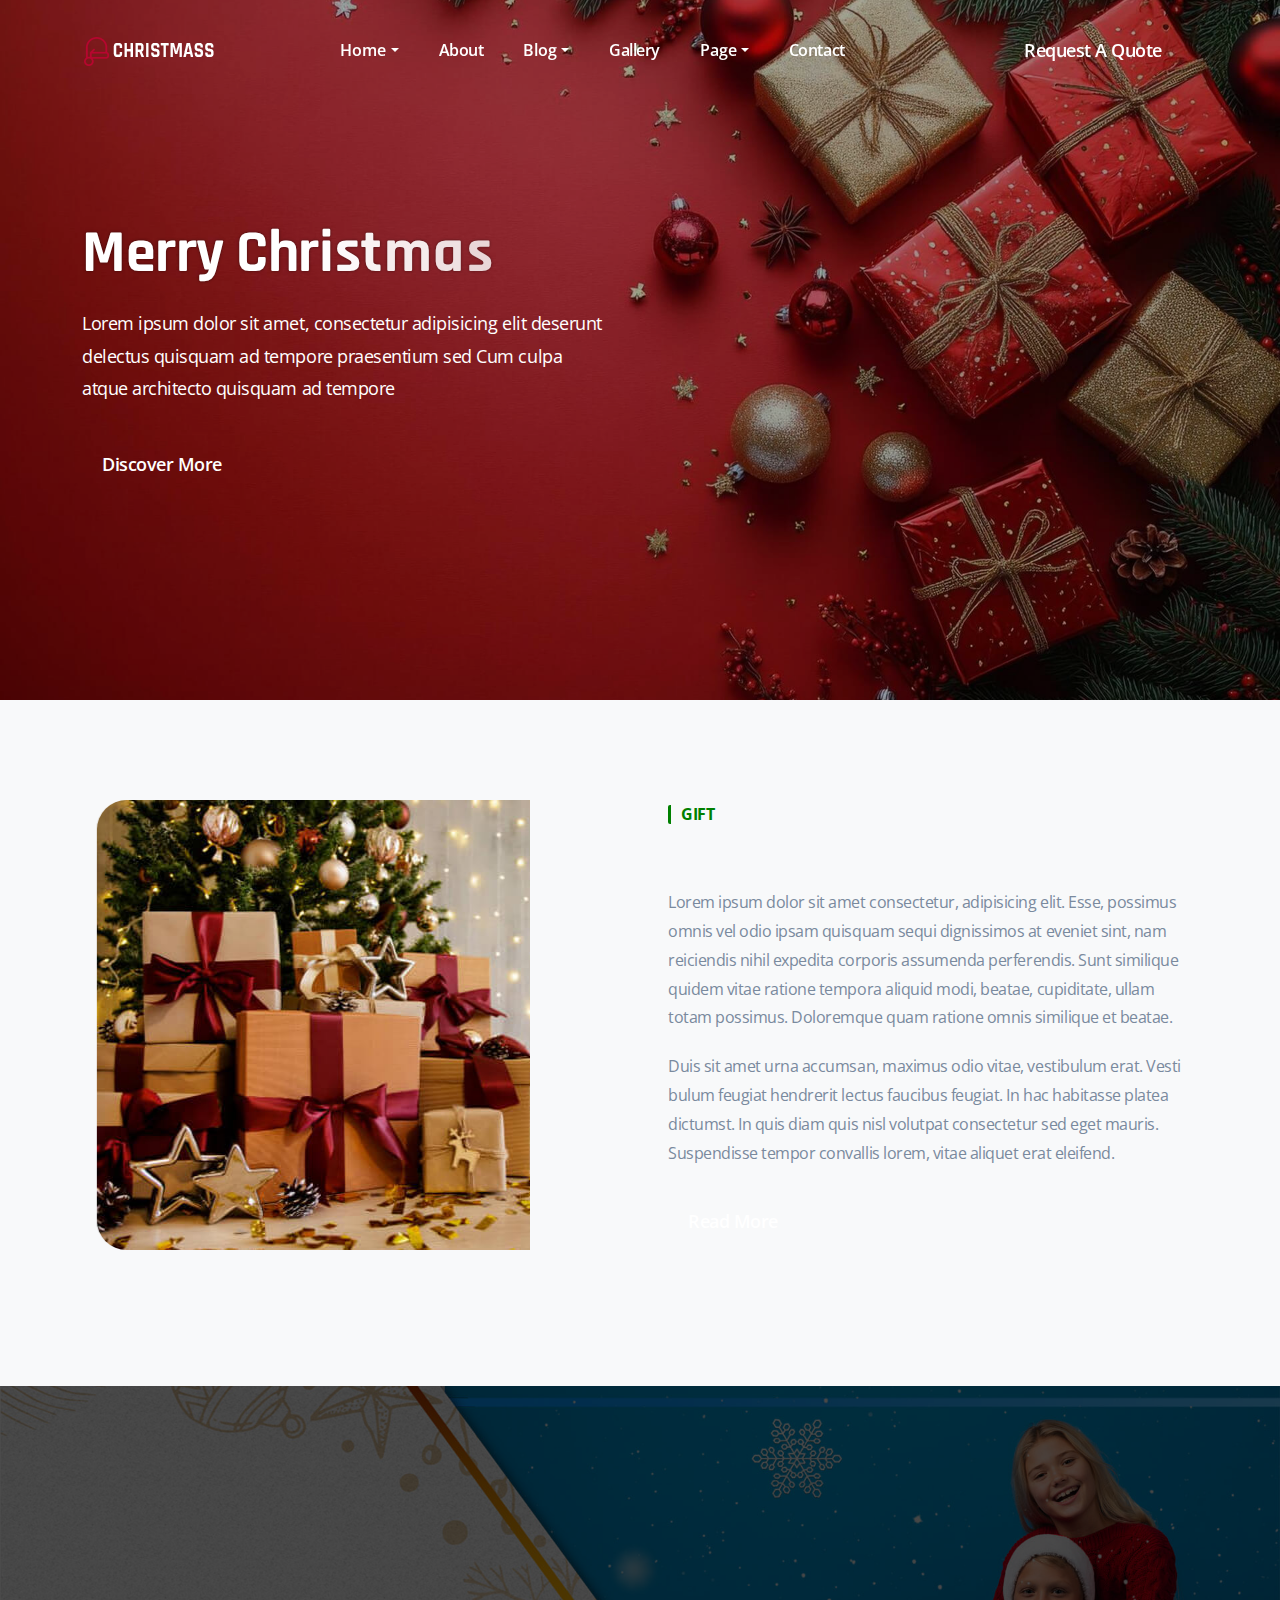
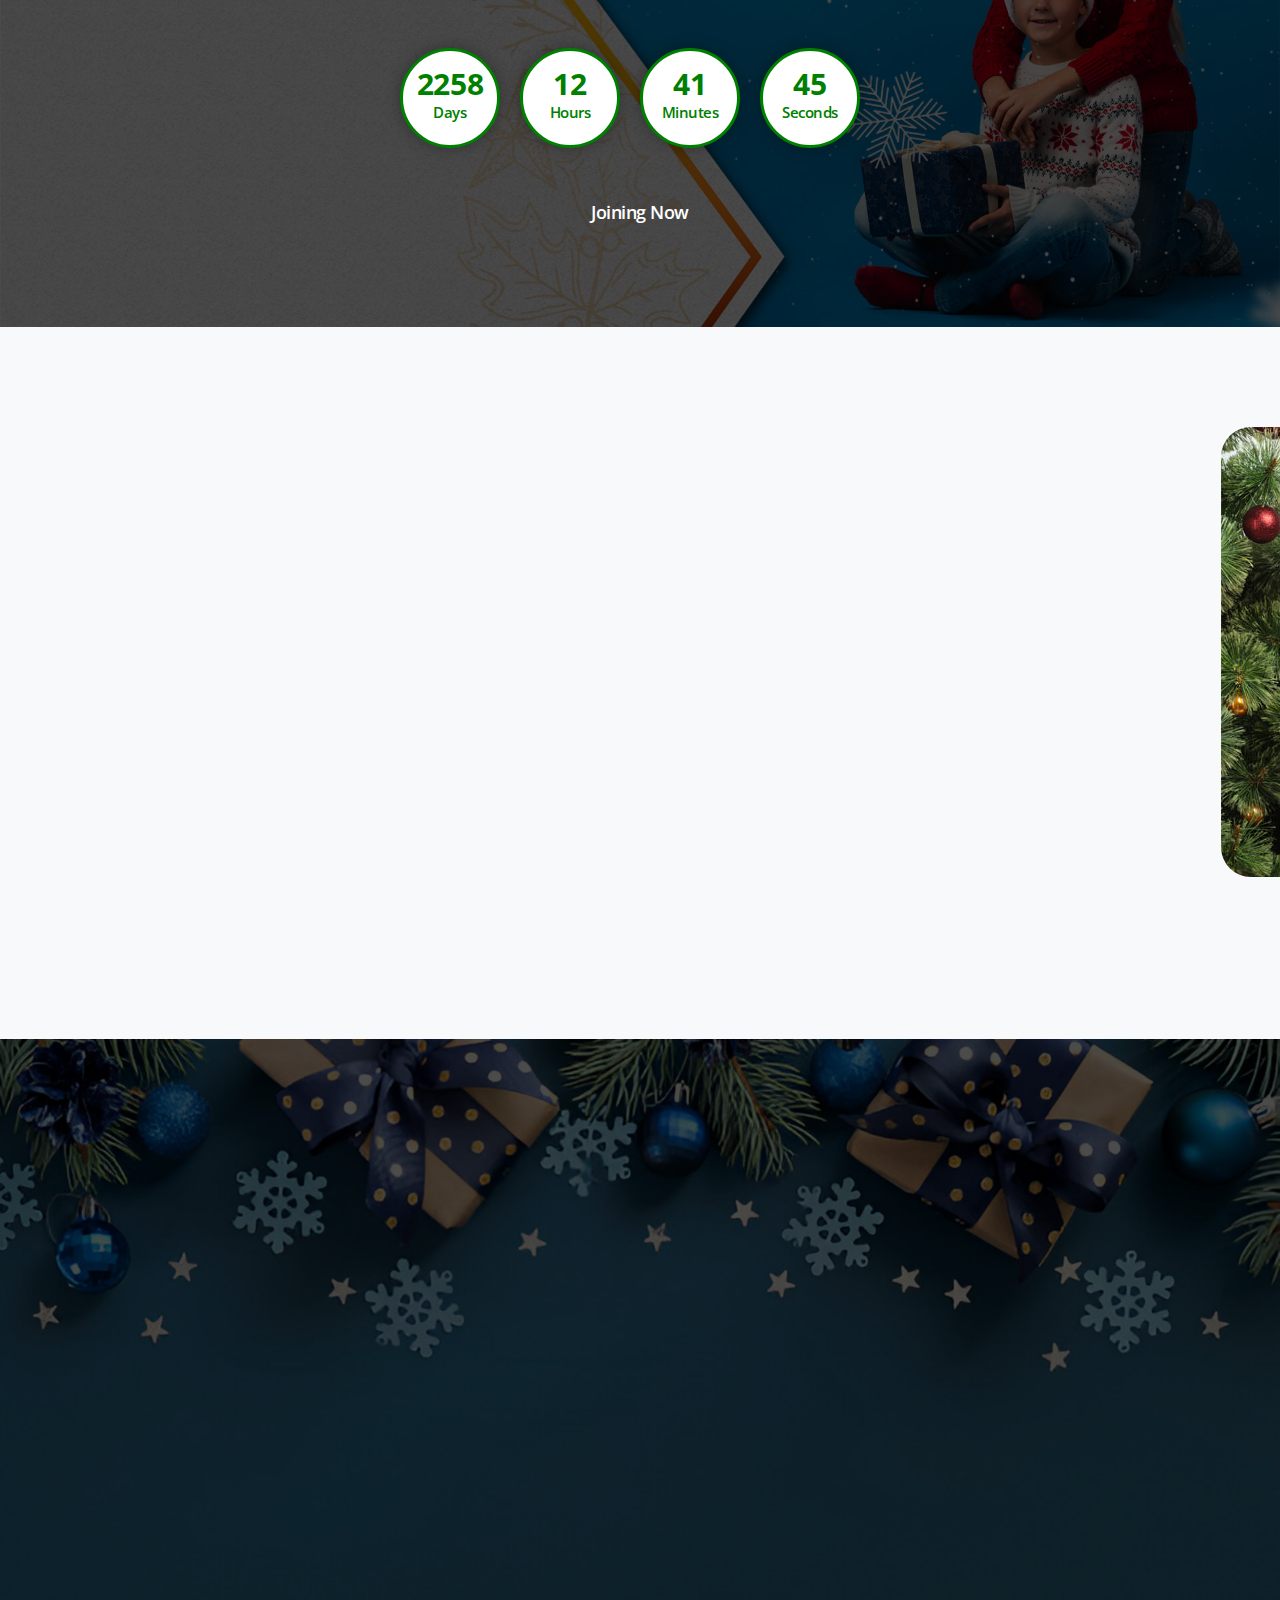
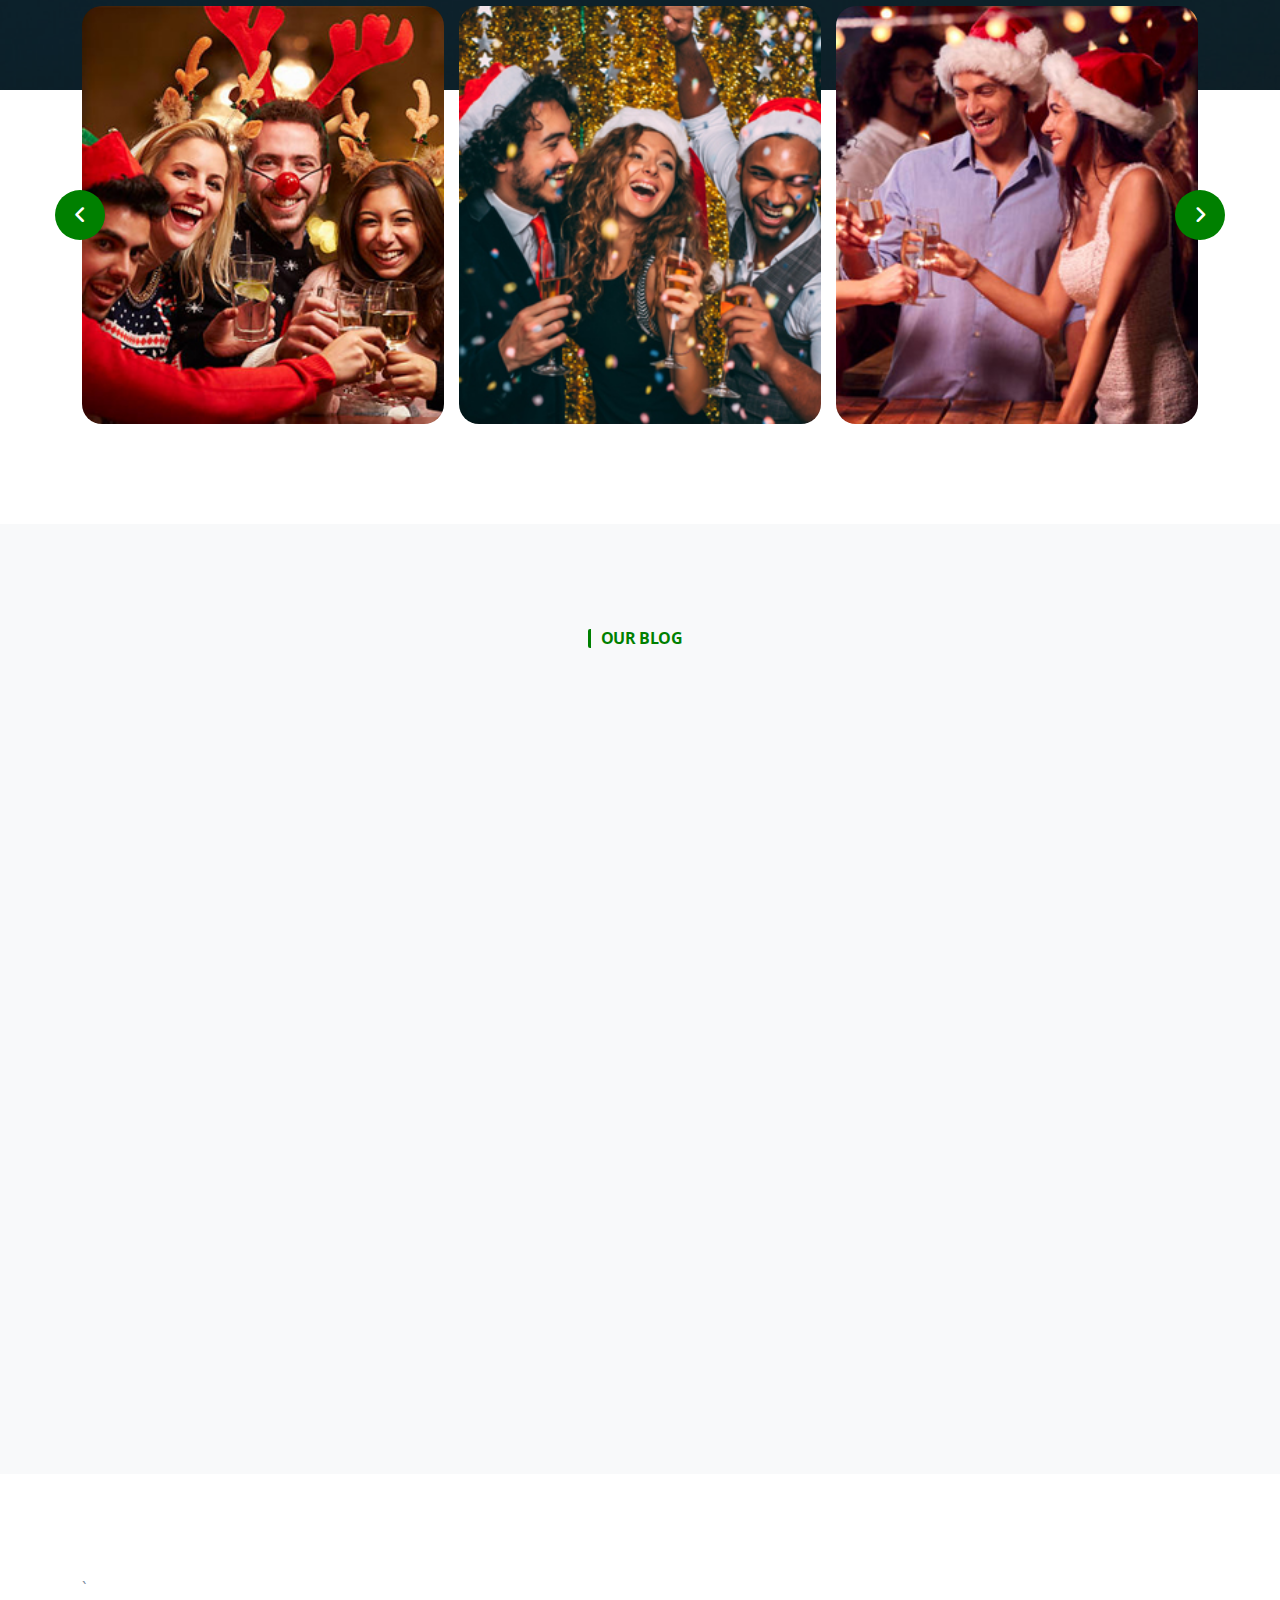
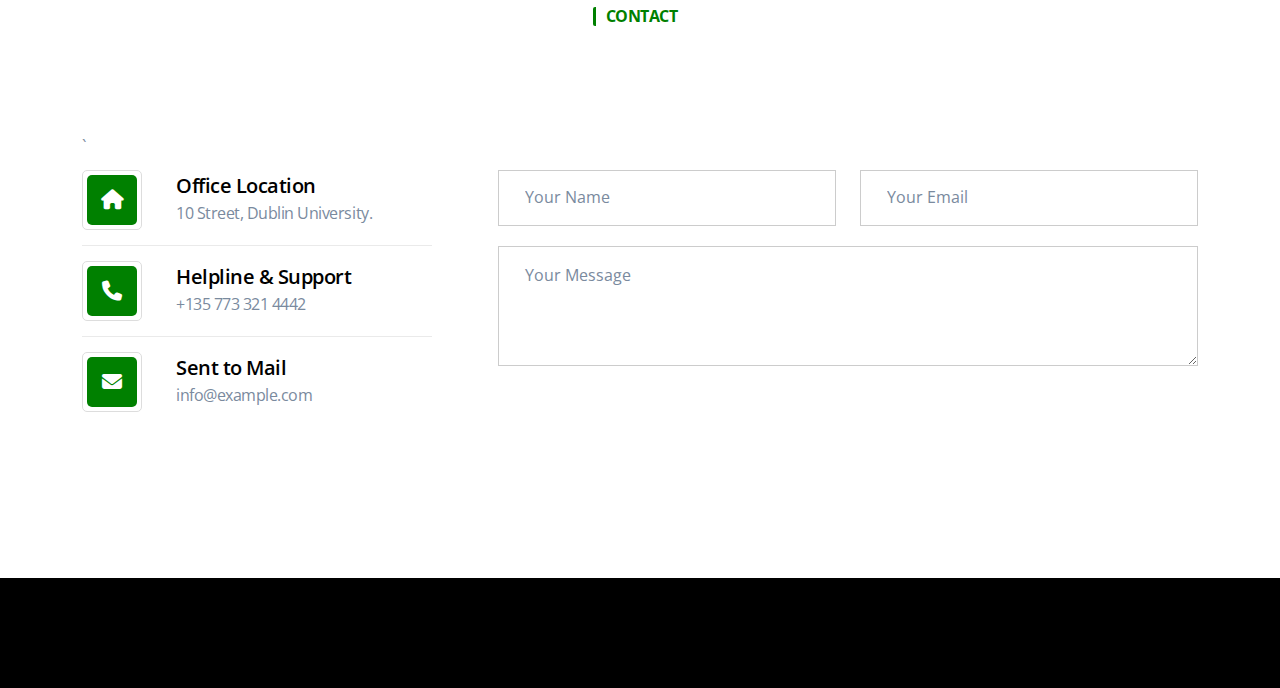
<file: index.html>
<!DOCTYPE html>
<html lang="zxx">
	<head>
		<!-- Meta -->
		<meta charset="utf-8">
		<meta http-equiv="X-UA-Compatible" content="IE=edge">
		<meta name="viewport" content="width=device-width, initial-scale=1.0">

		<!-- The above 3 meta tags *must* come first in the head; any other head content must come these tags -->

		<!-- SITE TITLE -->
		<title>Christmass - Christmas Event Planing HTML Website Template</title>
		<!-- Favicon -->
		<link rel="shortcut icon" href="assets/img/logo/favicon.png" type="image/x-icon">

		<!-- Latest Bootstrap min CSS -->
		<link rel="stylesheet" href="static/css/bootstrap.min.css">
		<!-- Google Fonts -->
		<link href="static/css/css2.css" rel="stylesheet">	
		<link rel="stylesheet" href="static/css/animate.min.css">
		<link rel="stylesheet" href="static/css/swiper.min.css">
		<link rel="stylesheet" href="static/css/all.min.css">
		<link rel="stylesheet" href="static/css/owl.carousel.min.css">
        <link rel="stylesheet" href="static/css/lightcase.min.css">
		<link rel="stylesheet" href="static/css/theme-spacing.css">
		<link rel="stylesheet" href="static/css/style.css">
		<link rel="stylesheet" href="static/css/responsive.css">
	</head>

	<body>

		<!--START PAGE WRAPPER-->
		<div class="page-wrapper">
		
			<!-- START PRELOADER -->
			<div class="atf-preloader">
				<div class="loader">
					<div class="inner_loader"></div>
				</div>
			</div>
			<!-- END PRELOADER	-->
			
			<!-- Back to Top Start -->
			<div class="back-to-top">
				<i class="fas fa-long-arrow-alt-up"></i>
			</div>
			<!-- Back to Top End -->
				
			<!-- START HEADER -->
			<header class="atf-header-area fixed-top">
				<div class="atf-site-header atf-style1 atf-sticky-header"> 
					<div class="container"> 
						<div class="row align-items-center"> 
							<div class="col-xl-2 col-lg-2 col-md-5 col-sm-6 col-6">
								<div class="atf-main-header-left">
									<a class="atf-site-branding" href="">
										<img class="logo-black" src="static/picture/logo-color.png" alt="Logo">
									</a>
									<a class="atf-site-branding" href="">
										<img class="logo-white" src="static/picture/logo.png" alt="Logo">
									</a>
								</div>
							</div><!-- END COL -->
							<div class="col-xl-7 col-lg-7 col-md-1 col-sm-1 col-1">
								<div class="atf-main-menu">
									<nav class="atf-nav">
										<div class="atf-logo-area d-lg-none d-flex justify-content-center">
											<div class="atf-m-logo-wrap">
											   <a href=""><img src="static/picture/logo-color.png" alt="Logo"></a>
											</div>
										</div>
										<ul class="atf-nav-list">
											<li class="atf-nav-item dropdown">
												<button class="dropdown-toggle" data-bs-toggle="dropdown" aria-expanded="true">Home</button>
												<ul class="dropdown-menu">
													<li><a href="">Home Default </a></li>
													<li><a href="index1.html">Home Slider</a></li>
													<li><a href="landing-page.html">Landing Page</a></li>
												</ul>
											</li>
											<li class="atf-nav-item">
												<a href="about.html" class="atf-nav-link">About</a>
											</li>
											<li class="atf-nav-item dropdown">
												<button class="dropdown-toggle" data-bs-toggle="dropdown" aria-expanded="true">Blog</button>
												<ul class="dropdown-menu">
													<li><a href="blog.html">Blog Grid</a></li>
													<li><a href="blog-details.html">Blog details</a></li>
												</ul>
											</li>
																					
											<li class="atf-nav-item">
												<a href="gallery.html" class="atf-nav-link">Gallery</a>
											</li>
											<li class="atf-nav-item dropdown">
												<button class="dropdown-toggle" data-bs-toggle="dropdown" aria-expanded="true">Page</button>
												<ul class="dropdown-menu">
													<li><a href="about.html">About </a></li>
													<li><a href="feature.html">Feature</a></li>
													<li><a href="blog.html">Blog</a></li>
													<li><a href="gallery.html">Gallery</a></li>
													<li><a href="contact.html">Contact</a></li>
													<li><a href="error.html">404</a></li>
												</ul>
											</li>	
											<li class="atf-nav-item">
												<a href="contact.html" class="atf-nav-link">Contact</a>
											</li>
										</ul>
									</nav>
								</div>
							</div><!-- END COL -->
							
							<div class="col-xl-3 col-lg-3 col-md-6 col-sm-5 col-5">
								<div class="atf-header-bottom-right d-flex align-items-center justify-content-end">
									<div class="atf-header-btn-area d-flex align-items-center">
										<div class="atf-header-btn d-none d-md-block me-md-3">
											<a href="contact.html" class="atf-themes-btn">Request A Quote</a>
										</div>
									</div>
									<div class="hamburger">
										<span class="bar"></span>
										<span class="bar"></span>
										<span class="bar"></span>
									</div>
							   </div>
							</div><!-- END COL -->
						</div><!-- END ROW -->
					</div><!-- END CONTAINER -->
				</div>
			</header>
			<!-- END HEADER -->
			
			<!-- START HERO -->
			<section id="hero" class="atf-hero-area atf_align_item_details atf-cover-bg atf-fixed-bg " style="background-image: url(static/image/bg.jpg);">
				<div class="container">
					<div class="row">
						<div class="col-xl-6 col-lg-7 col-md-8 col-12">
							<div class="atf-hero-content">
								<h1 class="title split-content end">Merry Christmas</h1>
								<p class="describtion">Lorem ipsum dolor sit amet, consectetur adipisicing elit  deserunt <br> delectus quisquam ad tempore praesentium sed Cum culpa <br>  atque architecto quisquam ad tempore </p>
								<div class="atf-hero-btn"> 
									<a class="atf-themes-btn" href="contact.html">Discover More</a>
								</div>
							</div>
						</div><!-- END COL -->
					</div><!-- END ROW -->
				</div><!-- END CONTAINER -->
			</section>
			<!-- END HERO -->


			<!-- START ABOUT -->
			<section id="about" class="atf-about-area atf-section-padding bg-light">
				<div class="container"> 	
					<div class="row">
						<div class="col-xl-6 col-12 text-center"> 
							<div class="atf-about-img position-relative overflow-hidden spread start">
								<img class="about-img" src="static/picture/about.jpg" alt="about">
							</div>
						</div><!-- END COL -->
						<div class="col-xl-6 col-12 mt-lg-40  wow fadeInRight" data-wow-duration=".5s" data-wow-delay=".5s">
							<div class="atf-section-title ps-xl-3">
								<h6 class="sub_title">GIFT</h6>
								<h2 class="title split-content end">We Can Provide to Gift </h2>
								<p class="mb-20">Lorem ipsum dolor sit amet consectetur, adipisicing elit. Esse, possimus omnis vel odio ipsam quisquam sequi dignissimos at eveniet sint, nam reiciendis nihil expedita corporis assumenda perferendis. Sunt similique quidem vitae ratione tempora aliquid modi, beatae, cupiditate, ullam totam possimus. Doloremque quam ratione omnis similique et beatae.</p>

								<p>Duis sit amet urna accumsan, maximus odio vitae, vestibulum erat. Vesti bulum feugiat hendrerit lectus faucibus feugiat. In hac habitasse platea dictumst. In quis diam quis nisl volutpat consectetur sed eget mauris. Suspendisse tempor convallis lorem, vitae aliquet erat eleifend.</p>
								<div class="atf-about-btn mt-40">
									<a class="atf-themes-btn" href="about.html">Read More</a>
								</div>
							</div>		
						</div><!-- END COL -->
					</div><!-- END ROW -->
				</div>
			</section>
			<!-- END ABOUT -->

			<!-- START HOT DAL -->
			<section id="hot" class="atf-hot-area atf_align_item_details atf-cover-bg" style="background-image: url(static/image/bg-1.jpg); background-size:cover; background-position: center center;">
				<div class="container">
					<div class="row justify-content-center text-center">
						<div class="col-xl-8 col-lg-8 col-md-10 col-sm-12 col-12">
							<div class="atf-hot-deal-content">
								<h1 class="title split-content end">
									Meet Up Christmas Join 2024 Commiunity
								</h1>
								<div id="atf-timer" class="flex-wrap d-flex justify-content-center">
									<div id="atf-days" class="align-items-center flex-column d-flex justify-content-center"></div>
									<div id="atf-hours" class="align-items-center flex-column d-flex justify-content-center"></div>
									<div id="atf-minutes" class="align-items-center flex-column d-flex justify-content-center"></div>
									<div id="atf-seconds" class="align-items-center flex-column d-flex justify-content-center"></div>
								</div>
								<div class="atf-main-btn mt-50">
									<a href="#contact" class="atf-themes-btn">Joining Now</a>
								</div>
							</div>
						</div><!-- END COL -->
					</div><!-- END ROW -->
				</div><!-- END CONTAINER -->
			</section>
			<!-- END HOT DAL -->

			<!-- START FEATURE -->
			<section id="feature" class="atf-feature-area atf-section-padding bg-light">
				<div class="container"> 	
					<div class="row">
						<div class="col-xl-6 col-12  wow fadeInLeft" data-wow-duration=".5s" data-wow-delay=".5s">
							<div class="atf-section-title ps-xl-5">
								<h6 class="sub_title">FEATURE</h6>
								<h2 class="title split-content end"> Send Christmas Gift </h2>
								<p class="mb-3">Lorem ipsum dolor sit amet consectetur, adipisicing elit. Esse, possimus omnis vel odio ipsam quisquam sequi dignissimos at eveniet sint, nam reiciendis nihil expedita corporis assumenda perferendis. Sunt similique quidem vitae ratione tempora aliquid modi, beatae, cupiditate, ullam totam possimus oloremque quam ratione.</p>
								<p> To take a trivial example, which of us ever undertakes laborious physical exercise, except to obtain some advantage from it? But who has any right to find fault with a man who chooses to enjoy Sunt similique quidem vitae ratione</p>
								<div class="atf-feature-btn mt-40">
									<a class="atf-themes-btn" href="feature.html">Read More</a>
								</div>
							</div>		
						</div><!-- END COL -->
						<div class="col-xl-6 col-12 mt-lg-40 text-center"> 
							<div class="atf-about-img position-relative overflow-hidden spread end">
								<img class="feature-img" src="static/picture/about-1.jpg" alt="about">
							</div>
						</div><!-- END COL -->
					</div><!-- END ROW -->
				</div>
			</section>
			<!-- END FEATURE -->

			<!-- START GALLERy -->
			<section id="gallery" class="gallery-area atf-section-padding position-relative">
				<div class="atf__overlay_1 atf-cover-bg"></div>
				<div class="container"> 	
					<div class="row justify-content-center text-center">
						<div class="col-xl-7  col-12 wow fadeInDown" data-wow-duration=".5s" data-wow-delay=".5s">
							<div class="atf-section-title">
								<h6 class="sub_title text-white">GALLERY</h6>
								<h2 class="title split-content end text-white">Christmas Wishes & Party  </h2>
								<p class="mb-20 text-white">Duis sit amet urna accumsan, maximus odio vitae, vestibulum erat. Vestibulum feugiat hendrerit lectus faucibus feugiat. In hac habitasse platea dictumst. In quis diam quis nisl.Morbi malesuada justo ex, eu efficitur libero rhoncus ac. Nullam semper tellus nibh, lobortis vulputate nisl accumsan In hac habitasse platea.</p>
								<p class="mt-30 text-white">Curabitur vel ipsum vel tellus euismod lobortis sit amet rhoncus nunc. Pellentesque dignissim mauris ut odio accumsan, sed tempor lacus efficitur. Sed vel massa quis risus efficitur ultricies Morbi malesuada justo ex, eu efficitur libero rhoncus ac. Nullam semper tellus nibh hac habitasse platea lobortis vulputate nisl accumsan.</p>
								<div class="atf-gallery-btn mt-40">
									<a class="atf-themes-btn" href="gallery.html">Send Wishes</a>
								</div>
							</div>		
						</div><!-- END COL -->
					</div><!-- END ROW -->
					<div class="row">
						<div id="atf-gallery-slider" class="owl-carousel atf_owl_nav_slider">
							<div class="atf-gallery-img">
								<img class="w-100" src="static/picture/1.jpg" alt="gallery">
								<div class="icon">
									<a data-rel="lightcase" href="static/picture/1.jpg">
										<i class="fa-solid fa-magnifying-glass"></i>
									</a>
								</div>
							</div>
							<div class="atf-gallery-img">
								<img class="w-100" src="static/picture/2.jpg" alt="gallery">
								<div class="icon">
									<a data-rel="lightcase" href="static/picture/2.jpg">
										<i class="fa-solid fa-magnifying-glass"></i>
									</a>
								</div>
							</div>
							<div class="atf-gallery-img">
								<img class="w-100" src="static/picture/3.jpg" alt="gallery">
								<div class="icon">
									<a data-rel="lightcase" href="static/picture/1.jpg">
										<i class="fa-solid fa-magnifying-glass"></i>
									</a>
								</div>
							</div>
							<div class="atf-gallery-img">
								<img class="w-100" src="static/picture/2.jpg" alt="gallery">
								<div class="icon">
									<a data-rel="lightcase" href="static/picture/2.jpg">
										<i class="fa-solid fa-magnifying-glass"></i>
									</a>
								</div>
							</div>
						</div>
					</div>
				</div>
			</section>
			<!-- END GALLERy -->

			<!-- START BLOG -->
			<section id="blog" class="atf-blog-area atf-section-padding bg-light">
				<div class="container">
					<div class="row justify-content-center text-center">
						<div class="col-xl-6 col-lg-7 col-md-8 col-sm-12 col-12">
							<div class="atf-section-title">
								<h6 class="sub_title">OUR BLOG</h6>
								<h2 class="title split-content end">Our Recent News Post</h2>
							</div>
						</div><!-- END COL -->
					</div><!-- END ROW -->
					
					<div class="row">
						<div class="col-xl-4 col-lg-4 col-md-6 col-sm-12 col-12 wow fadeInLeft" data-wow-duration=".5s" data-wow-delay=".5s">
							<div class="post-slide atf-box-shadow">	
								<div class="post-img">
									<img src="static/picture/11.jpg" alt="Blog">
								</div>
								<div class="post-review bg-white">
									<div class="atf-meta-post d-flex align-items-center">
										<div class="author-img mr-30">
											<img src="static/picture/12.jpg" alt="Blog">
										</div>
										<div class="post-bar">    
											<h4><a href="#">Christopher</a></h4>
											<span><a href="#">10 Dec 2024</a></span>	
										</div>	
									</div>
									<div class="post-content">
										<h4 class="post-title mt-15"><a href="blog.html">Offers opening christmas gifts in home delivery</a></h4>
										<p>Lorem ipsum dolor sit, amet consectetur adipisicing elit Dolor itaque tempora</p>
										<div class="atf-blog-btn mt-15">
										<a href="blog.html" class="read">read more</a>
										</div>	
									</div>
								</div>
							</div>
						</div><!-- END COL -->

						<div class="col-xl-4 col-lg-4 col-md-6 col-sm-12 col-12 wow fadeInUp" data-wow-duration=".5s" data-wow-delay=".5s">
							<div class="post-slide atf-box-shadow">	
								<div class="post-img">
									<img src="static/picture/21.jpg" alt="Blog">
								</div>
								<div class="post-review bg-white">
									<div class="atf-meta-post d-flex align-items-center">
										<div class="author-img mr-30">
											<img src="static/picture/22.jpg" alt="Blog">
										</div>
										<div class="post-bar">    
											<h4><a href="#">Isabella</a></h4>
											<span><a href="#">11 Dec 2024</a></span>	
										</div>	
									</div>
									<div class="post-content">
										<h4 class="post-title mt-15"><a href="blog.html">Kids enjoying sleigh ride in the christmas day</a></h4>
										<p>Lorem ipsum dolor sit, amet consectetur adipisicing elit Dolor itaque tempora</p>
										<div class="atf-blog-btn mt-15">
										<a href="blog.html" class="read">read more</a>
										</div>	
									</div>
								</div>
							</div>
						</div><!-- END COL -->

						<div class="col-xl-4 col-lg-4 col-md-6 col-sm-12 col-12 wow fadeInRight" data-wow-duration=".5s" data-wow-delay=".5s">
							<div class="post-slide atf-box-shadow">	
								<div class="post-img">
									<img src="static/picture/31.jpg" alt="Blog">
								</div>
								<div class="post-review bg-white">
									<div class="atf-meta-post d-flex align-items-center">
										<div class="author-img mr-30">
											<img src="static/picture/32.jpg" alt="Blog">
										</div>
										<div class="post-bar">    
											<h4><a href="#">Raymond</a></h4>
											<span><a href="#">12 Dec 2024</a></span>	
										</div>	
									</div>
									<div class="post-content">
										<h4 class="post-title mt-15"><a href="blog.html">Family opening present on the christmas day</a></h4>
										<p>Lorem ipsum dolor sit, amet consectetur adipisicing elit Dolor itaque tempora</p>
										<div class="atf-blog-btn mt-15">
										<a href="blog.html" class="read">read more</a>
										</div>	
									</div>
								</div>
							</div>
						</div><!-- END COL -->
					</div><!-- END ROW -->
				</div><!--- END CONTAINER -->
			</section>
			<!-- END Blog -->


			<!-- START CONTACT -->
			<section id="contact" class="atf-contact-area atf-section-padding">
				<div class="container">
`					<div class="row justify-content-center text-center">
						<div class="col-xl-6 col-lg-7 col-md-8 col-sm-12 col-12">
							<div class="atf-section-title">
								<h6 class="sub_title">CONTACT</h6>
								<h2 class="title split-content end">Request a Quote</h2>
							</div>
						</div>
					</div>
`					<div class="row">
						<div class="col-xl-4 col-lg-4 col-12 mb-lg-40">
							<div class="atf-contact-info">
								<div class="atf-contact-details">
									<div class="atf-contact-icon">
										<i class="fa fa-home"></i>
									</div>
									<div class="atf-contact-address">
										<h5>Office Location</h5>
										<p>10 Street, Dublin University.</p>
									</div>
								</div>
								
								<div class="atf-contact-details">
									<div class="atf-contact-icon">
										<i class="fa fa-phone"></i>
									</div>
									<div class="atf-contact-address">
										<h5>Helpline & Support</h5>
										<p>+135 773 321 4442</p>
									</div>
								</div>
								
								<div class="atf-contact-details">
									<div class="atf-contact-icon">
										<i class="fa fa-envelope"></i>
									</div>
									<div class="atf-contact-address">
										<h5>Sent to Mail</h5>
										<p>info@example.com</p>
									</div>
								</div>
							</div><!--- END CONTACT -->
						</div><!--- END COL -->
						
						<div class="col-xl-8 col-lg-8 col-12 ps-xl-5">
							<form id="contact-form" class="atf-contact-form" action="mail.php" method="POST">
								<div class="contact-form">
									<div class="row">
										<div class="col-md-6">
											<div class="atf_contact_input">
											<input type="text" name="name" placeholder="Your Name" required="required">
											</div>
										</div>
										<div class="col-md-6">
											<div class="atf_contact_input">
												<input type="text" name="email" placeholder="Your Email" required="required">
											</div>
										</div>
									</div>
									<div class="col-md-12">
										<div class="atf_contact_input">
											<textarea name="message" cols="30" rows="10" placeholder="Your Message"></textarea>
										</div>
									</div>

									<div class="col-md-12">
										<div class="atf-contact-btn">
											<button type="submit" class="atf-themes-btn">Send Message</button>
										</div>
									</div>
								</div>
							</form><br>
							<p class="form-message"></p>
						</div><!--- END COL -->
					</div><!--- END ROW -->
				</div><!--- END CONTAINER -->
			</section>
			<!-- END CONTACT-->
			

			<!-- START FOOTER -->
			<footer id="footer" class="atf-footer-area">
				<div class="container">
					<div class="row align-items-center">
						<div class="col-lg-6 col-md-6 col-sm-6 col-12 wow fadeInLeft" data-wow-duration=".5s" data-wow-delay="0.5s">
							<div class="atf-footer-bottom text-start">
								<p></p>
							</div><!--- END COL -->
						</div><!--- END ROW -->
						
						<div class="col-lg-6 col-md-6 col-sm-6 col-12 wow fadeInRight" data-wow-duration=".5s" data-wow-delay="0.5s">
							<div class="atf-single-footer d-flex justify-content-end">
								<ul class="atf-footer-social-icon">
									<li><a class="icon" href="#"><i class="fab fa-facebook"></i></a></li>
									<li><a class="icon" href="#"><i class="fab fa-dribbble"></i></a></li>
									<li><a class="icon" href="#"><i class="fab fa-behance"></i></a></li>
									<li><a class="icon" href="#"><i class="fab fa-linkedin"></i></a></li>
								</ul>
							</div>
						</div><!--- END COL -->
					</div>
				</div><!--- END CONTAINER -->
				<!-- FOOTER SECTION END-->
			</footer>
			<!--- END FOOTER -->
			
		</div>
		<!--END PAGE WRAPPER-->
	
	
		<!-- Latest jQuery -->
		<script src="static/js/jquery.min.js"></script>
		<script src="static/js/jquery.waypoints.min.js"></script>
		<script src="static/js/bootstrap.bundle.min.js"></script>
		<script src="static/js/gsap.min.js"></script>
		<script src="static/js/lightcase.min.js"></script>
		<script src="static/js/owl.carousel.min.js"></script>
		<script src="static/js/jquery.appear.min.js"></script>
		<script src="static/js/swiper.min.js"></script>
		<script src="static/js/scrollTo.min.js"></script>
		<script src="static/js/wow.min.js"></script>
		<script src="static/js/form-contact.js"></script>
		<script src="static/js/script.js"></script>
	</body>
</html>
</file>
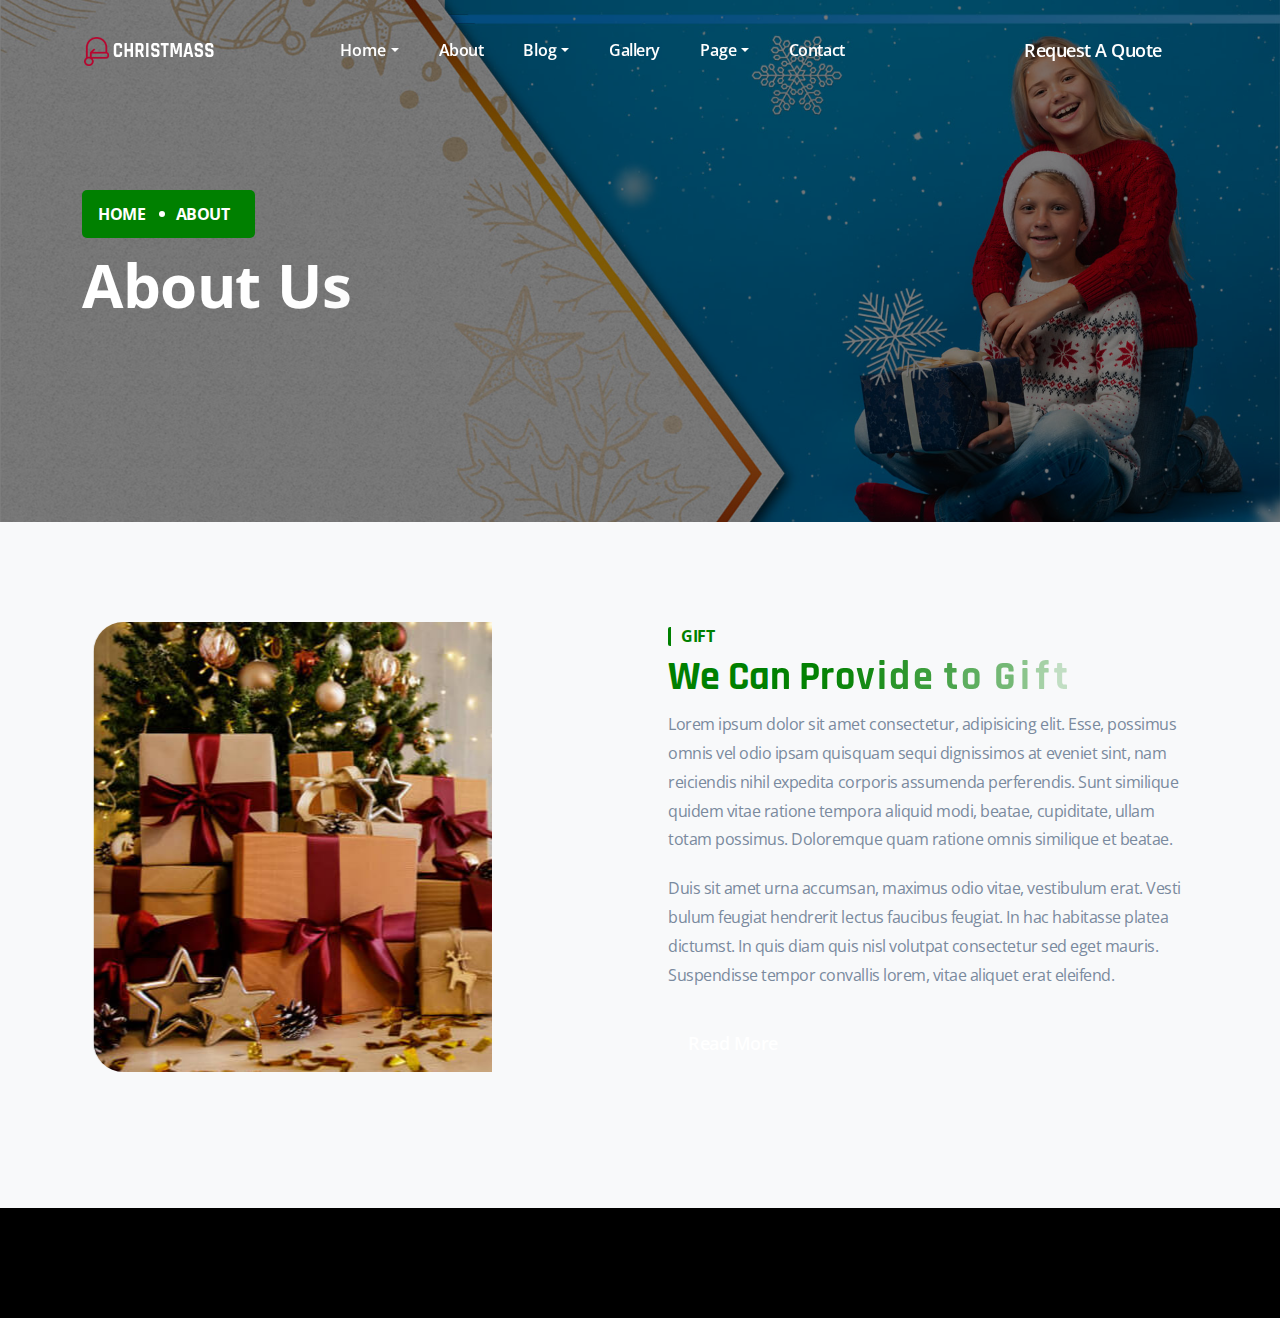
<file: about.html>
<!DOCTYPE html>
<html lang="zxx">
	<head>
		<!-- Meta -->
		<meta charset="utf-8">
		<meta http-equiv="X-UA-Compatible" content="IE=edge">
		<meta name="viewport" content="width=device-width, initial-scale=1.0">

		<!-- The above 3 meta tags *must* come first in the head; any other head content must come these tags -->

		<!-- SITE TITLE -->
		<title>Christmass - Christmas Event Planing HTML Website Template</title>
		<!-- Favicon -->
		<link rel="shortcut icon" href="assets/img/logo/favicon.png" type="image/x-icon">

		<!-- Latest Bootstrap min CSS -->
		<link rel="stylesheet" href="static/css/bootstrap.min.css">
		<!-- Google Fonts -->
		<link href="static/css/css2.css" rel="stylesheet">	
		<link rel="stylesheet" href="static/css/animate.min.css">
		<link rel="stylesheet" href="static/css/swiper.min.css">
		<link rel="stylesheet" href="static/css/all.min.css">
		<link rel="stylesheet" href="static/css/owl.carousel.min.css">
        <link rel="stylesheet" href="static/css/lightcase.min.css">
		<link rel="stylesheet" href="static/css/theme-spacing.css">
		<link rel="stylesheet" href="static/css/style.css">
		<link rel="stylesheet" href="static/css/responsive.css">
	</head>

	<body>

		<!--START PAGE WRAPPER-->
		<div class="page-wrapper">
		
			<!-- START PRELOADER -->
			<div class="atf-preloader">
				<div class="loader">
					<div class="inner_loader"></div>
				</div>
			</div>
			<!-- END PRELOADER	-->
			
			<!-- Back to Top Start -->
			<div class="back-to-top">
				<i class="fas fa-long-arrow-alt-up"></i>
			</div>
			<!-- Back to Top End -->
				
			<!-- START HEADER -->
			<header class="atf-header-area fixed-top">
				<div class="atf-site-header atf-style1 atf-sticky-header"> 
					<div class="container"> 
						<div class="row align-items-center"> 
							<div class="col-xl-2 col-lg-2 col-md-5 col-sm-6 col-6">
								<div class="atf-main-header-left">
									<a class="atf-site-branding" href="index.html">
										<img class="logo-black" src="static/picture/logo-color.png" alt="Logo">
									</a>
									<a class="atf-site-branding" href="index.html">
										<img class="logo-white" src="static/picture/logo.png" alt="Logo">
									</a>
								</div>
							</div><!-- END COL -->
							<div class="col-xl-7 col-lg-7 col-md-1 col-sm-1 col-1">
								<div class="atf-main-menu">
									<nav class="atf-nav">
										<div class="atf-logo-area d-lg-none d-flex justify-content-center">
											<div class="atf-m-logo-wrap">
											   <a href="index.html"><img src="static/picture/logo-color.png" alt="Logo"></a>
											</div>
										</div>
										<ul class="atf-nav-list">
											<li class="atf-nav-item dropdown">
												<button class="dropdown-toggle" data-bs-toggle="dropdown" aria-expanded="true">Home</button>
												<ul class="dropdown-menu">
													<li><a href="index.html">Home Default </a></li>
													<li><a href="index1.html">Home Slider</a></li>
													<li><a href="landing-page.html">Landing Page</a></li>
												</ul>
											</li>
											<li class="atf-nav-item">
												<a href="" class="atf-nav-link">About</a>
											</li>
											<li class="atf-nav-item dropdown">
												<button class="dropdown-toggle" data-bs-toggle="dropdown" aria-expanded="true">Blog</button>
												<ul class="dropdown-menu">
													<li><a href="blog.html">Blog Grid</a></li>
													<li><a href="blog-details.html">Blog details</a></li>
												</ul>
											</li>
																					
											<li class="atf-nav-item">
												<a href="gallery.html" class="atf-nav-link">Gallery</a>
											</li>
											<li class="atf-nav-item dropdown">
												<button class="dropdown-toggle" data-bs-toggle="dropdown" aria-expanded="true">Page</button>
												<ul class="dropdown-menu">
													<li><a href="">About </a></li>
													<li><a href="feature.html">Feature</a></li>
													<li><a href="blog.html">Blog</a></li>
													<li><a href="gallery.html">Gallery</a></li>
													<li><a href="contact.html">Contact</a></li>
													<li><a href="error.html">404</a></li>
												</ul>
											</li>	
											<li class="atf-nav-item">
												<a href="contact.html" class="atf-nav-link">Contact</a>
											</li>
										</ul>
									</nav>
								</div>
							</div><!-- END COL -->
							
							<div class="col-xl-3 col-lg-3 col-md-6 col-sm-5 col-5">
								<div class="atf-header-bottom-right d-flex align-items-center justify-content-end">
									<div class="atf-header-btn-area d-flex align-items-center">
										<div class="atf-header-btn d-none d-md-block me-md-3">
											<a href="contact.html" class="atf-themes-btn">Request A Quote</a>
										</div>
									</div>
									<div class="hamburger">
										<span class="bar"></span>
										<span class="bar"></span>
										<span class="bar"></span>
									</div>
							   </div>
							</div><!-- END COL -->
						</div><!-- END ROW -->
					</div><!-- END CONTAINER -->
				</div>
			</header>
			<!-- END HEADER -->

			<!-- START BREADCRUMB -->
			<section class="breadcrumb-area position-relative breadcrumb-spacing breadcrumb-cover-bg breadcrumb-bg-attach" style="background-image: url(static/image/bg-11.jpg);">
				 <div class="container">
					<div class="row">
					   <div class="col-xxl-12">
						  <div class="breadcrumb-content p-relative z-index-2">
							 <div class="breadcrumb-single-content mb-2">
								<span><a href="index.html">HOME</a></span>
								<span class="divide"></span>
								<span class="breadcrumb-sub-title">ABOUT</span>
							 </div>
							 <h3 class="breadcrumb-title split-content end">About Us</h3>
						  </div>
					   </div>
					</div>
				 </div>
			</section>
			 <!-- END BREADCRUMB -->
			 

			<!-- START ABOUT -->
			<section id="about" class="atf-about-area atf-section-padding bg-light">
				<div class="container"> 	
					<div class="row">
						<div class="col-xl-6 col-12 text-center"> 
							<div class="atf-about-img position-relative overflow-hidden spread start">
								<img class="about-img" src="static/picture/about.jpg" alt="about">
							</div>
						</div><!-- END COL -->
						<div class="col-xl-6 col-12 mt-lg-40  wow fadeInRight" data-wow-duration=".5s" data-wow-delay=".5s">
							<div class="atf-section-title ps-xl-3">
								<h6 class="sub_title">GIFT</h6>
								<h2 class="title split-content end">We Can Provide to Gift </h2>
								<p class="mb-20">Lorem ipsum dolor sit amet consectetur, adipisicing elit. Esse, possimus omnis vel odio ipsam quisquam sequi dignissimos at eveniet sint, nam reiciendis nihil expedita corporis assumenda perferendis. Sunt similique quidem vitae ratione tempora aliquid modi, beatae, cupiditate, ullam totam possimus. Doloremque quam ratione omnis similique et beatae.</p>

								<p>Duis sit amet urna accumsan, maximus odio vitae, vestibulum erat. Vesti bulum feugiat hendrerit lectus faucibus feugiat. In hac habitasse platea dictumst. In quis diam quis nisl volutpat consectetur sed eget mauris. Suspendisse tempor convallis lorem, vitae aliquet erat eleifend.</p>
								<div class="atf-about-btn mt-40">
									<a class="atf-themes-btn" href="">Read More</a>
								</div>
							</div>		
						</div><!-- END COL -->
					</div><!-- END ROW -->
				</div>
			</section>
			<!-- END ABOUT -->
			

			<!-- START FOOTER -->
			<footer id="footer" class="atf-footer-area">
				<div class="container">
					<div class="row align-items-center">
						<div class="col-lg-6 col-md-6 col-sm-6 col-12 wow fadeInLeft" data-wow-duration=".5s" data-wow-delay="0.5s">
							<div class="atf-footer-bottom text-start">
								<p></p>
							</div><!--- END COL -->
						</div><!--- END ROW -->
						
						<div class="col-lg-6 col-md-6 col-sm-6 col-12 wow fadeInRight" data-wow-duration=".5s" data-wow-delay="0.5s">
							<div class="atf-single-footer d-flex justify-content-end">
								<ul class="atf-footer-social-icon">
									<li><a class="icon" href="#"><i class="fab fa-facebook"></i></a></li>
									<li><a class="icon" href="#"><i class="fab fa-dribbble"></i></a></li>
									<li><a class="icon" href="#"><i class="fab fa-behance"></i></a></li>
									<li><a class="icon" href="#"><i class="fab fa-linkedin"></i></a></li>
								</ul>
							</div>
						</div><!--- END COL -->
					</div>
				</div><!--- END CONTAINER -->
				<!-- FOOTER SECTION END-->
			</footer>
			<!--- END FOOTER -->
			
		</div>
		<!--END PAGE WRAPPER-->
	
	
		<!-- Latest jQuery -->
		<script src="static/js/jquery.min.js"></script>
		<script src="static/js/jquery.waypoints.min.js"></script>
		<script src="static/js/bootstrap.bundle.min.js"></script>
		<script src="static/js/gsap.min.js"></script>
		<script src="static/js/lightcase.min.js"></script>
		<script src="static/js/owl.carousel.min.js"></script>
		<script src="static/js/jquery.appear.min.js"></script>
		<script src="static/js/swiper.min.js"></script>
		<script src="static/js/scrollTo.min.js"></script>
		<script src="static/js/wow.min.js"></script>
		<script src="static/js/form-contact.js"></script>
		<script src="static/js/script.js"></script>
	</body>
</html>
</file>
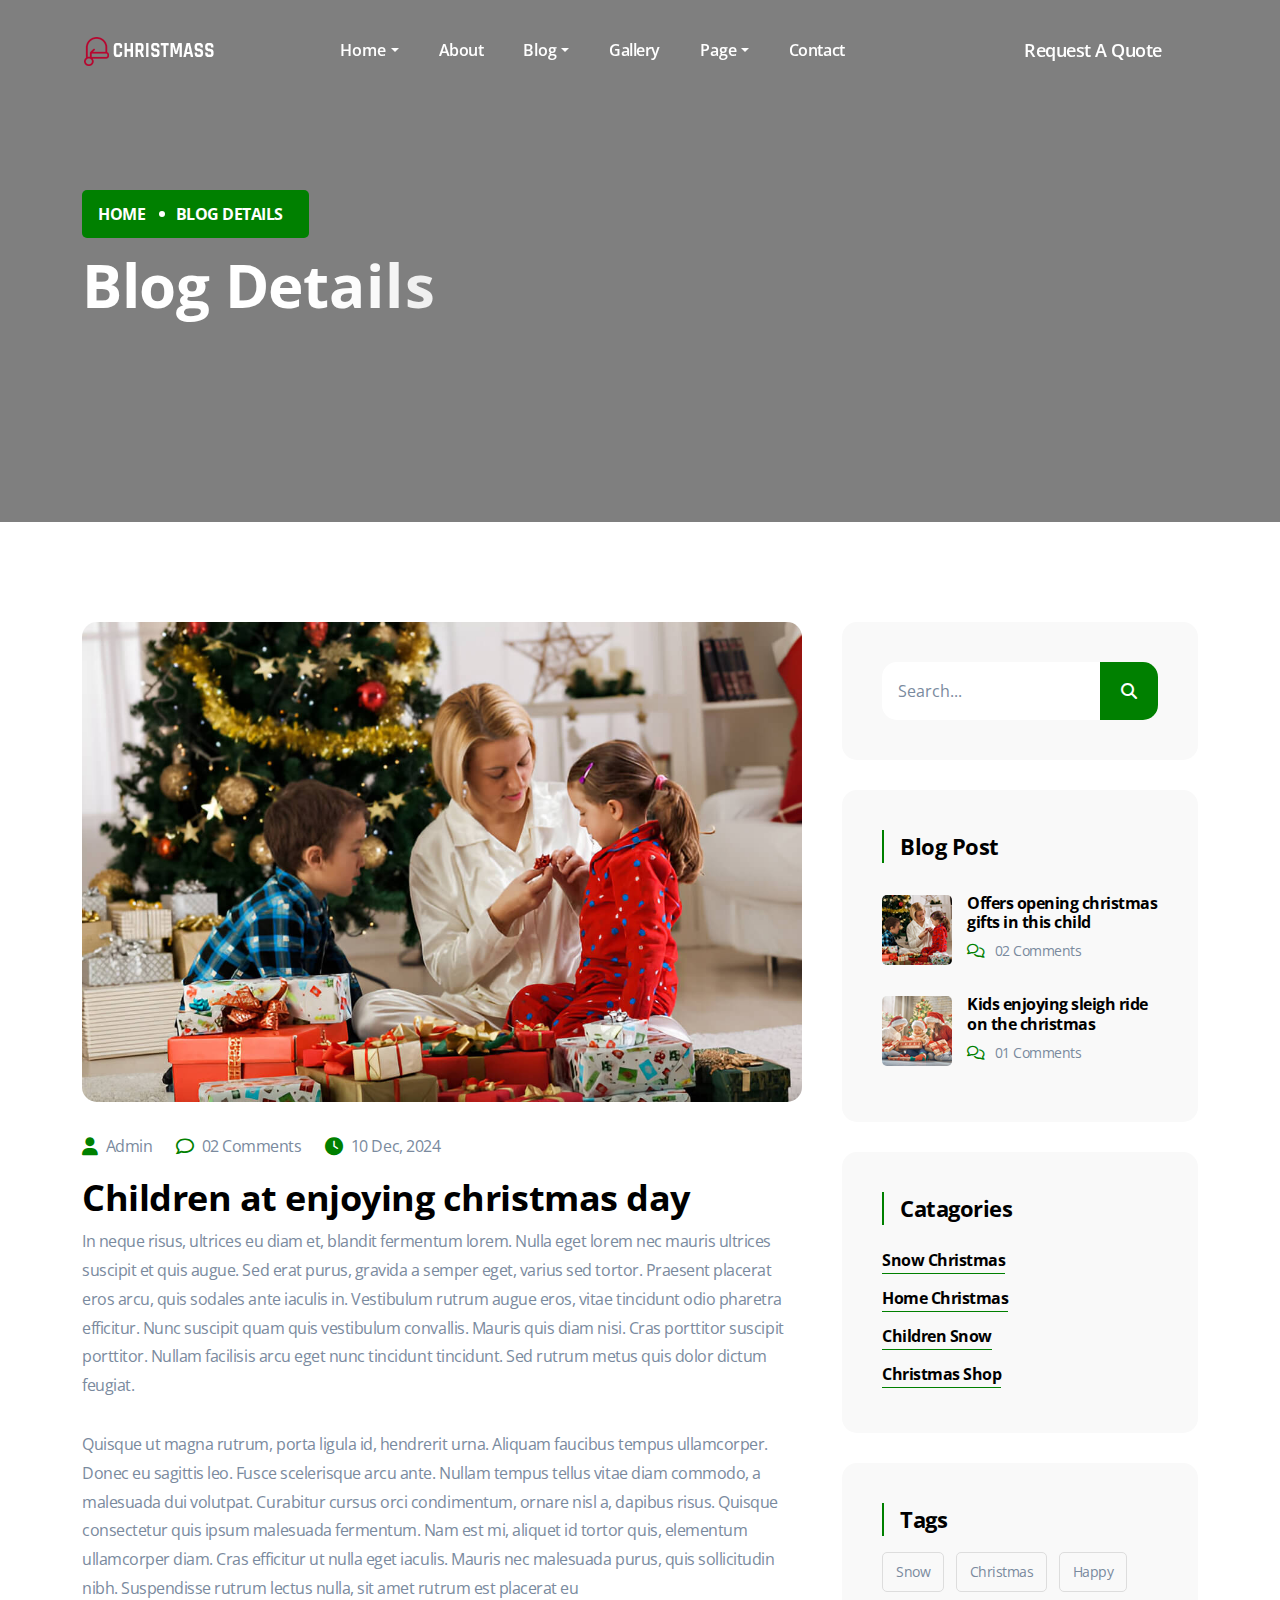
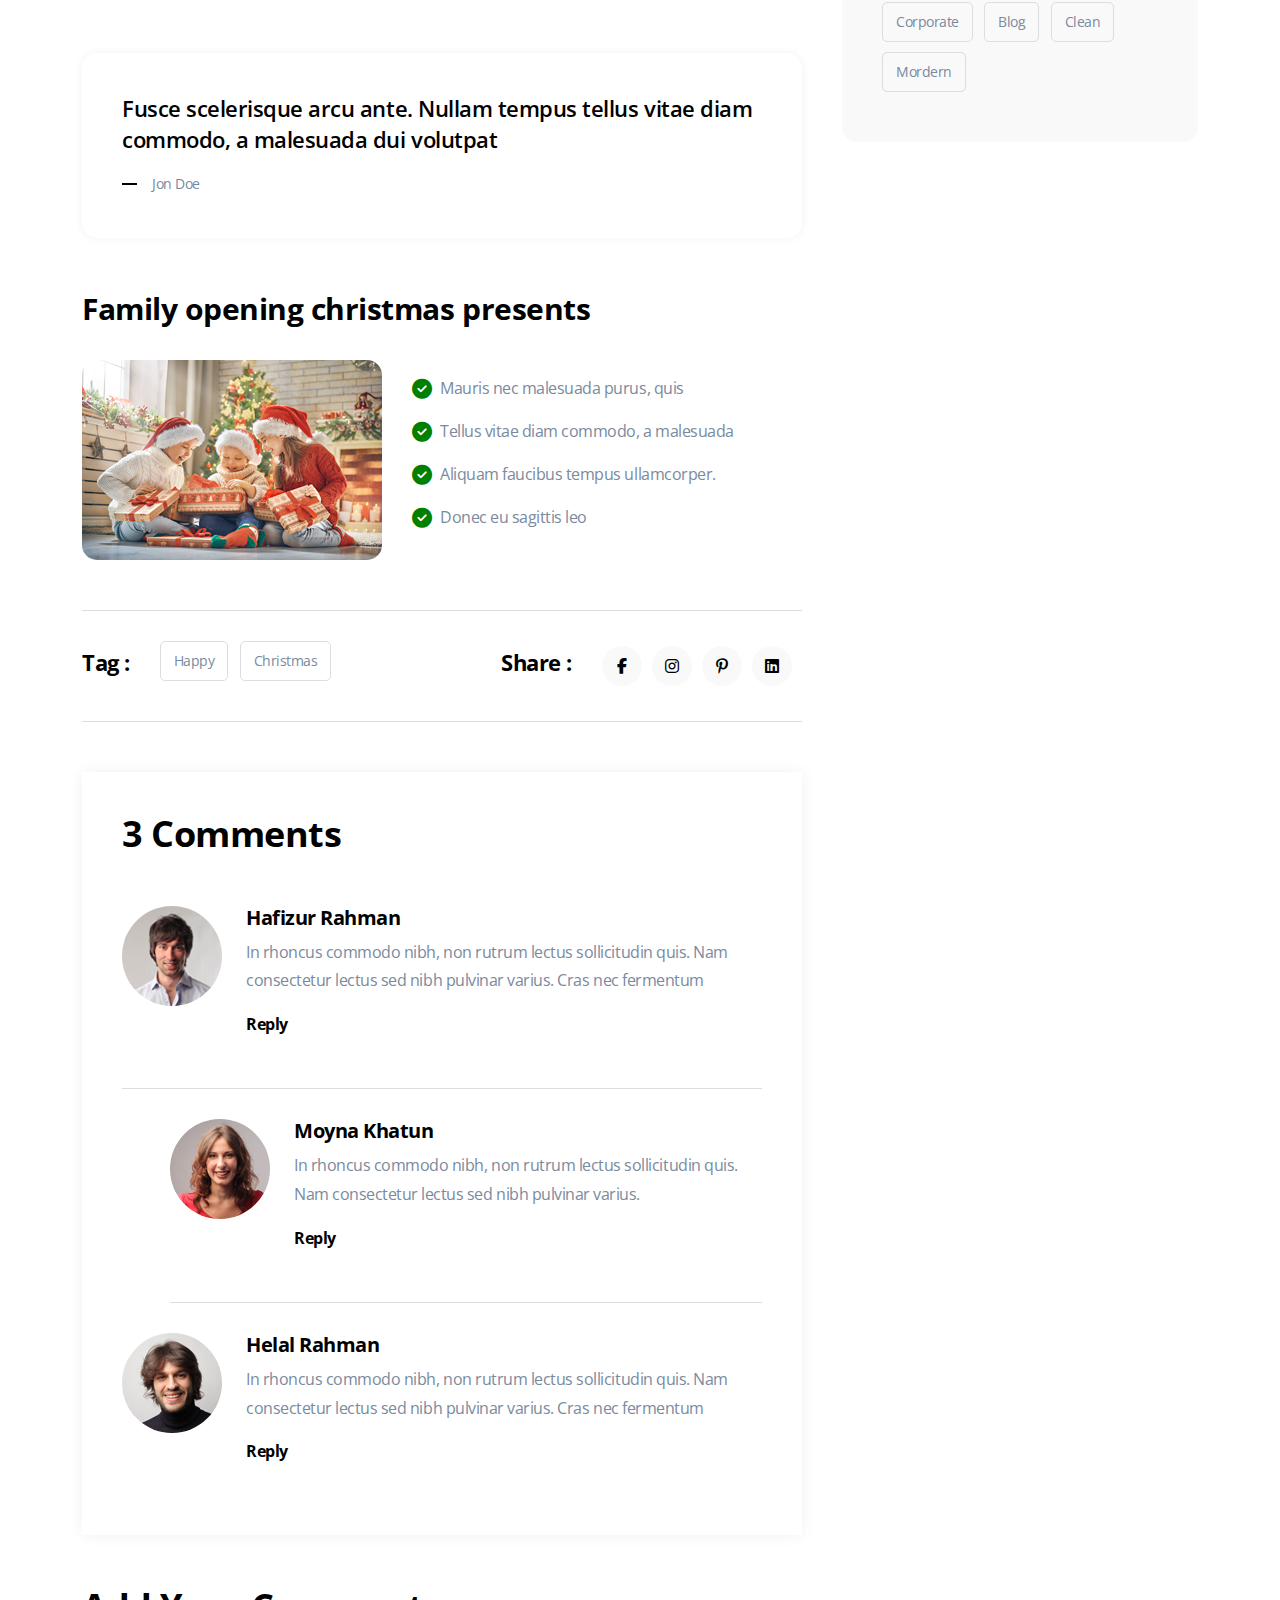
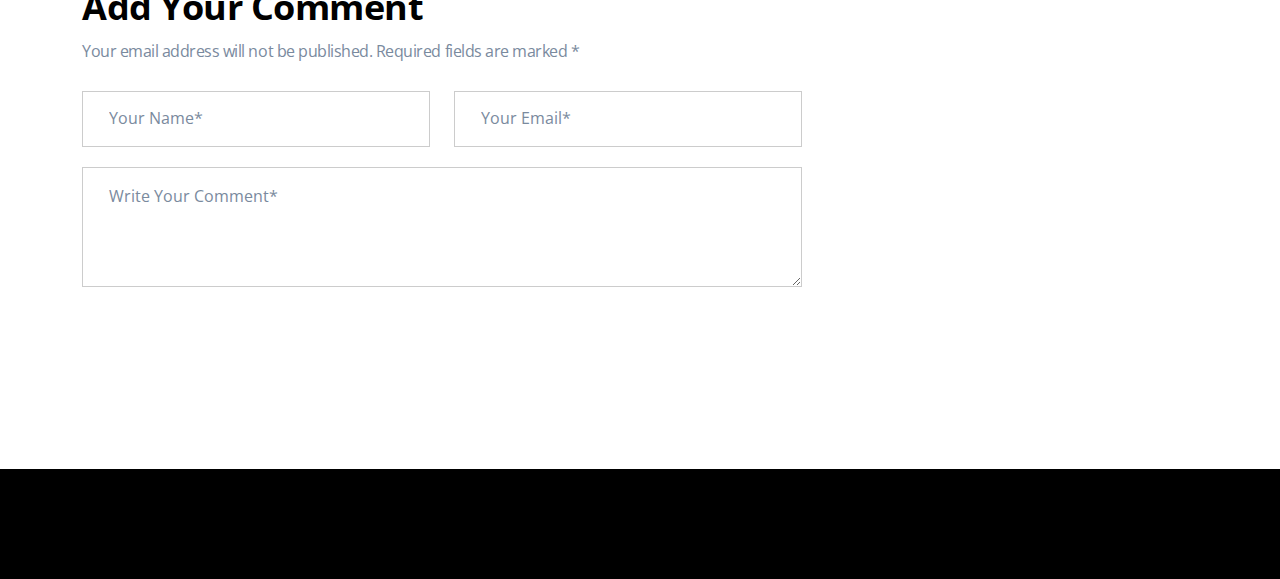
<file: blog-details.html>
<!DOCTYPE html>
<html lang="zxx">
	<head>
		<!-- Meta -->
		<meta charset="utf-8">
		<meta http-equiv="X-UA-Compatible" content="IE=edge">
		<meta name="viewport" content="width=device-width, initial-scale=1.0">

		<!-- The above 3 meta tags *must* come first in the head; any other head content must come these tags -->

		<!-- SITE TITLE -->
		<title>Christmass - Christmas Event Planing HTML Website Template</title>
		<!-- Favicon -->
		<link rel="shortcut icon" href="assets/img/logo/favicon.png" type="image/x-icon">

		<!-- Latest Bootstrap min CSS -->
		<link rel="stylesheet" href="static/css/bootstrap.min.css">
		<!-- Google Fonts -->
		<link href="static/css/css2.css" rel="stylesheet">	
		<link rel="stylesheet" href="static/css/animate.min.css">
		<link rel="stylesheet" href="static/css/swiper.min.css">
		<link rel="stylesheet" href="static/css/all.min.css">
		<link rel="stylesheet" href="static/css/owl.carousel.min.css">
        <link rel="stylesheet" href="static/css/lightcase.min.css">
		<link rel="stylesheet" href="static/css/theme-spacing.css">
		<link rel="stylesheet" href="static/css/style.css">
		<link rel="stylesheet" href="static/css/responsive.css">
	</head>

	<body>

		<!--START PAGE WRAPPER-->
		<div class="page-wrapper">
		
			<!-- START PRELOADER -->
			<div class="atf-preloader">
				<div class="loader">
					<div class="inner_loader"></div>
				</div>
			</div>
			<!-- END PRELOADER	-->
			
			<!-- Back to Top Start -->
			<div class="back-to-top">
				<i class="fas fa-long-arrow-alt-up"></i>
			</div>
			<!-- Back to Top End -->
				
			<!-- START HEADER -->
			<header class="atf-header-area fixed-top">
				<div class="atf-site-header atf-style1 atf-sticky-header"> 
					<div class="container"> 
						<div class="row align-items-center"> 
							<div class="col-xl-2 col-lg-2 col-md-5 col-sm-6 col-6">
								<div class="atf-main-header-left">
									<a class="atf-site-branding" href="index.html">
										<img class="logo-black" src="static/picture/logo-color.png" alt="Logo">
									</a>
									<a class="atf-site-branding" href="index.html">
										<img class="logo-white" src="static/picture/logo.png" alt="Logo">
									</a> 
								</div>
							</div><!-- END COL -->
							<div class="col-xl-7 col-lg-7 col-md-1 col-sm-1 col-1">
								<div class="atf-main-menu">
									<nav class="atf-nav">
										<div class="atf-logo-area d-lg-none d-flex justify-content-center">
											<div class="atf-m-logo-wrap">
											   <a href="index.html"><img src="static/picture/logo-color.png" alt="Logo"></a>
											</div>
										</div>
										<ul class="atf-nav-list">
											<li class="atf-nav-item dropdown">
												<button class="dropdown-toggle" data-bs-toggle="dropdown" aria-expanded="true">Home</button>
												<ul class="dropdown-menu">
													<li><a href="index.html">Home Default </a></li>
													<li><a href="index1.html">Home Slider</a></li>
													<li><a href="landing-page.html">Landing Page</a></li>
												</ul>
											</li>
											<li class="atf-nav-item">
												<a href="about.html" class="atf-nav-link">About</a>
											</li>
											<li class="atf-nav-item dropdown">
												<button class="dropdown-toggle" data-bs-toggle="dropdown" aria-expanded="true">Blog</button>
												<ul class="dropdown-menu">
													<li><a href="blog.html">Blog Grid</a></li>
													<li><a href="">Blog details</a></li>
												</ul>
											</li>
																					
											<li class="atf-nav-item">
												<a href="gallery.html" class="atf-nav-link">Gallery</a>
											</li>
											<li class="atf-nav-item dropdown">
												<button class="dropdown-toggle" data-bs-toggle="dropdown" aria-expanded="true">Page</button>
												<ul class="dropdown-menu">
													<li><a href="about.html">About </a></li>
													<li><a href="feature.html">Feature</a></li>
													<li><a href="blog.html">Blog</a></li>
													<li><a href="gallery.html">Gallery</a></li>
													<li><a href="contact.html">Contact</a></li>
													<li><a href="error.html">404</a></li>
												</ul>
											</li>	
											<li class="atf-nav-item">
												<a href="contact.html" class="atf-nav-link">Contact</a>
											</li>
										</ul>
									</nav>
								</div>
							</div><!-- END COL -->
							
							<div class="col-xl-3 col-lg-3 col-md-6 col-sm-5 col-5">
								<div class="atf-header-bottom-right d-flex align-items-center justify-content-end">
									<div class="atf-header-btn-area d-flex align-items-center">
										<div class="atf-header-btn d-none d-md-block me-md-3">
											<a href="contact.html" class="atf-themes-btn">Request A Quote</a>
										</div>
									</div>
									<div class="hamburger">
										<span class="bar"></span>
										<span class="bar"></span>
										<span class="bar"></span>
									</div>
							   </div>
							</div><!-- END COL -->
						</div><!-- END ROW -->
					</div><!-- END CONTAINER -->
				</div>
			</header>
			<!-- END HEADER -->
			

			<!-- START BREADCRUMB -->
			<section class="breadcrumb-area position-relative breadcrumb-spacing breadcrumb-cover-bg breadcrumb-bg-attach" style="background-image: url(#);">
				 <div class="container">
					<div class="row">
					   <div class="col-xxl-12">
						  <div class="breadcrumb-content p-relative z-index-2">
							 <div class="breadcrumb-single-content mb-2">
								<span><a href="index.html">HOME</a></span>
								<span class="divide"></span>
								<span class="breadcrumb-sub-title">BLOG DETAILS</span>
							 </div>
							 <h3 class="breadcrumb-title split-content end">Blog Details</h3>
						  </div>
					   </div>
					</div>
				 </div>
			</section>
			 <!-- END BREADCRUMB -->


			<!-- BLOG POST START -->
			<section id="blogpost" class="blogpost-area atf-section-padding">
				<div class="container">
					<div class="row">
						<div class="col-xxl-8 col-xl-8 col-lg-8">
							<div class="blogpost-wrapper pe-3">
								<div class="blogpost-thumb">
									<img src="static/picture/blog-details.jpg" alt="blog">
								 </div>
								<div class="blogpost-meta-box mb-3 d-flex align-items-center">
									<div class="blogpost-meta-content me-4 d-flex align-items-center">
										<div class="blogpost-meta-icon">
											<i class="fa fa-user"></i>
										</div>
										<span>Admin</span>
									</div>
									<div class="blogpost-meta-content me-4 d-flex align-items-center">
										<div class="blogpost-meta-icon">
										 <i class="fa-regular fa-comment"></i>
										</div>
										<span>02 Comments</span>
									</div>
								   
								    <div class="blogpost-meta-content d-flex align-items-center">
										<div class="blogpost-meta-icon">
											<i class="fas fa-clock"></i>
										</div>
										<span>10 Dec, 2024</span>
									</div>
								   
								</div>
								<h3 class="blogpost-title">Children at enjoying christmas day</h3>
								<div class="blogpost-text mb-50">
								   <p>In neque risus, ultrices eu diam et, blandit fermentum lorem. Nulla eget lorem nec mauris ultrices suscipit et quis augue. Sed erat purus, gravida a semper eget, varius sed tortor. Praesent placerat eros arcu, quis sodales ante iaculis in. Vestibulum rutrum augue eros, vitae tincidunt odio pharetra efficitur. Nunc suscipit quam quis vestibulum convallis. Mauris quis diam nisi. Cras porttitor suscipit porttitor. Nullam facilisis arcu eget nunc tincidunt tincidunt. Sed rutrum metus quis dolor dictum feugiat. </p>
								   <p>Quisque ut magna rutrum, porta ligula id, hendrerit urna. Aliquam faucibus tempus ullamcorper. Donec eu sagittis leo. Fusce scelerisque arcu ante. Nullam tempus tellus vitae diam commodo, a malesuada dui volutpat. Curabitur cursus orci condimentum, ornare nisl a, dapibus risus. Quisque consectetur quis ipsum malesuada fermentum. Nam est mi, aliquet id tortor quis, elementum ullamcorper diam. Cras efficitur ut nulla eget iaculis. Mauris nec malesuada purus, quis sollicitudin nibh. Suspendisse rutrum lectus nulla, sit amet rutrum est placerat eu</p>
								</div>
								
								<div class="atf-blog-details-blockquote mb-50">
								   <blockquote>
									  <p>Fusce scelerisque arcu ante. Nullam tempus tellus vitae diam commodo, a malesuada dui volutpat </p>
									  <span class="blockquote-info">Jon Doe</span>
								   </blockquote>
								</div>
							
								<div class="blogpost-details-list-text mb-50">
								   <h4 class="blogpost-details-title">Family opening christmas presents </h4>
									<div class="blogpost-details-list-content mb-40 d-md-flex align-items-center">
										<div class="blogpost-details-list-thumb">
											<img src="static/picture/blog-details-2.jpg" alt="blog">
										</div>
										 <div class="blogpost-details-list">
											<ul>
												<li>
												   <i class="fa-solid fa-circle-check"></i>
												  Mauris nec malesuada purus, quis
												</li>
												<li>
												  <i class="fa-solid fa-circle-check"></i>
												  Tellus vitae diam commodo, a malesuada
												</li>
												<li>
												 <i class="fa-solid fa-circle-check"></i>
												  Aliquam faucibus tempus ullamcorper.
												</li>
												<li>
												  <i class="fa-solid fa-circle-check"></i>
												   Donec eu sagittis leo
												</li>
											 </ul>
										</div>
									</div>
								</div>
							
								<div class="blogpost-details-share mb-50">
									<div class="row align-items-center">
										<div class="col-md-6">
											<div class="blogpost-details-tag-content d-flex align-items-center">
												<h3 class="blogpost-details-tag-title">Tag : </h3>
												<div class="tagcloud blogpost-details-tag">
												   <a href="#">Happy</a>
												   <a href="#">Christmas</a>
												</div>
											</div>
										</div>
									  <div class="col-md-6">
										 <div class="blogpost-details-social d-flex align-items-center justify-content-md-end">
											<h3 class="blogpost-details-tag-title">Share : </h3>
											<a href="#"><i class="fa-brands fa-facebook-f"></i></a>
											<a href="#"><i class="fa-brands fa-instagram"></i></a>
											<a href="#"><i class="fa-brands fa-pinterest-p"></i></a>
											<a href="#"><i class="fa-brands fa-linkedin"></i></a>
										 </div>
									  </div>
									</div>
								</div>
								
								<div class="blogpost-comment mb-50">
								   <h3 class="blogpost-comment-title mb-50">3 Comments</h3>
									<ul>
										<li>
											<div class="blogpost-comment-box d-sm-flex">
												<div class="blogpost-comment-avater me-4">
												   <img src="static/picture/12.jpg" alt="">
												</div>
												<div class="blogpost-comment-text">
												   <h5 class="blogpost-comment-name">Hafizur Rahman</h5>
												   <p>In rhoncus commodo nibh, non rutrum lectus sollicitudin quis. Nam consectetur lectus sed nibh pulvinar varius. Cras nec fermentum</p>
												   <div class="blogpost-comment-reply">
													  <a href="#">Reply</a>
												   </div>
												</div>
											</div>
										</li>
										<li class="children ms-5">
											<div class="blogpost-comment-box d-sm-flex">
												<div class="blogpost-comment-avater me-4">
												   <img src="static/picture/22.jpg" alt="">
												</div>
												<div class="blogpost-comment-text">
												   <h5 class="blogpost-comment-name">Moyna Khatun</h5>
												    <p>In rhoncus commodo nibh, non rutrum lectus sollicitudin quis. Nam consectetur lectus sed nibh pulvinar varius.</p>
												   <div class="blogpost-comment-reply">
													  <a href="#">Reply</a>
												   </div>
												</div>
											</div>
										</li>
										<li>
											<div class="blogpost-comment-box d-sm-flex border-none pb-0">
												<div class="blogpost-comment-avater me-4">
												    <img src="static/picture/32.jpg" alt="">
												</div>
												<div class="blogpost-comment-text">
												   <h5 class="blogpost-comment-name">Helal Rahman</h5>
												    <p>In rhoncus commodo nibh, non rutrum lectus sollicitudin quis. Nam consectetur lectus sed nibh pulvinar varius. Cras nec fermentum</p>
												   <div class="blogpost-comment-reply">
													  <a href="#">Reply</a>
												   </div>
												</div>
											</div>
										</li>
									</ul>
								</div>
							
								<div class="blogpost-comment-from">
								   <h3 class="blogpost-comment-title">Add Your Comment</h3>
								   <p class="blogpost-comment-p mb-3">Your email address will not be published. Required
									  fields are marked *</p>
									<form id="contact-form" action="mail.php" method="POST">
										<div class="atf-contact-form">
											<div class="row">
												<div class="col-xl-6 col-lg-6">
												   <div class="atf_contact_input position-relative">
													  <input type="text" placeholder="Your Name*">
												   </div>
												</div>
												<div class="col-xl-6 col-lg-6">
												   <div class="atf_contact_input position-relative">
													  <input type="email" placeholder="Your Email*">
												   </div>
												</div>
												<div class="col-xl-12">
												   <div class="atf_contact_input position-relative">
													  <textarea placeholder="Write Your Comment*"></textarea>
												   </div>
												</div>
												<div class="atf-contact-btn mt-2">
												   <button class="atf-themes-btn">Post Comment</button>
												</div>
											</div>
										</div>
									</form>
								</div>
							</div>
						</div>
				   
					    <div class="col-xxl-4 col-xl-4 col-lg-4 mt-lg-40">
							<div class="sidebar-wrapper">
								<div class="sidebar-widget">
									<div class="sidebar-widget-content">
										<div class="sidebar-search">
										  <form action="#">
											 <div class="sidebar-search-input">
												<input type="text" placeholder="Search...">
												<button type="submit">
												   <i class="fa fa-search"></i>
												</button>
											 </div>
										  </form>
										</div>
									</div>
								</div>
								
								<div class="sidebar-widget sidebar-widget-lp">
									<h3 class="sidebar-widget-title mb-3 border-left ps-3">Blog Post</h3>
									<div class="sidebar-widget-content">
										<div class="sidebar-post">
											<div class="lp-post d-flex align-items-center">
												<div class="lp-post-thumb">
													<a href="#">
													   <img src="static/picture/13.jpg" alt="">
													</a>
												</div>
												<div class="lp-post-content">
													<h3 class="lp-post-title">
													   <a href="#">Offers opening christmas gifts in this child </a>
													</h3>
													<div class="lp-meta d-flex align-items-center">
													   <i class="fa-regular fa-comments"></i>
													   <span>02 Comments</span>
													</div>
												</div>
											</div>
											<div class="lp-post d-flex align-items-center">
												<div class="lp-post-thumb">
													<a href="#">
													<img src="static/picture/23.jpg" alt="">
													</a>
												</div>
												<div class="lp-post-content">
													<h3 class="lp-post-title">
													   <a href="#">Kids enjoying sleigh ride on the christmas</a>
													</h3>
													<div class="lp-meta d-flex align-items-center">
													   <i class="fa-regular fa-comments"></i>
													   <span>01 Comments</span>
													</div>
												</div>
											</div>
										</div>
									</div>
								</div>
								
								<div class="sidebar-widget">
									<h3 class="sidebar-widget-title border-left ps-3 mb-3">Catagories</h3>
									<div class="sidebar-widget-content">
									   <ul>
										  <li><a class="read" href="#">Snow Christmas</a> </li>
										  <li><a class="read" href="#">Home Christmas</a></li>
										  <li><a class="read" href="#">Children Snow </a></li>
										  <li><a class="read" href="#">Christmas Shop</a></li>
									   </ul>
									</div>
								</div>
								
								<div class="sidebar-widget">
									<h3 class="sidebar-widget-title border-left ps-3 mb-3">Tags</h3>
									<div class="sidebar-widget-content">
									   <div class="tagcloud">
										  <a href="#">Snow</a>
										  <a href="#">Christmas</a>
										  <a href="#">Happy</a>
										  <a href="#">Corporate</a>
										  <a href="#">Blog</a>
										  <a href="#">Clean</a>
										  <a href="#">Mordern</a>
									   </div>
									</div>
								</div>
							</div>
						</div>
					</div>
				</div>
			</section>
			<!-- BLOG POST END -->
			


			<!-- START FOOTER -->
			<footer id="footer" class="atf-footer-area">
				<div class="container">
					<div class="row align-items-center">
						<div class="col-lg-6 col-md-6 col-sm-6 col-12 wow fadeInLeft" data-wow-duration=".5s" data-wow-delay="0.5s">
							<div class="atf-footer-bottom text-start">
								<p></p>
							</div><!--- END COL -->
						</div><!--- END ROW -->
						
						<div class="col-lg-6 col-md-6 col-sm-6 col-12 wow fadeInRight" data-wow-duration=".5s" data-wow-delay="0.5s">
							<div class="atf-single-footer d-flex justify-content-end">
								<ul class="atf-footer-social-icon">
									<li><a class="icon" href="#"><i class="fab fa-facebook"></i></a></li>
									<li><a class="icon" href="#"><i class="fab fa-dribbble"></i></a></li>
									<li><a class="icon" href="#"><i class="fab fa-behance"></i></a></li>
									<li><a class="icon" href="#"><i class="fab fa-linkedin"></i></a></li>
								</ul>
							</div>
						</div><!--- END COL -->
					</div>
				</div><!--- END CONTAINER -->
				<!-- FOOTER SECTION END-->
			</footer>
			<!--- END FOOTER -->
			
		</div>
		<!--END PAGE WRAPPER-->
	
	
		<!-- Latest jQuery -->
		<script src="static/js/jquery.min.js"></script>
		<script src="static/js/jquery.waypoints.min.js"></script>
		<script src="static/js/bootstrap.bundle.min.js"></script>
		<script src="static/js/gsap.min.js"></script>
		<script src="static/js/lightcase.min.js"></script>
		<script src="static/js/owl.carousel.min.js"></script>
		<script src="static/js/jquery.appear.min.js"></script>
		<script src="static/js/swiper.min.js"></script>
		<script src="static/js/scrollTo.min.js"></script>
		<script src="static/js/wow.min.js"></script>
		<script src="static/js/form-contact.js"></script>
		<script src="static/js/script.js"></script>
	</body>
</html>
</file>
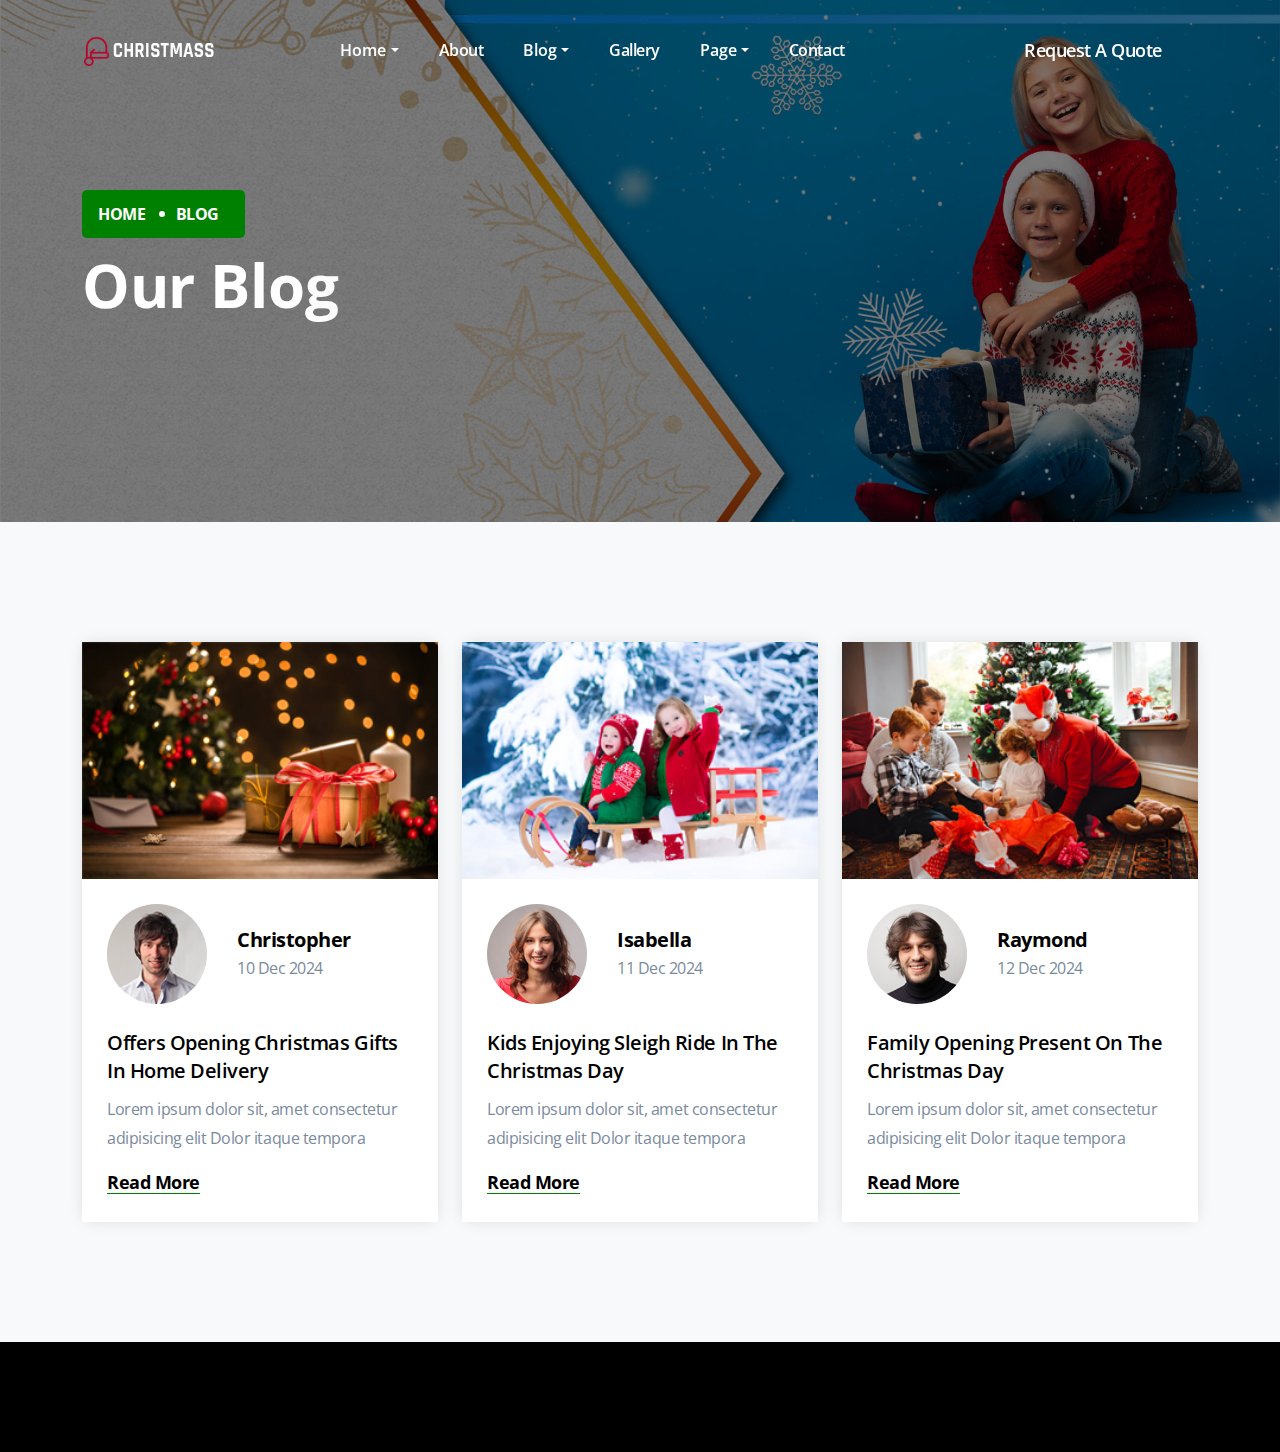
<file: blog.html>
<!DOCTYPE html>
<html lang="zxx">
	<head>
		<!-- Meta -->
		<meta charset="utf-8">
		<meta http-equiv="X-UA-Compatible" content="IE=edge">
		<meta name="viewport" content="width=device-width, initial-scale=1.0">

		<!-- The above 3 meta tags *must* come first in the head; any other head content must come these tags -->

		<!-- SITE TITLE -->
		<title>Christmass - Christmas Event Planing HTML Website Template</title>
		<!-- Favicon -->
		<link rel="shortcut icon" href="assets/img/logo/favicon.png" type="image/x-icon">

		<!-- Latest Bootstrap min CSS -->
		<link rel="stylesheet" href="static/css/bootstrap.min.css">
		<!-- Google Fonts -->
		<link href="static/css/css2.css" rel="stylesheet">	
		<link rel="stylesheet" href="static/css/animate.min.css">
		<link rel="stylesheet" href="static/css/swiper.min.css">
		<link rel="stylesheet" href="static/css/all.min.css">
		<link rel="stylesheet" href="static/css/owl.carousel.min.css">
        <link rel="stylesheet" href="static/css/lightcase.min.css">
		<link rel="stylesheet" href="static/css/theme-spacing.css">
		<link rel="stylesheet" href="static/css/style.css">
		<link rel="stylesheet" href="static/css/responsive.css">
	</head>

	<body>

		<!--START PAGE WRAPPER-->
		<div class="page-wrapper">
		
			<!-- START PRELOADER -->
			<div class="atf-preloader">
				<div class="loader">
					<div class="inner_loader"></div>
				</div>
			</div>
			<!-- END PRELOADER	-->
			
			<!-- Back to Top Start -->
			<div class="back-to-top">
				<i class="fas fa-long-arrow-alt-up"></i>
			</div>
			<!-- Back to Top End -->
				
			<!-- START HEADER -->
			<header class="atf-header-area fixed-top">
				<div class="atf-site-header atf-style1 atf-sticky-header"> 
					<div class="container"> 
						<div class="row align-items-center"> 
							<div class="col-xl-2 col-lg-2 col-md-5 col-sm-6 col-6">
								<div class="atf-main-header-left">
									<a class="atf-site-branding" href="index.html">
										<img class="logo-black" src="static/picture/logo-color.png" alt="Logo">
									</a>
									<a class="atf-site-branding" href="index.html">
										<img class="logo-white" src="static/picture/logo.png" alt="Logo">
									</a>
								</div>
							</div><!-- END COL -->
							<div class="col-xl-7 col-lg-7 col-md-1 col-sm-1 col-1">
								<div class="atf-main-menu">
									<nav class="atf-nav">
										<div class="atf-logo-area d-lg-none d-flex justify-content-center">
											<div class="atf-m-logo-wrap">
											   <a href="index.html"><img src="static/picture/logo-color.png" alt="Logo"></a>
											</div>
										</div>
										<ul class="atf-nav-list">
											<li class="atf-nav-item dropdown">
												<button class="dropdown-toggle" data-bs-toggle="dropdown" aria-expanded="true">Home</button>
												<ul class="dropdown-menu">
													<li><a href="index.html">Home Default </a></li>
													<li><a href="index1.html">Home Slider</a></li>
													<li><a href="landing-page.html">Landing Page</a></li>
												</ul>
											</li>
											<li class="atf-nav-item">
												<a href="about.html" class="atf-nav-link">About</a>
											</li>
											<li class="atf-nav-item dropdown">
												<button class="dropdown-toggle" data-bs-toggle="dropdown" aria-expanded="true">Blog</button>
												<ul class="dropdown-menu">
													<li><a href="">Blog Grid</a></li>
													<li><a href="blog-details.html">Blog details</a></li>
												</ul>
											</li>
																					
											<li class="atf-nav-item">
												<a href="gallery.html" class="atf-nav-link">Gallery</a>
											</li>
											<li class="atf-nav-item dropdown">
												<button class="dropdown-toggle" data-bs-toggle="dropdown" aria-expanded="true">Page</button>
												<ul class="dropdown-menu">
													<li><a href="about.html">About </a></li>
													<li><a href="feature.html">Feature</a></li>
													<li><a href="">Blog</a></li>
													<li><a href="gallery.html">Gallery</a></li>
													<li><a href="contact.html">Contact</a></li>
													<li><a href="error.html">404</a></li>
												</ul>
											</li>	
											<li class="atf-nav-item">
												<a href="contact.html" class="atf-nav-link">Contact</a>
											</li>
										</ul>
									</nav>
								</div>
							</div><!-- END COL -->
							
							<div class="col-xl-3 col-lg-3 col-md-6 col-sm-5 col-5">
								<div class="atf-header-bottom-right d-flex align-items-center justify-content-end">
									<div class="atf-header-btn-area d-flex align-items-center">
										<div class="atf-header-btn d-none d-md-block me-md-3">
											<a href="contact.html" class="atf-themes-btn">Request A Quote</a>
										</div>
									</div>
									<div class="hamburger">
										<span class="bar"></span>
										<span class="bar"></span>
										<span class="bar"></span>
									</div>
							   </div>
							</div><!-- END COL -->
						</div><!-- END ROW -->
					</div><!-- END CONTAINER -->
				</div>
			</header>
			<!-- END HEADER -->

			<!-- START BREADCRUMB -->
			<section class="breadcrumb-area position-relative breadcrumb-spacing breadcrumb-cover-bg breadcrumb-bg-attach" style="background-image: url(static/image/bg-11.jpg);">
				 <div class="container">
					<div class="row">
					   <div class="col-xxl-12">
						  <div class="breadcrumb-content p-relative z-index-2">
							 <div class="breadcrumb-single-content mb-2">
								<span><a href="index.html">HOME</a></span>
								<span class="divide"></span>
								<span class="breadcrumb-sub-title">BLOG</span>
							 </div>
							 <h3 class="breadcrumb-title split-content end">Our Blog</h3>
						  </div>
					   </div>
					</div>
				 </div>
			</section>
			 <!-- END BREADCRUMB -->
			 

			<!-- START BLOG -->
			<section id="blog" class="atf-blog-area atf-section-padding bg-light">
				<div class="container">
					<div class="row">
						<div class="col-xl-4 col-lg-4 col-md-6 col-sm-12 col-12 wow fadeInLeft" data-wow-duration=".5s" data-wow-delay=".5s">
							<div class="post-slide atf-box-shadow">	
								<div class="post-img">
									<img src="static/picture/11.jpg" alt="Blog">
								</div>
								<div class="post-review bg-white">
									<div class="atf-meta-post d-flex align-items-center">
										<div class="author-img mr-30">
											<img src="static/picture/12.jpg" alt="Blog">
										</div>
										<div class="post-bar">    
											<h4><a href="#">Christopher</a></h4>
											<span><a href="#">10 Dec 2024</a></span>	
										</div>	
									</div>
									<div class="post-content">
										<h4 class="post-title mt-15"><a href="">Offers opening christmas gifts in home delivery</a></h4>
										<p>Lorem ipsum dolor sit, amet consectetur adipisicing elit Dolor itaque tempora</p>
										<div class="atf-blog-btn mt-15">
										<a href="" class="read">read more</a>
										</div>	
									</div>
								</div>
							</div>
						</div><!-- END COL -->

						<div class="col-xl-4 col-lg-4 col-md-6 col-sm-12 col-12 wow fadeInUp" data-wow-duration=".5s" data-wow-delay=".5s">
							<div class="post-slide atf-box-shadow">	
								<div class="post-img">
									<img src="static/picture/21.jpg" alt="Blog">
								</div>
								<div class="post-review bg-white">
									<div class="atf-meta-post d-flex align-items-center">
										<div class="author-img mr-30">
											<img src="static/picture/22.jpg" alt="Blog">
										</div>
										<div class="post-bar">    
											<h4><a href="#">Isabella</a></h4>
											<span><a href="#">11 Dec 2024</a></span>	
										</div>	
									</div>
									<div class="post-content">
										<h4 class="post-title mt-15"><a href="">Kids enjoying sleigh ride in the christmas day</a></h4>
										<p>Lorem ipsum dolor sit, amet consectetur adipisicing elit Dolor itaque tempora</p>
										<div class="atf-blog-btn mt-15">
										<a href="" class="read">read more</a>
										</div>	
									</div>
								</div>
							</div>
						</div><!-- END COL -->

						<div class="col-xl-4 col-lg-4 col-md-6 col-sm-12 col-12 wow fadeInRight" data-wow-duration=".5s" data-wow-delay=".5s">
							<div class="post-slide atf-box-shadow">	
								<div class="post-img">
									<img src="static/picture/31.jpg" alt="Blog">
								</div>
								<div class="post-review bg-white">
									<div class="atf-meta-post d-flex align-items-center">
										<div class="author-img mr-30">
											<img src="static/picture/32.jpg" alt="Blog">
										</div>
										<div class="post-bar">    
											<h4><a href="#">Raymond</a></h4>
											<span><a href="#">12 Dec 2024</a></span>	
										</div>	
									</div>
									<div class="post-content">
										<h4 class="post-title mt-15"><a href="">Family opening present on the christmas day</a></h4>
										<p>Lorem ipsum dolor sit, amet consectetur adipisicing elit Dolor itaque tempora</p>
										<div class="atf-blog-btn mt-15">
										<a href="" class="read">read more</a>
										</div>	
									</div>
								</div>
							</div>
						</div><!-- END COL -->
					</div><!-- END ROW -->
				</div><!--- END CONTAINER -->
			</section>
			<!-- END Blog -->
			

			<!-- START FOOTER -->
			<footer id="footer" class="atf-footer-area">
				<div class="container">
					<div class="row align-items-center">
						<div class="col-lg-6 col-md-6 col-sm-6 col-12 wow fadeInLeft" data-wow-duration=".5s" data-wow-delay="0.5s">
							<div class="atf-footer-bottom text-start">
								<p></p>
							</div><!--- END COL -->
						</div><!--- END ROW -->
						
						<div class="col-lg-6 col-md-6 col-sm-6 col-12 wow fadeInRight" data-wow-duration=".5s" data-wow-delay="0.5s">
							<div class="atf-single-footer d-flex justify-content-end">
								<ul class="atf-footer-social-icon">
									<li><a class="icon" href="#"><i class="fab fa-facebook"></i></a></li>
									<li><a class="icon" href="#"><i class="fab fa-dribbble"></i></a></li>
									<li><a class="icon" href="#"><i class="fab fa-behance"></i></a></li>
									<li><a class="icon" href="#"><i class="fab fa-linkedin"></i></a></li>
								</ul>
							</div>
						</div><!--- END COL -->
					</div>
				</div><!--- END CONTAINER -->
				<!-- FOOTER SECTION END-->
			</footer>
			<!--- END FOOTER -->
			
		</div>
		<!--END PAGE WRAPPER-->
	
	
		<!-- Latest jQuery -->
		<script src="static/js/jquery.min.js"></script>
		<script src="static/js/jquery.waypoints.min.js"></script>
		<script src="static/js/bootstrap.bundle.min.js"></script>
		<script src="static/js/gsap.min.js"></script>
		<script src="static/js/lightcase.min.js"></script>
		<script src="static/js/owl.carousel.min.js"></script>
		<script src="static/js/jquery.appear.min.js"></script>
		<script src="static/js/swiper.min.js"></script>
		<script src="static/js/scrollTo.min.js"></script>
		<script src="static/js/wow.min.js"></script>
		<script src="static/js/form-contact.js"></script>
		<script src="static/js/script.js"></script>
	</body>
</html>
</file>
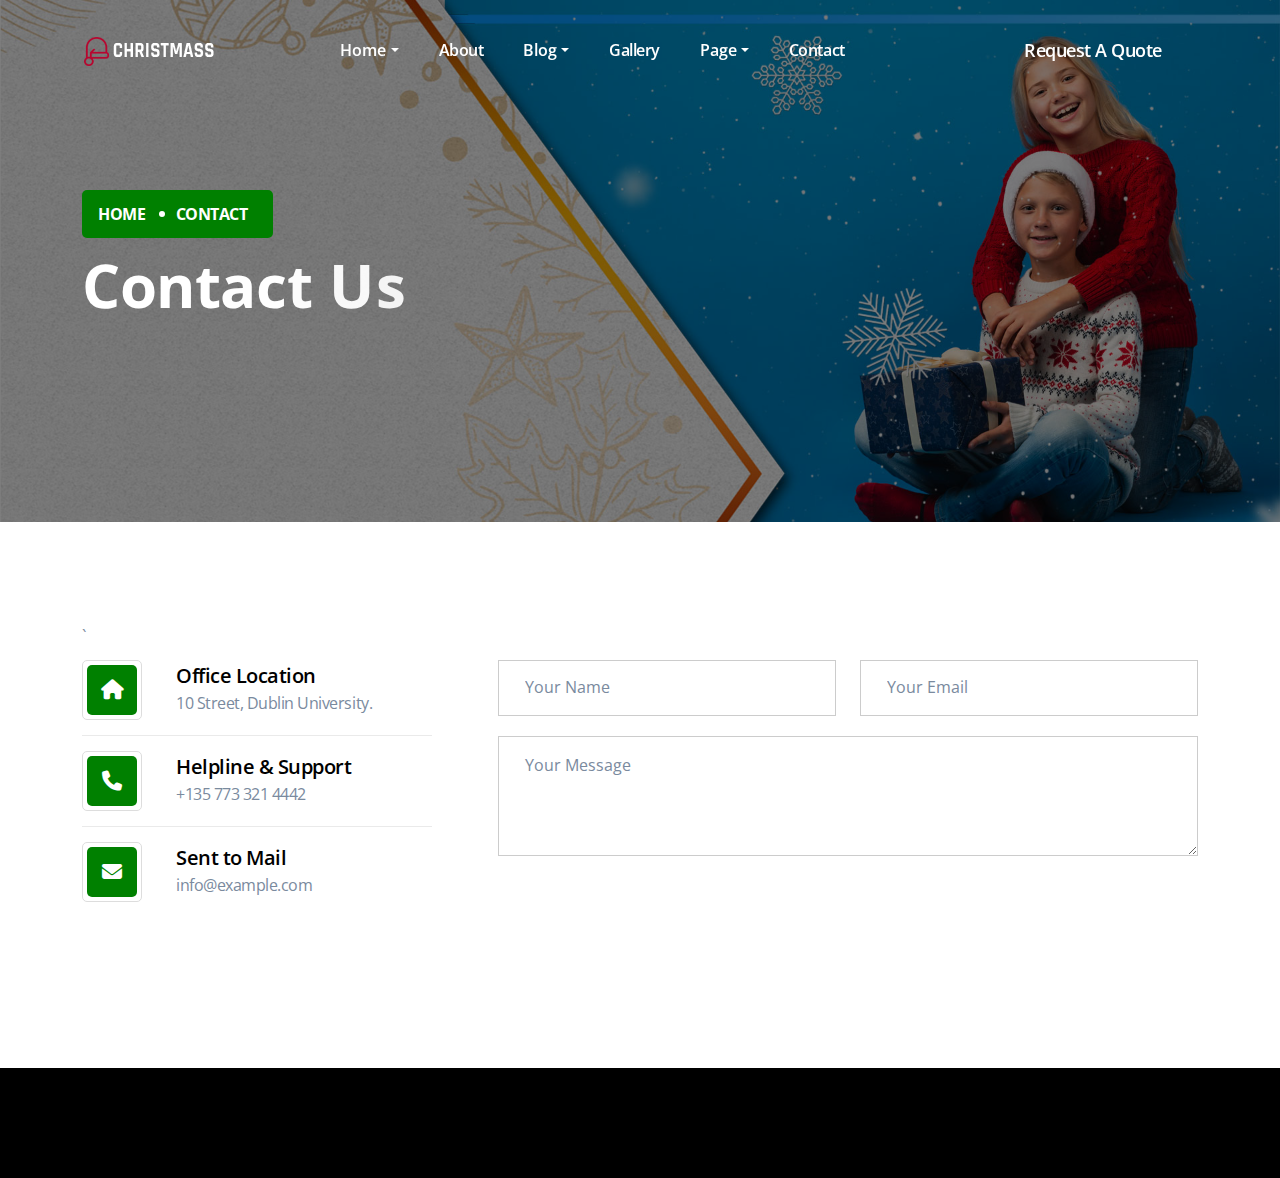
<file: contact.html>
<!DOCTYPE html>
<html lang="zxx">
	<head>
		<!-- Meta -->
		<meta charset="utf-8">
		<meta http-equiv="X-UA-Compatible" content="IE=edge">
		<meta name="viewport" content="width=device-width, initial-scale=1.0">

		<!-- The above 3 meta tags *must* come first in the head; any other head content must come these tags -->

		<!-- SITE TITLE -->
		<title>Christmass - Christmas Event Planing HTML Website Template</title>
		<!-- Favicon -->
		<link rel="shortcut icon" href="assets/img/logo/favicon.png" type="image/x-icon">

		<!-- Latest Bootstrap min CSS -->
		<link rel="stylesheet" href="static/css/bootstrap.min.css">
		<!-- Google Fonts -->
		<link href="static/css/css2.css" rel="stylesheet">	
		<link rel="stylesheet" href="static/css/animate.min.css">
		<link rel="stylesheet" href="static/css/swiper.min.css">
		<link rel="stylesheet" href="static/css/all.min.css">
		<link rel="stylesheet" href="static/css/owl.carousel.min.css">
        <link rel="stylesheet" href="static/css/lightcase.min.css">
		<link rel="stylesheet" href="static/css/theme-spacing.css">
		<link rel="stylesheet" href="static/css/style.css">
		<link rel="stylesheet" href="static/css/responsive.css">
	</head>

	<body>

		<!--START PAGE WRAPPER-->
		<div class="page-wrapper">
		
			<!-- START PRELOADER -->
			<div class="atf-preloader">
				<div class="loader">
					<div class="inner_loader"></div>
				</div>
			</div>
			<!-- END PRELOADER	-->
			
			<!-- Back to Top Start -->
			<div class="back-to-top">
				<i class="fas fa-long-arrow-alt-up"></i>
			</div>
			<!-- Back to Top End -->
				
			<!-- START HEADER -->
			<header class="atf-header-area fixed-top">
				<div class="atf-site-header atf-style1 atf-sticky-header"> 
					<div class="container"> 
						<div class="row align-items-center"> 
							<div class="col-xl-2 col-lg-2 col-md-5 col-sm-6 col-6">
								<div class="atf-main-header-left">
									<a class="atf-site-branding" href="index.html">
										<img class="logo-black" src="static/picture/logo-color.png" alt="Logo">
									</a>
									<a class="atf-site-branding" href="index.html">
										<img class="logo-white" src="static/picture/logo.png" alt="Logo">
									</a>
								</div>
							</div><!-- END COL -->
							<div class="col-xl-7 col-lg-7 col-md-1 col-sm-1 col-1">
								<div class="atf-main-menu">
									<nav class="atf-nav">
										<div class="atf-logo-area d-lg-none d-flex justify-content-center">
											<div class="atf-m-logo-wrap">
											   <a href="index.html"><img src="static/picture/logo-color.png" alt="Logo"></a>
											</div>
										</div>
										<ul class="atf-nav-list">
											<li class="atf-nav-item dropdown">
												<button class="dropdown-toggle" data-bs-toggle="dropdown" aria-expanded="true">Home</button>
												<ul class="dropdown-menu">
													<li><a href="index.html">Home Default </a></li>
													<li><a href="index1.html">Home Slider</a></li>
													<li><a href="landing-page.html">Landing Page</a></li>
												</ul>
											</li>
											<li class="atf-nav-item">
												<a href="about.html" class="atf-nav-link">About</a>
											</li>
											<li class="atf-nav-item dropdown">
												<button class="dropdown-toggle" data-bs-toggle="dropdown" aria-expanded="true">Blog</button>
												<ul class="dropdown-menu">
													<li><a href="blog.html">Blog Grid</a></li>
													<li><a href="blog-details.html">Blog details</a></li>
												</ul>
											</li>
																					
											<li class="atf-nav-item">
												<a href="gallery.html" class="atf-nav-link">Gallery</a>
											</li>
											<li class="atf-nav-item dropdown">
												<button class="dropdown-toggle" data-bs-toggle="dropdown" aria-expanded="true">Page</button>
												<ul class="dropdown-menu">
													<li><a href="about.html">About </a></li>
													<li><a href="feature.html">Feature</a></li>
													<li><a href="blog.html">Blog</a></li>
													<li><a href="gallery.html">Gallery</a></li>
													<li><a href="">Contact</a></li>
													<li><a href="error.html">404</a></li>
												</ul>
											</li>	
											<li class="atf-nav-item">
												<a href="" class="atf-nav-link">Contact</a>
											</li>
										</ul>
									</nav>
								</div>
							</div><!-- END COL -->
							
							<div class="col-xl-3 col-lg-3 col-md-6 col-sm-5 col-5">
								<div class="atf-header-bottom-right d-flex align-items-center justify-content-end">
									<div class="atf-header-btn-area d-flex align-items-center">
										<div class="atf-header-btn d-none d-md-block me-md-3">
											<a href="" class="atf-themes-btn">Request A Quote</a>
										</div>
									</div>
									<div class="hamburger">
										<span class="bar"></span>
										<span class="bar"></span>
										<span class="bar"></span>
									</div>
							   </div>
							</div><!-- END COL -->
						</div><!-- END ROW -->
					</div><!-- END CONTAINER -->
				</div>
			</header>
			<!-- END HEADER -->

			<!-- START BREADCRUMB -->
			<section class="breadcrumb-area position-relative breadcrumb-spacing breadcrumb-cover-bg breadcrumb-bg-attach" style="background-image: url(static/image/bg-11.jpg);">
				 <div class="container">
					<div class="row">
					   <div class="col-xxl-12">
						  <div class="breadcrumb-content p-relative z-index-2">
							 <div class="breadcrumb-single-content mb-2">
								<span><a href="index.html">HOME</a></span>
								<span class="divide"></span>
								<span class="breadcrumb-sub-title">CONTACT</span>
							 </div>
							 <h3 class="breadcrumb-title split-content end">Contact Us</h3>
						  </div>
					   </div>
					</div>
				 </div>
			</section>
			 <!-- END BREADCRUMB -->
			 

			<!-- START CONTACT -->
			<section id="contact" class="atf-contact-area atf-section-padding">
				<div class="container">
`					<div class="row">
						<div class="col-xl-4 col-lg-4 col-12 mb-lg-40">
							<div class="atf-contact-info">
								<div class="atf-contact-details">
									<div class="atf-contact-icon">
										<i class="fa fa-home"></i>
									</div>
									<div class="atf-contact-address">
										<h5>Office Location</h5>
										<p>10 Street, Dublin University.</p>
									</div>
								</div>
								
								<div class="atf-contact-details">
									<div class="atf-contact-icon">
										<i class="fa fa-phone"></i>
									</div>
									<div class="atf-contact-address">
										<h5>Helpline & Support</h5>
										<p>+135 773 321 4442</p>
									</div>
								</div>
								
								<div class="atf-contact-details">
									<div class="atf-contact-icon">
										<i class="fa fa-envelope"></i>
									</div>
									<div class="atf-contact-address">
										<h5>Sent to Mail</h5>
										<p>info@example.com</p>
									</div>
								</div>
							</div><!--- END CONTACT -->
						</div><!--- END COL -->
						
						<div class="col-xl-8 col-lg-8 col-12 ps-xl-5">
							<form id="contact-form" class="atf-contact-form" action="mail.php" method="POST">
								<div class="contact-form">
									<div class="row">
										<div class="col-md-6">
											<div class="atf_contact_input">
											<input type="text" name="name" placeholder="Your Name" required="required">
											</div>
										</div>
										<div class="col-md-6">
											<div class="atf_contact_input">
												<input type="text" name="email" placeholder="Your Email" required="required">
											</div>
										</div>
									</div>
									<div class="col-md-12">
										<div class="atf_contact_input">
											<textarea name="message" cols="30" rows="10" placeholder="Your Message"></textarea>
										</div>
									</div>

									<div class="col-md-12">
										<div class="atf-contact-btn">
											<button type="submit" class="atf-themes-btn">Send Message</button>
										</div>
									</div>
								</div>
							</form><br>
							<p class="form-message"></p>
						</div><!--- END COL -->
					</div><!--- END ROW -->
				</div><!--- END CONTAINER -->
			</section>
			<!-- END CONTACT-->
			

			<!-- START FOOTER -->
			<footer id="footer" class="atf-footer-area">
				<div class="container">
					<div class="row align-items-center">
						<div class="col-lg-6 col-md-6 col-sm-6 col-12 wow fadeInLeft" data-wow-duration=".5s" data-wow-delay="0.5s">
							<div class="atf-footer-bottom text-start">
								<p></p>
							</div><!--- END COL -->
						</div><!--- END ROW -->
						
						<div class="col-lg-6 col-md-6 col-sm-6 col-12 wow fadeInRight" data-wow-duration=".5s" data-wow-delay="0.5s">
							<div class="atf-single-footer d-flex justify-content-end">
								<ul class="atf-footer-social-icon">
									<li><a class="icon" href="#"><i class="fab fa-facebook"></i></a></li>
									<li><a class="icon" href="#"><i class="fab fa-dribbble"></i></a></li>
									<li><a class="icon" href="#"><i class="fab fa-behance"></i></a></li>
									<li><a class="icon" href="#"><i class="fab fa-linkedin"></i></a></li>
								</ul>
							</div>
						</div><!--- END COL -->
					</div>
				</div><!--- END CONTAINER -->
				<!-- FOOTER SECTION END-->
			</footer>
			<!--- END FOOTER -->
			
		</div>
		<!--END PAGE WRAPPER-->
	
	
		<!-- Latest jQuery -->
		<script src="static/js/jquery.min.js"></script>
		<script src="static/js/jquery.waypoints.min.js"></script>
		<script src="static/js/bootstrap.bundle.min.js"></script>
		<script src="static/js/gsap.min.js"></script>
		<script src="static/js/lightcase.min.js"></script>
		<script src="static/js/owl.carousel.min.js"></script>
		<script src="static/js/jquery.appear.min.js"></script>
		<script src="static/js/swiper.min.js"></script>
		<script src="static/js/scrollTo.min.js"></script>
		<script src="static/js/wow.min.js"></script>
		<script src="static/js/form-contact.js"></script>
		<script src="static/js/script.js"></script>
	</body>
</html>
</file>
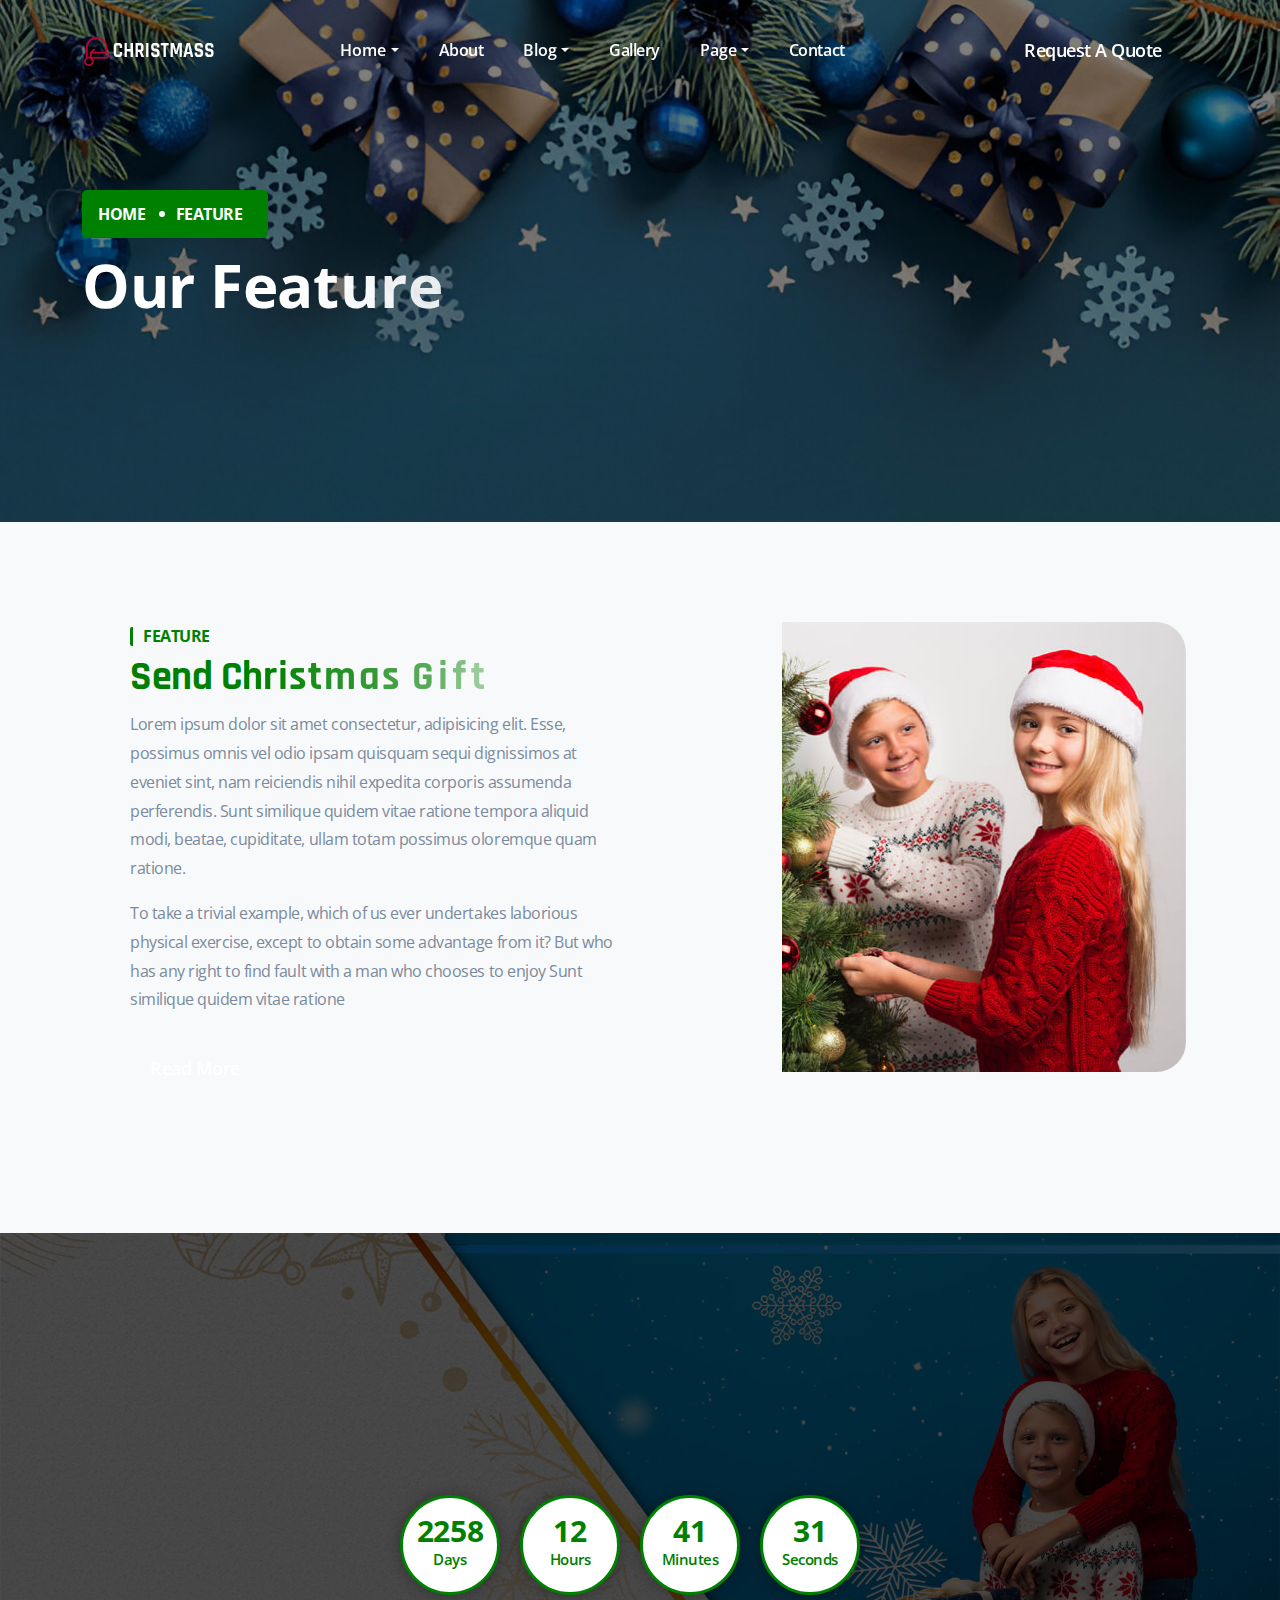
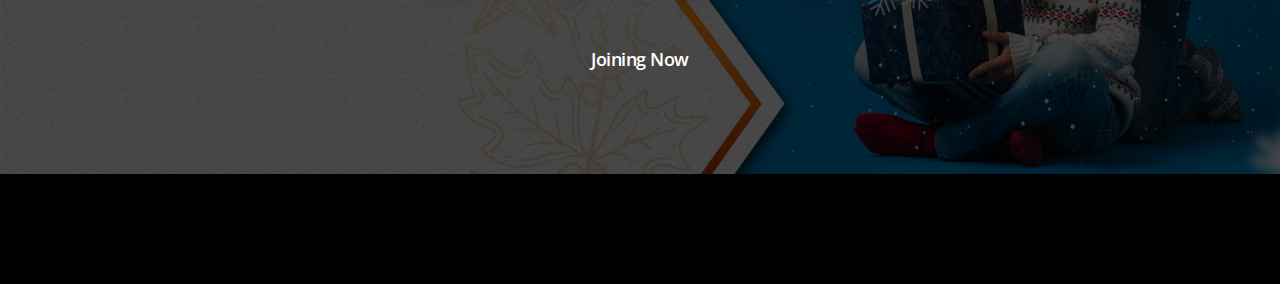
<file: feature.html>
<!DOCTYPE html>
<html lang="zxx">
	<head>
		<!-- Meta -->
		<meta charset="utf-8">
		<meta http-equiv="X-UA-Compatible" content="IE=edge">
		<meta name="viewport" content="width=device-width, initial-scale=1.0">

		<!-- The above 3 meta tags *must* come first in the head; any other head content must come these tags -->

		<!-- SITE TITLE -->
		<title>Christmass - Christmas Event Planing HTML Website Template</title>
		<!-- Favicon -->
		<link rel="shortcut icon" href="assets/img/logo/favicon.png" type="image/x-icon">

		<!-- Latest Bootstrap min CSS -->
		<link rel="stylesheet" href="static/css/bootstrap.min.css">
		<!-- Google Fonts -->
		<link href="static/css/css2.css" rel="stylesheet">	
		<link rel="stylesheet" href="static/css/animate.min.css">
		<link rel="stylesheet" href="static/css/swiper.min.css">
		<link rel="stylesheet" href="static/css/all.min.css">
		<link rel="stylesheet" href="static/css/owl.carousel.min.css">
        <link rel="stylesheet" href="static/css/lightcase.min.css">
		<link rel="stylesheet" href="static/css/theme-spacing.css">
		<link rel="stylesheet" href="static/css/style.css">
		<link rel="stylesheet" href="static/css/responsive.css">
	</head>

	<body>

		<!--START PAGE WRAPPER-->
		<div class="page-wrapper">
		
			<!-- START PRELOADER -->
			<div class="atf-preloader">
				<div class="loader">
					<div class="inner_loader"></div>
				</div>
			</div>
			<!-- END PRELOADER	-->
			
			<!-- Back to Top Start -->
			<div class="back-to-top">
				<i class="fas fa-long-arrow-alt-up"></i>
			</div>
			<!-- Back to Top End -->
				
			<!-- START HEADER -->
			<header class="atf-header-area fixed-top">
				<div class="atf-site-header atf-style1 atf-sticky-header"> 
					<div class="container"> 
						<div class="row align-items-center"> 
							<div class="col-xl-2 col-lg-2 col-md-5 col-sm-6 col-6">
								<div class="atf-main-header-left">
									<a class="atf-site-branding" href="index.html">
										<img class="logo-black" src="static/picture/logo-color.png" alt="Logo">
									</a>
									<a class="atf-site-branding" href="index.html">
										<img class="logo-white" src="static/picture/logo.png" alt="Logo">
									</a>
								</div>
							</div><!-- END COL -->
							<div class="col-xl-7 col-lg-7 col-md-1 col-sm-1 col-1">
								<div class="atf-main-menu">
									<nav class="atf-nav">
										<div class="atf-logo-area d-lg-none d-flex justify-content-center">
											<div class="atf-m-logo-wrap">
											   <a href="index.html"><img src="static/picture/logo-color.png" alt="Logo"></a>
											</div>
										</div>
										<ul class="atf-nav-list">
											<li class="atf-nav-item dropdown">
												<button class="dropdown-toggle" data-bs-toggle="dropdown" aria-expanded="true">Home</button>
												<ul class="dropdown-menu">
													<li><a href="index.html">Home Default </a></li>
													<li><a href="index1.html">Home Slider</a></li>
													<li><a href="landing-page.html">Landing Page</a></li>
												</ul>
											</li>
											<li class="atf-nav-item">
												<a href="about.html" class="atf-nav-link">About</a>
											</li>
											<li class="atf-nav-item dropdown">
												<button class="dropdown-toggle" data-bs-toggle="dropdown" aria-expanded="true">Blog</button>
												<ul class="dropdown-menu">
													<li><a href="blog.html">Blog Grid</a></li>
													<li><a href="blog-details.html">Blog details</a></li>
												</ul>
											</li>
																					
											<li class="atf-nav-item">
												<a href="gallery.html" class="atf-nav-link">Gallery</a>
											</li>
											<li class="atf-nav-item dropdown">
												<button class="dropdown-toggle" data-bs-toggle="dropdown" aria-expanded="true">Page</button>
												<ul class="dropdown-menu">
													<li><a href="about.html">About </a></li>
													<li><a href="">Feature</a></li>
													<li><a href="blog.html">Blog</a></li>
													<li><a href="gallery.html">Gallery</a></li>
													<li><a href="contact.html">Contact</a></li>
													<li><a href="error.html">404</a></li>
												</ul>
											</li>	
											<li class="atf-nav-item">
												<a href="contact.html" class="atf-nav-link">Contact</a>
											</li>
										</ul>
									</nav>
								</div>
							</div><!-- END COL -->
							
							<div class="col-xl-3 col-lg-3 col-md-6 col-sm-5 col-5">
								<div class="atf-header-bottom-right d-flex align-items-center justify-content-end">
									<div class="atf-header-btn-area d-flex align-items-center">
										<div class="atf-header-btn d-none d-md-block me-md-3">
											<a href="contact.html" class="atf-themes-btn">Request A Quote</a>
										</div>
									</div>
									<div class="hamburger">
										<span class="bar"></span>
										<span class="bar"></span>
										<span class="bar"></span>
									</div>
							   </div>
							</div><!-- END COL -->
						</div><!-- END ROW -->
					</div><!-- END CONTAINER -->
				</div>
			</header>
			<!-- END HEADER -->

			<!-- START BREADCRUMB -->
			<section class="breadcrumb-area position-relative breadcrumb-spacing breadcrumb-cover-bg breadcrumb-bg-attach" style="background-image: url(static/image/bg-3.jpg);">
				 <div class="container">
					<div class="row">
					   <div class="col-xxl-12">
						  <div class="breadcrumb-content p-relative z-index-2">
							 <div class="breadcrumb-single-content mb-2">
								<span><a href="index.html">HOME</a></span>
								<span class="divide"></span>
								<span class="breadcrumb-sub-title">FEATURE</span>
							 </div>
							 <h3 class="breadcrumb-title split-content end">Our 
							 Feature</h3>
						  </div>
					   </div>
					</div>
				 </div>
			</section>
			 <!-- END BREADCRUMB -->
			 

			<!-- START FEATURE -->
			<section id="feature" class="atf-feature-area atf-section-padding bg-light">
				<div class="container"> 	
					<div class="row">
						<div class="col-xl-6 col-12  wow fadeInLeft" data-wow-duration=".5s" data-wow-delay=".5s">
							<div class="atf-section-title ps-xl-5">
								<h6 class="sub_title">FEATURE</h6>
								<h2 class="title split-content end"> Send Christmas Gift </h2>
								<p class="mb-3">Lorem ipsum dolor sit amet consectetur, adipisicing elit. Esse, possimus omnis vel odio ipsam quisquam sequi dignissimos at eveniet sint, nam reiciendis nihil expedita corporis assumenda perferendis. Sunt similique quidem vitae ratione tempora aliquid modi, beatae, cupiditate, ullam totam possimus oloremque quam ratione.</p>
								<p> To take a trivial example, which of us ever undertakes laborious physical exercise, except to obtain some advantage from it? But who has any right to find fault with a man who chooses to enjoy Sunt similique quidem vitae ratione</p>
								<div class="atf-feature-btn mt-40">
									<a class="atf-themes-btn" href="">Read More</a>
								</div>
							</div>		
						</div><!-- END COL -->
						<div class="col-xl-6 col-12 mt-lg-40 text-center"> 
							<div class="atf-about-img position-relative overflow-hidden spread end">
								<img class="feature-img" src="static/picture/about-1.jpg" alt="about">
							</div>
						</div><!-- END COL -->
					</div><!-- END ROW -->
				</div>
			</section>
			<!-- END FEATURE -->
			
			
			<!-- START HOT DAL -->
			<section id="hot" class="atf-hot-area atf_align_item_details atf-cover-bg" style="background-image: url(static/image/bg-1.jpg); background-size:cover; background-position: center center;">
				<div class="container">
					<div class="row justify-content-center text-center">
						<div class="col-xl-8 col-lg-8 col-md-10 col-sm-12 col-12">
							<div class="atf-hot-deal-content">
								<h1 class="title split-content end">
									Meet Up Christmas Join 2024 Commiunity
								</h1>
								<div id="atf-timer" class="flex-wrap d-flex justify-content-center">
									<div id="atf-days" class="align-items-center flex-column d-flex justify-content-center"></div>
									<div id="atf-hours" class="align-items-center flex-column d-flex justify-content-center"></div>
									<div id="atf-minutes" class="align-items-center flex-column d-flex justify-content-center"></div>
									<div id="atf-seconds" class="align-items-center flex-column d-flex justify-content-center"></div>
								</div>
								<div class="atf-main-btn mt-50">
									<a href="#contact" class="atf-themes-btn">Joining Now</a>
								</div>
							</div>
						</div><!-- END COL -->
					</div><!-- END ROW -->
				</div><!-- END CONTAINER -->
			</section>
			<!-- END HOT DAL -->
			

			<!-- START FOOTER -->
			<footer id="footer" class="atf-footer-area">
				<div class="container">
					<div class="row align-items-center">
						<div class="col-lg-6 col-md-6 col-sm-6 col-12 wow fadeInLeft" data-wow-duration=".5s" data-wow-delay="0.5s">
							<div class="atf-footer-bottom text-start">
								<p></p>
							</div><!--- END COL -->
						</div><!--- END ROW -->
						
						<div class="col-lg-6 col-md-6 col-sm-6 col-12 wow fadeInRight" data-wow-duration=".5s" data-wow-delay="0.5s">
							<div class="atf-single-footer d-flex justify-content-end">
								<ul class="atf-footer-social-icon">
									<li><a class="icon" href="#"><i class="fab fa-facebook"></i></a></li>
									<li><a class="icon" href="#"><i class="fab fa-dribbble"></i></a></li>
									<li><a class="icon" href="#"><i class="fab fa-behance"></i></a></li>
									<li><a class="icon" href="#"><i class="fab fa-linkedin"></i></a></li>
								</ul>
							</div>
						</div><!--- END COL -->
					</div>
				</div><!--- END CONTAINER -->
				<!-- FOOTER SECTION END-->
			</footer>
			<!--- END FOOTER -->
			
		</div>
		<!--END PAGE WRAPPER-->
	
	
		<!-- Latest jQuery -->
		<script src="static/js/jquery.min.js"></script>
		<script src="static/js/jquery.waypoints.min.js"></script>
		<script src="static/js/bootstrap.bundle.min.js"></script>
		<script src="static/js/gsap.min.js"></script>
		<script src="static/js/lightcase.min.js"></script>
		<script src="static/js/owl.carousel.min.js"></script>
		<script src="static/js/jquery.appear.min.js"></script>
		<script src="static/js/swiper.min.js"></script>
		<script src="static/js/scrollTo.min.js"></script>
		<script src="static/js/wow.min.js"></script>
		<script src="static/js/form-contact.js"></script>
		<script src="static/js/script.js"></script>
	</body>
</html>
</file>
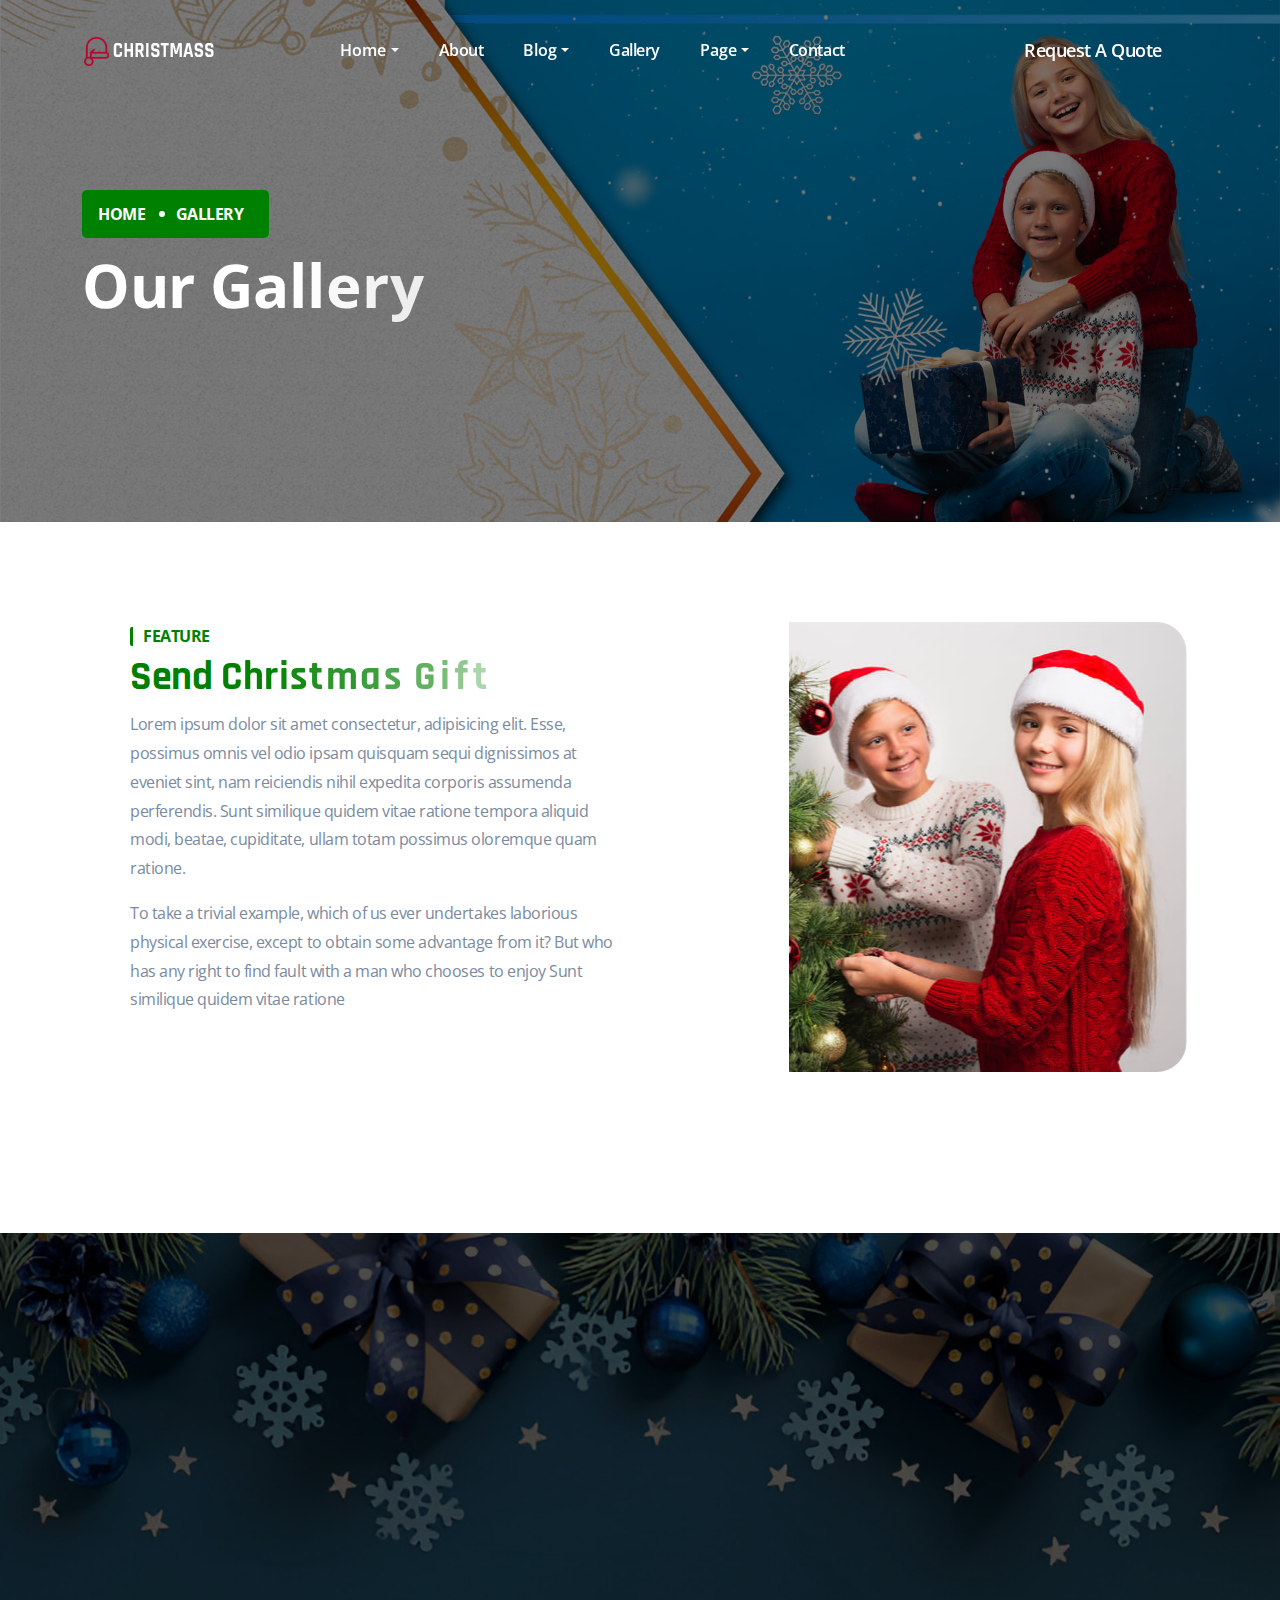
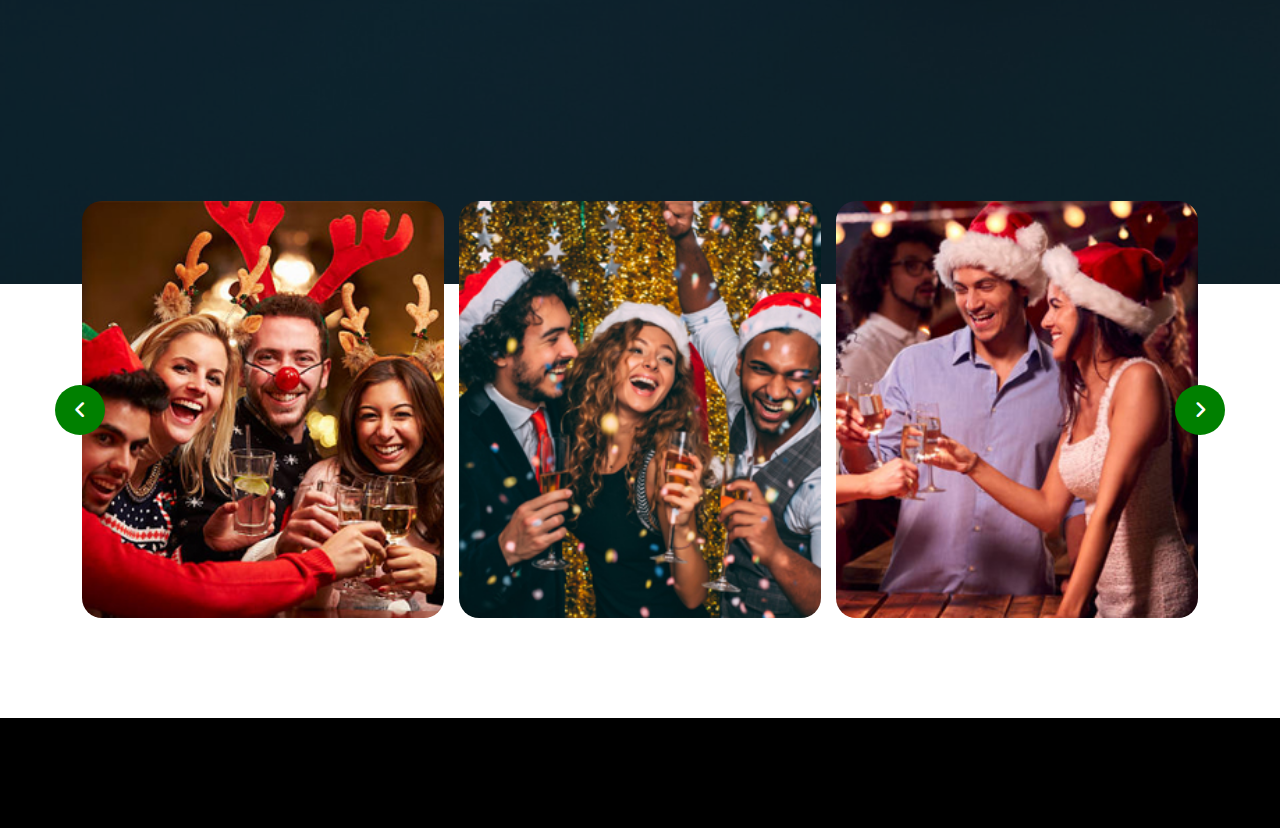
<file: gallery.html>
<!DOCTYPE html>
<html lang="zxx">
	<head>
		<!-- Meta -->
		<meta charset="utf-8">
		<meta http-equiv="X-UA-Compatible" content="IE=edge">
		<meta name="viewport" content="width=device-width, initial-scale=1.0">

		<!-- The above 3 meta tags *must* come first in the head; any other head content must come these tags -->

		<!-- SITE TITLE -->
		<title>Christmass - Christmas Event Planing HTML Website Template</title>
		<!-- Favicon -->
		<link rel="shortcut icon" href="assets/img/logo/favicon.png" type="image/x-icon">

		<!-- Latest Bootstrap min CSS -->
		<link rel="stylesheet" href="static/css/bootstrap.min.css">
		<!-- Google Fonts -->
		<link href="static/css/css2.css" rel="stylesheet">	
		<link rel="stylesheet" href="static/css/animate.min.css">
		<link rel="stylesheet" href="static/css/swiper.min.css">
		<link rel="stylesheet" href="static/css/all.min.css">
		<link rel="stylesheet" href="static/css/owl.carousel.min.css">
        <link rel="stylesheet" href="static/css/lightcase.min.css">
		<link rel="stylesheet" href="static/css/theme-spacing.css">
		<link rel="stylesheet" href="static/css/style.css">
		<link rel="stylesheet" href="static/css/responsive.css">
	</head>

	<body>

		<!--START PAGE WRAPPER-->
		<div class="page-wrapper">
		
			<!-- START PRELOADER -->
			<div class="atf-preloader">
				<div class="loader">
					<div class="inner_loader"></div>
				</div>
			</div>
			<!-- END PRELOADER	-->
			
			<!-- Back to Top Start -->
			<div class="back-to-top">
				<i class="fas fa-long-arrow-alt-up"></i>
			</div>
			<!-- Back to Top End -->
				
			<!-- START HEADER -->
			<header class="atf-header-area fixed-top">
				<div class="atf-site-header atf-style1 atf-sticky-header"> 
					<div class="container"> 
						<div class="row align-items-center"> 
							<div class="col-xl-2 col-lg-2 col-md-5 col-sm-6 col-6">
								<div class="atf-main-header-left">
									<a class="atf-site-branding" href="index.html">
										<img class="logo-black" src="static/picture/logo-color.png" alt="Logo">
									</a>
									<a class="atf-site-branding" href="index.html">
										<img class="logo-white" src="static/picture/logo.png" alt="Logo">
									</a>
								</div>
							</div><!-- END COL -->
							<div class="col-xl-7 col-lg-7 col-md-1 col-sm-1 col-1">
								<div class="atf-main-menu">
									<nav class="atf-nav">
										<div class="atf-logo-area d-lg-none d-flex justify-content-center">
											<div class="atf-m-logo-wrap">
											   <a href="index.html"><img src="static/picture/logo-color.png" alt="Logo"></a>
											</div>
										</div>
										<ul class="atf-nav-list">
											<li class="atf-nav-item dropdown">
												<button class="dropdown-toggle" data-bs-toggle="dropdown" aria-expanded="true">Home</button>
												<ul class="dropdown-menu">
													<li><a href="index.html">Home Default </a></li>
													<li><a href="index1.html">Home Slider</a></li>
													<li><a href="landing-page.html">Landing Page</a></li>
												</ul>
											</li>
											<li class="atf-nav-item">
												<a href="about.html" class="atf-nav-link">About</a>
											</li>
											<li class="atf-nav-item dropdown">
												<button class="dropdown-toggle" data-bs-toggle="dropdown" aria-expanded="true">Blog</button>
												<ul class="dropdown-menu">
													<li><a href="blog.html">Blog Grid</a></li>
													<li><a href="blog-details.html">Blog details</a></li>
												</ul>
											</li>
																					
											<li class="atf-nav-item">
												<a href="" class="atf-nav-link">Gallery</a>
											</li>
											<li class="atf-nav-item dropdown">
												<button class="dropdown-toggle" data-bs-toggle="dropdown" aria-expanded="true">Page</button>
												<ul class="dropdown-menu">
													<li><a href="about.html">About </a></li>
													<li><a href="feature.html">Feature</a></li>
													<li><a href="blog.html">Blog</a></li>
													<li><a href="">Gallery</a></li>
													<li><a href="contact.html">Contact</a></li>
													<li><a href="error.html">404</a></li>
												</ul>
											</li>	
											<li class="atf-nav-item">
												<a href="contact.html" class="atf-nav-link">Contact</a>
											</li>
										</ul>
									</nav>
								</div>
							</div><!-- END COL -->
							
							<div class="col-xl-3 col-lg-3 col-md-6 col-sm-5 col-5">
								<div class="atf-header-bottom-right d-flex align-items-center justify-content-end">
									<div class="atf-header-btn-area d-flex align-items-center">
										<div class="atf-header-btn d-none d-md-block me-md-3">
											<a href="contact.html" class="atf-themes-btn">Request A Quote</a>
										</div>
									</div>
									<div class="hamburger">
										<span class="bar"></span>
										<span class="bar"></span>
										<span class="bar"></span>
									</div>
							   </div>
							</div><!-- END COL -->
						</div><!-- END ROW -->
					</div><!-- END CONTAINER -->
				</div>
			</header>
			<!-- END HEADER -->

			<!-- START BREADCRUMB -->
			<section class="breadcrumb-area position-relative breadcrumb-spacing breadcrumb-cover-bg breadcrumb-bg-attach" style="background-image: url(static/image/bg-11.jpg);">
				 <div class="container">
					<div class="row">
					   <div class="col-xxl-12">
						  <div class="breadcrumb-content p-relative z-index-2">
							 <div class="breadcrumb-single-content mb-2">
								<span><a href="index.html">HOME</a></span>
								<span class="divide"></span>
								<span class="breadcrumb-sub-title">GALLERY</span>
							 </div>
							 <h3 class="breadcrumb-title split-content end">Our Gallery</h3>
						  </div>
					   </div>
					</div>
				 </div>
			</section>
			 <!-- END BREADCRUMB -->
			 
			 <!-- START FEATURE -->
			<section id="feature" class="atf-feature-area atf-section-padding">
				<div class="container"> 	
					<div class="row">
						<div class="col-xl-6 col-12  wow fadeInLeft" data-wow-duration=".5s" data-wow-delay=".5s">
							<div class="atf-section-title ps-xl-5">
								<h6 class="sub_title">FEATURE</h6>
								<h2 class="title split-content end"> Send Christmas Gift </h2>
								<p class="mb-3">Lorem ipsum dolor sit amet consectetur, adipisicing elit. Esse, possimus omnis vel odio ipsam quisquam sequi dignissimos at eveniet sint, nam reiciendis nihil expedita corporis assumenda perferendis. Sunt similique quidem vitae ratione tempora aliquid modi, beatae, cupiditate, ullam totam possimus oloremque quam ratione.</p>
								<p> To take a trivial example, which of us ever undertakes laborious physical exercise, except to obtain some advantage from it? But who has any right to find fault with a man who chooses to enjoy Sunt similique quidem vitae ratione</p>
								<div class="atf-feature-btn mt-40">
									<a class="atf-themes-btn" href="feature.html">Read More</a>
								</div>
							</div>		
						</div><!-- END COL -->
						<div class="col-xl-6 col-12 mt-lg-40 text-center"> 
							<div class="atf-about-img position-relative overflow-hidden spread end">
								<img class="feature-img" src="static/picture/about-1.jpg" alt="about">
							</div>
						</div><!-- END COL -->
					</div><!-- END ROW -->
				</div>
			</section>
			<!-- END FEATURE -->
			 

			<!-- START GALLERy -->
			<section id="gallery" class="gallery-area atf-section-padding position-relative">
				<div class="atf__overlay_1 atf-cover-bg"></div>
				<div class="container"> 	
					<div class="row justify-content-center text-center">
						<div class="col-xl-7  col-12 wow fadeInDown" data-wow-duration=".5s" data-wow-delay=".5s">
							<div class="atf-section-title">
								<h6 class="sub_title text-white">GALLERY</h6>
								<h2 class="title split-content end text-white">Christmas Wishes & Party  </h2>
								<p class="mb-20 text-white">Duis sit amet urna accumsan, maximus odio vitae, vestibulum erat. Vestibulum feugiat hendrerit lectus faucibus feugiat. In hac habitasse platea dictumst. In quis diam quis nisl.Morbi malesuada justo ex, eu efficitur libero rhoncus ac. Nullam semper tellus nibh, lobortis vulputate nisl accumsan In hac habitasse platea.</p>
								<p class="mt-30 text-white">Curabitur vel ipsum vel tellus euismod lobortis sit amet rhoncus nunc. Pellentesque dignissim mauris ut odio accumsan, sed tempor lacus efficitur. Sed vel massa quis risus efficitur ultricies Morbi malesuada justo ex, eu efficitur libero rhoncus ac. Nullam semper tellus nibh hac habitasse platea lobortis vulputate nisl accumsan.</p>
								<div class="atf-gallery-btn mt-40">
									<a class="atf-themes-btn" href="">Send Wishes</a>
								</div>
							</div>		
						</div><!-- END COL -->
					</div><!-- END ROW -->
					<div class="row">
						<div id="atf-gallery-slider" class="owl-carousel atf_owl_nav_slider">
							<div class="atf-gallery-img">
								<img class="w-100" src="static/picture/1.jpg" alt="gallery">
								<div class="icon">
									<a data-rel="lightcase" href="static/picture/1.jpg">
										<i class="fa-solid fa-magnifying-glass"></i>
									</a>
								</div>
							</div>
							<div class="atf-gallery-img">
								<img class="w-100" src="static/picture/2.jpg" alt="gallery">
								<div class="icon">
									<a data-rel="lightcase" href="static/picture/2.jpg">
										<i class="fa-solid fa-magnifying-glass"></i>
									</a>
								</div>
							</div>
							<div class="atf-gallery-img">
								<img class="w-100" src="static/picture/3.jpg" alt="gallery">
								<div class="icon">
									<a data-rel="lightcase" href="static/picture/1.jpg">
										<i class="fa-solid fa-magnifying-glass"></i>
									</a>
								</div>
							</div>
							<div class="atf-gallery-img">
								<img class="w-100" src="static/picture/2.jpg" alt="gallery">
								<div class="icon">
									<a data-rel="lightcase" href="static/picture/2.jpg">
										<i class="fa-solid fa-magnifying-glass"></i>
									</a>
								</div>
							</div>
						</div>
					</div>
				</div>
			</section>
			<!-- END GALLERy -->
			

			<!-- START FOOTER -->
			<footer id="footer" class="atf-footer-area">
				<div class="container">
					<div class="row align-items-center">
						<div class="col-lg-6 col-md-6 col-sm-6 col-12 wow fadeInLeft" data-wow-duration=".5s" data-wow-delay="0.5s">
							<div class="atf-footer-bottom text-start">
								<p></p>
							</div><!--- END COL -->
						</div><!--- END ROW -->
						
						<div class="col-lg-6 col-md-6 col-sm-6 col-12 wow fadeInRight" data-wow-duration=".5s" data-wow-delay="0.5s">
							<div class="atf-single-footer d-flex justify-content-end">
								<ul class="atf-footer-social-icon">
									<li><a class="icon" href="#"><i class="fab fa-facebook"></i></a></li>
									<li><a class="icon" href="#"><i class="fab fa-dribbble"></i></a></li>
									<li><a class="icon" href="#"><i class="fab fa-behance"></i></a></li>
									<li><a class="icon" href="#"><i class="fab fa-linkedin"></i></a></li>
								</ul>
							</div>
						</div><!--- END COL -->
					</div>
				</div><!--- END CONTAINER -->
				<!-- FOOTER SECTION END-->
			</footer>
			<!--- END FOOTER -->
			
		</div>
		<!--END PAGE WRAPPER-->
	
	
		<!-- Latest jQuery -->
		<script src="static/js/jquery.min.js"></script>
		<script src="static/js/jquery.waypoints.min.js"></script>
		<script src="static/js/bootstrap.bundle.min.js"></script>
		<script src="static/js/gsap.min.js"></script>
		<script src="static/js/lightcase.min.js"></script>
		<script src="static/js/owl.carousel.min.js"></script>
		<script src="static/js/jquery.appear.min.js"></script>
		<script src="static/js/swiper.min.js"></script>
		<script src="static/js/scrollTo.min.js"></script>
		<script src="static/js/wow.min.js"></script>
		<script src="static/js/form-contact.js"></script>
		<script src="static/js/script.js"></script>
	</body>
</html>
</file>
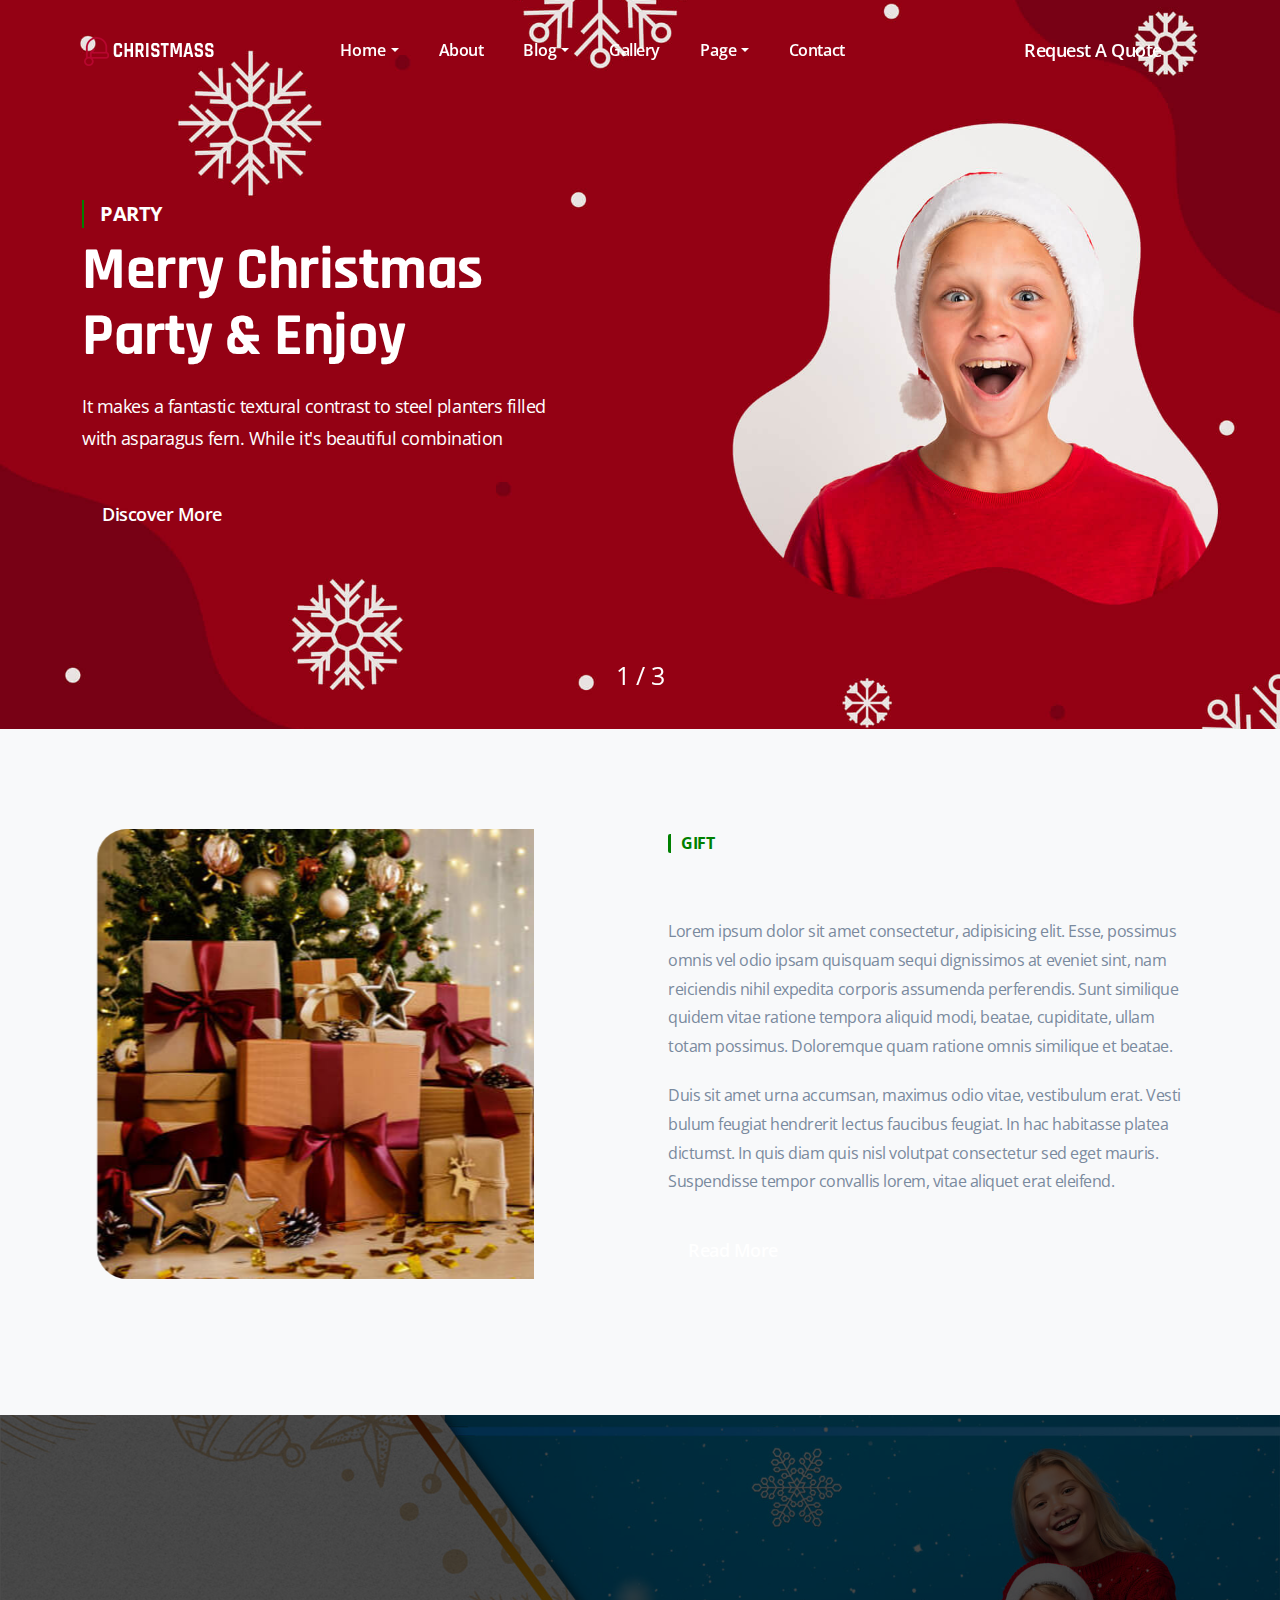
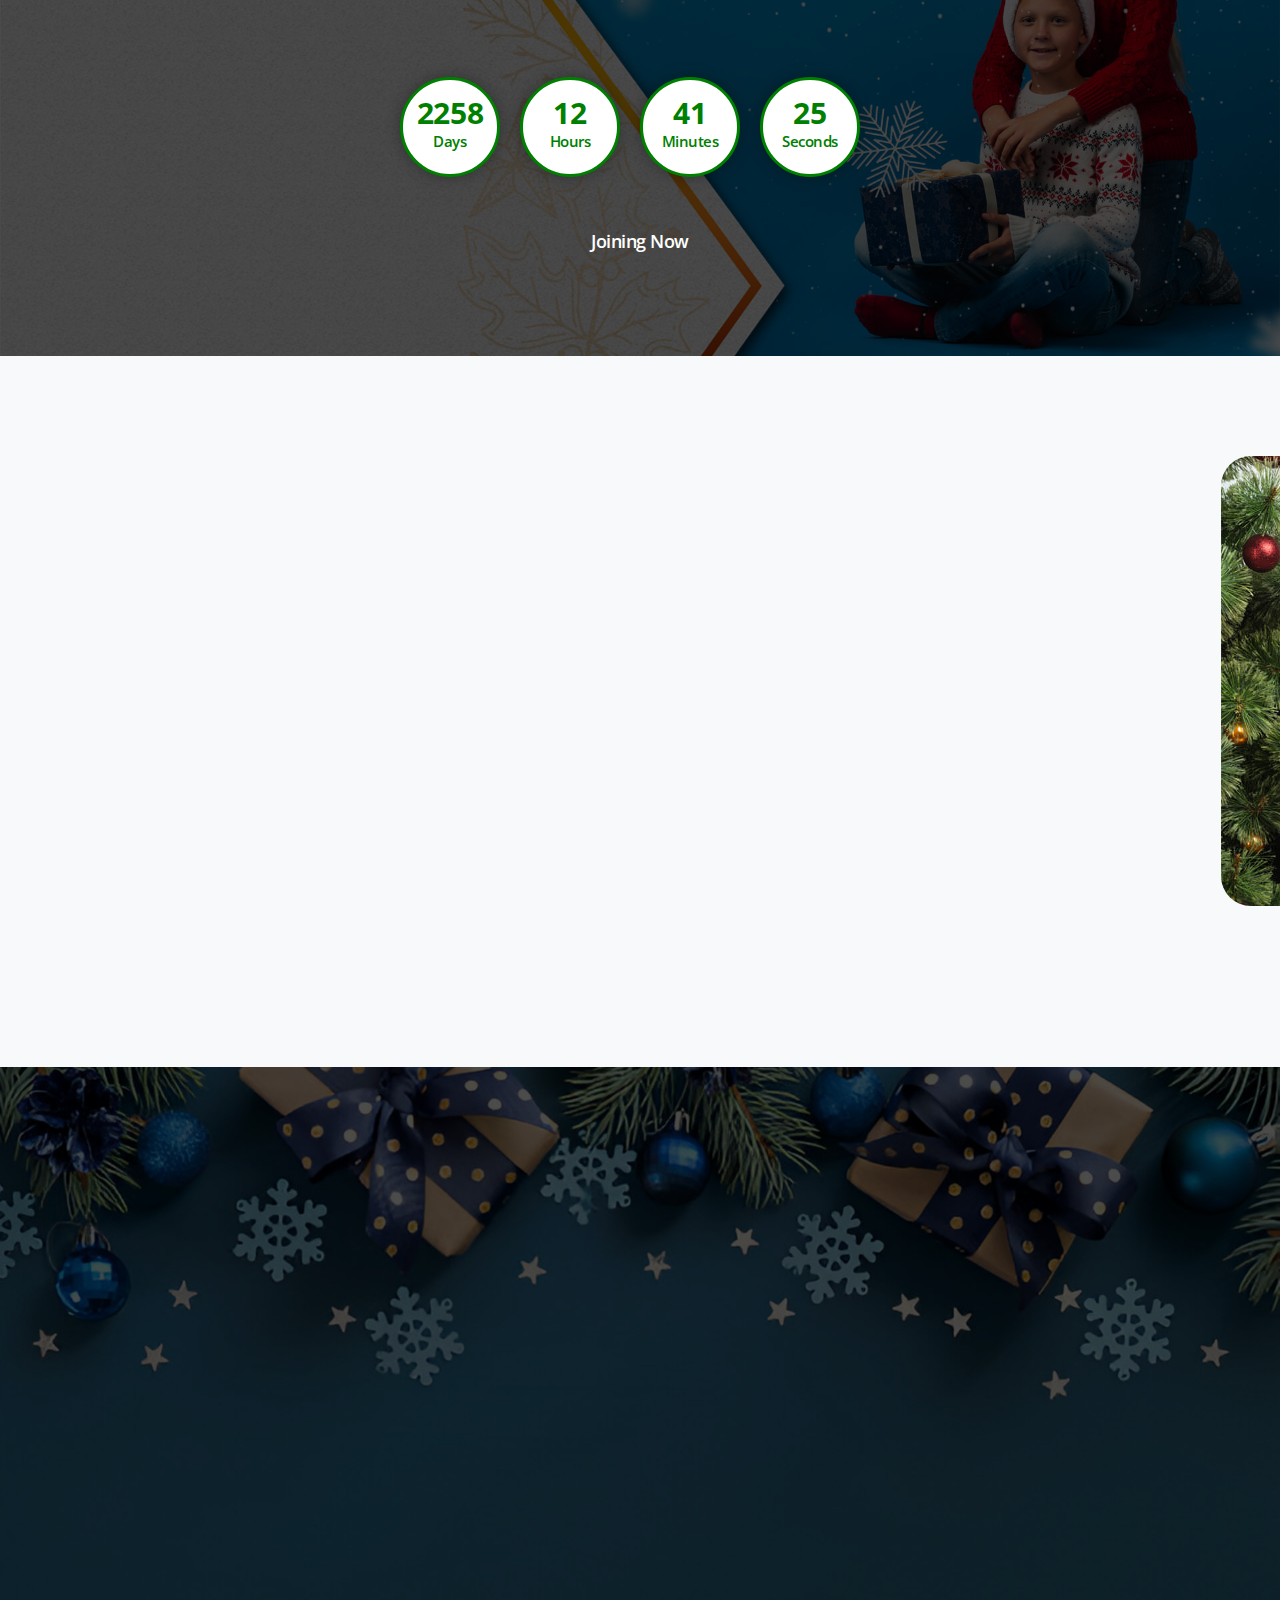
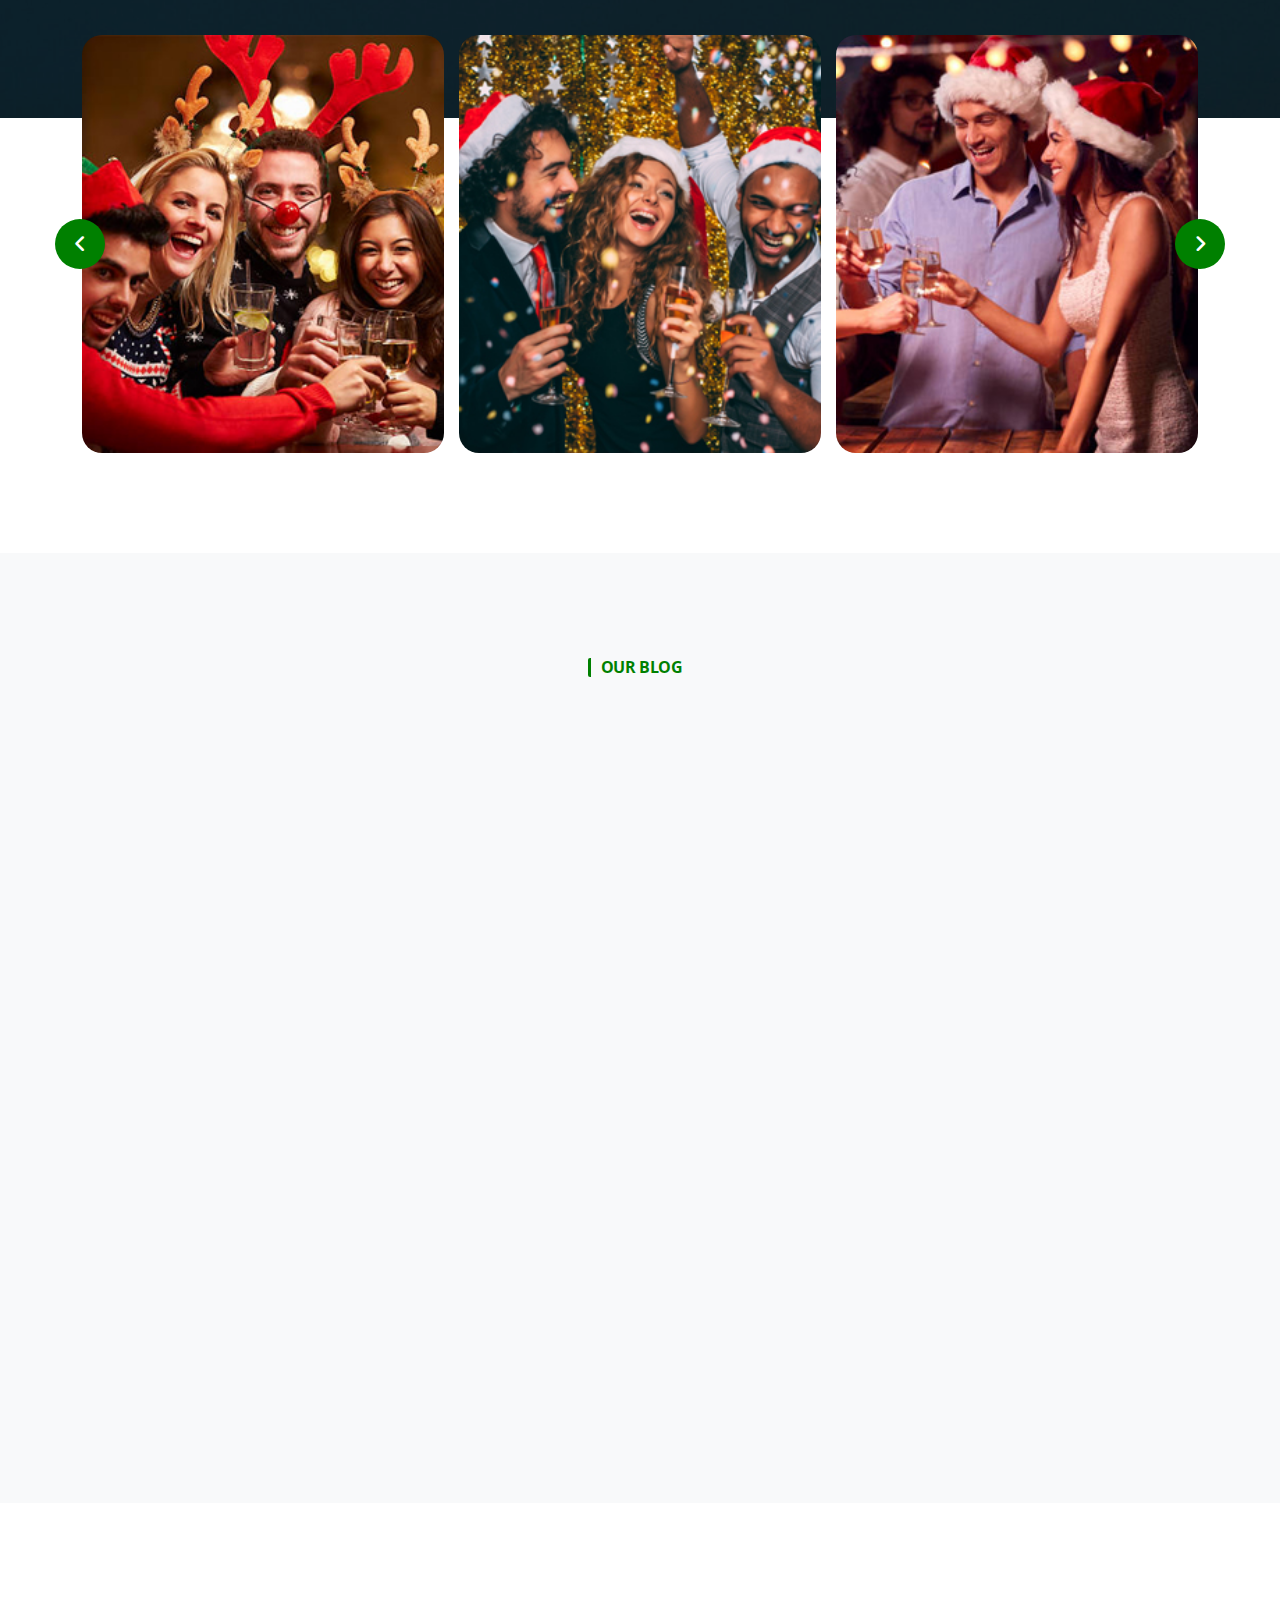
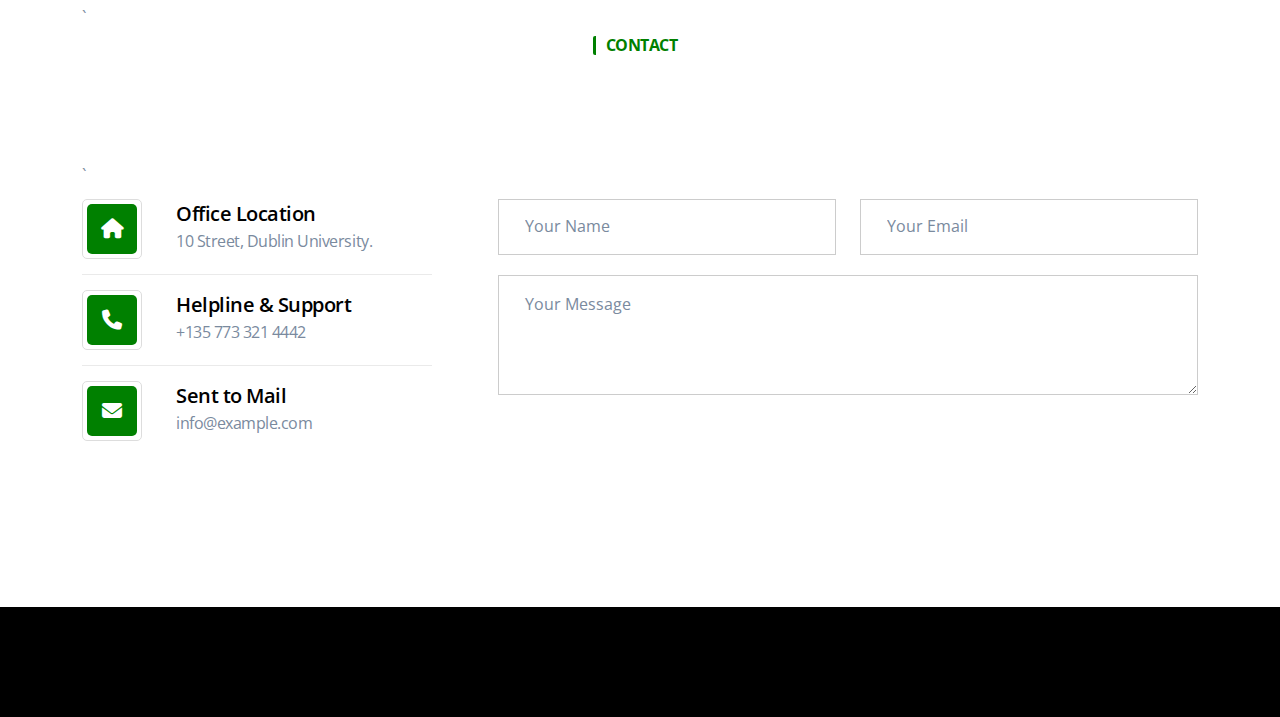
<file: index1.html>
<!DOCTYPE html>
<html lang="zxx">
	<head>
		<!-- Meta -->
		<meta charset="utf-8">
		<meta http-equiv="X-UA-Compatible" content="IE=edge">
		<meta name="viewport" content="width=device-width, initial-scale=1.0">

		<!-- The above 3 meta tags *must* come first in the head; any other head content must come these tags -->

		<!-- SITE TITLE -->
		<title>Christmass - Christmas Event Planing HTML Website Template</title>
		<!-- Favicon -->
		<link rel="shortcut icon" href="assets/img/logo/favicon.png" type="image/x-icon">

		<!-- Latest Bootstrap min CSS -->
		<link rel="stylesheet" href="static/css/bootstrap.min.css">
		<!-- Google Fonts -->
		<link href="static/css/css2.css" rel="stylesheet">	
		<link rel="stylesheet" href="static/css/animate.min.css">
		<link rel="stylesheet" href="static/css/swiper.min.css">
		<link rel="stylesheet" href="static/css/all.min.css">
		<link rel="stylesheet" href="static/css/owl.carousel.min.css">
        <link rel="stylesheet" href="static/css/lightcase.min.css">
		<link rel="stylesheet" href="static/css/theme-spacing.css">
		<link rel="stylesheet" href="static/css/style.css">
		<link rel="stylesheet" href="static/css/responsive.css">
	</head>

	<body>

		<!--START PAGE WRAPPER-->
		<div class="page-wrapper">
		
			<!-- START PRELOADER -->
			<div class="atf-preloader">
				<div class="loader">
					<div class="inner_loader"></div>
				</div>
			</div>
			<!-- END PRELOADER	-->
			
			<!-- Back to Top Start -->
			<div class="back-to-top">
				<i class="fas fa-long-arrow-alt-up"></i>
			</div>
			<!-- Back to Top End -->
				
			<!-- START HEADER -->
			<header class="atf-header-area fixed-top">
				<div class="atf-site-header atf-style1 atf-sticky-header"> 
					<div class="container"> 
						<div class="row align-items-center"> 
							<div class="col-xl-2 col-lg-2 col-md-5 col-sm-6 col-6">
								<div class="atf-main-header-left">
									<a class="atf-site-branding" href="index.html">
										<img class="logo-black" src="static/picture/logo-color.png" alt="Logo">
									</a>
									<a class="atf-site-branding" href="index.html">
										<img class="logo-white" src="static/picture/logo.png" alt="Logo">
									</a>
								</div>
							</div><!-- END COL -->
							<div class="col-xl-7 col-lg-7 col-md-1 col-sm-1 col-1">
								<div class="atf-main-menu">
									<nav class="atf-nav">
										<div class="atf-logo-area d-lg-none d-flex justify-content-center">
											<div class="atf-m-logo-wrap">
											   <a href="index.html"><img src="static/picture/logo-color.png" alt="Logo"></a>
											</div>
										</div>
										<ul class="atf-nav-list">
											<li class="atf-nav-item dropdown">
												<button class="dropdown-toggle" data-bs-toggle="dropdown" aria-expanded="true">Home</button>
												<ul class="dropdown-menu">
													<li><a href="index.html">Home Default </a></li>
													<li><a href="">Home Slider</a></li>
													<li><a href="landing-page.html">Landing Page</a></li>
												</ul>
											</li>
											<li class="atf-nav-item">
												<a href="about.html" class="atf-nav-link">About</a>
											</li>
											<li class="atf-nav-item dropdown">
												<button class="dropdown-toggle" data-bs-toggle="dropdown" aria-expanded="true">Blog</button>
												<ul class="dropdown-menu">
													<li><a href="blog.html">Blog Grid</a></li>
													<li><a href="blog-details.html">Blog details</a></li>
												</ul>
											</li>
																					
											<li class="atf-nav-item">
												<a href="gallery.html" class="atf-nav-link">Gallery</a>
											</li>
											<li class="atf-nav-item dropdown">
												<button class="dropdown-toggle" data-bs-toggle="dropdown" aria-expanded="true">Page</button>
												<ul class="dropdown-menu">
													<li><a href="about.html">About </a></li>
													<li><a href="feature.html">Feature</a></li>
													<li><a href="blog.html">Blog</a></li>
													<li><a href="gallery.html">Gallery</a></li>
													<li><a href="contact.html">Contact</a></li>
													<li><a href="error.html">404</a></li>
												</ul>
											</li>	
											<li class="atf-nav-item">
												<a href="contact.html" class="atf-nav-link">Contact</a>
											</li>
										</ul>
									</nav>
								</div>
							</div><!-- END COL -->
							
							<div class="col-xl-3 col-lg-3 col-md-6 col-sm-5 col-5">
								<div class="atf-header-bottom-right d-flex align-items-center justify-content-end">
									<div class="atf-header-btn-area d-flex align-items-center">
										<div class="atf-header-btn d-none d-md-block me-md-3">
											<a href="contact.html" class="atf-themes-btn">Request A Quote</a>
										</div>
									</div>
									<div class="hamburger">
										<span class="bar"></span>
										<span class="bar"></span>
										<span class="bar"></span>
									</div>
							   </div>
							</div><!-- END COL -->
						</div><!-- END ROW -->
					</div><!-- END CONTAINER -->
				</div>
			</header>
			<!-- END HEADER -->
			
			<!-- START HOME DESIGN-->
			<section id="home" class="atf-slider atf_swiper_slider">
				<!-- Swiper -->
				<div class="swiper-wrapper">
					<div class="swiper-slide">
						<div class="atf-slider-spacing position-relative">
						<div class="atf-slider-bg" style="background-image: url(static/image/1.jpg);"></div>
							<div class="container">
								<div class="row justify-content-start text-start">
									<div class="col-lg-6 col-md-8">
										<div class="atf-slider-content">
											<h4 class="sub_title border-left ps-3">PARTY</h4>
											<h1 class="title">
												Merry Christmas <br> Party & Enjoy 
											</h1>
											
											<p class="describtion">  It makes a fantastic textural contrast to steel planters filled <br> with asparagus fern. While it's beautiful combination</p>
											
											<!-- Main-btn -->
											<div class="atf-main-btn"> 
												<a class="atf-themes-btn" href="#contact">Discover More</a>
											</div>				
										</div>
									</div><!--- END COL -->		  
								</div><!--- END ROW -->
							</div><!--- END CONTAINER -->
						</div><!--- END slide -->
					</div><!--- END slide -->
					
					<div class="swiper-slide">
						<div class="atf-slider-spacing position-relative">
							<div class="atf-slider-bg" style="background-image: url(static/image/2.jpg);"></div>
							<div class="container">
								<div class="row justify-content-start text-start">
									<div class="col-lg-6 col-md-8">
										<div class="atf-slider-content">
											<h4 class="sub_title border-left ps-3">GIFT</h4>
											<h1 class="title">Happy New Year Christmas Party</h1>
											<p class="describtion">  It makes a fantastic textural contrast to steel planters filled <br> with asparagus fern. While it's beautiful combination</p>
											<!-- Main-btn -->
											<div class="atf-main-btn"> 
												<a class="atf-themes-btn" href="#contact">Discover More</a>
											</div>				
										</div>
									</div><!--- END COL -->		  
								</div><!--- END ROW -->
							</div><!--- END CONTAINER -->
						</div><!--- END slide -->
					</div><!--- END slide -->
					
					<div class="swiper-slide">
						<div class="atf-slider-spacing position-relative">
							<div class="atf-slider-bg" style="background-image: url(static/image/bg.jpg);"></div>
							<div class="container">
								<div class="row justify-content-start text-start">
									<div class="col-lg-6 col-md-8">
										<div class="atf-slider-content">
											<h4 class="sub_title border-left ps-3">PARTY</h4>
											<h1 class="title">You Will Gift Me <br> Marry Christmas</h1>
											<p class="describtion">  It makes a fantastic textural contrast to steel planters filled <br> with asparagus fern. While it's beautiful combination</p>
											<!-- Main-btn -->
											<div class="atf-main-btn"> 
												<a class="atf-themes-btn" href="#contact">Discover More</a>
											</div>				
										</div>
									</div><!--- END COL -->		  
								</div><!--- END ROW -->
							</div><!--- END CONTAINER -->
						</div><!--- END slide -->
					</div><!--- END slide -->
					<div class="swiper-button-next"></div>
					<div class="swiper-button-prev"></div>
					<div class="swiper-pagination"></div>
				</div><!--- END Swiper -->			
			</section>
			<!-- END  HOME DESIGN -->

			<!-- START ABOUT -->
			<section id="about" class="atf-about-area atf-section-padding bg-light">
				<div class="container"> 	
					<div class="row">
						<div class="col-xl-6 col-12 text-center"> 
							<div class="atf-about-img position-relative overflow-hidden spread start">
								<img class="about-img" src="static/picture/about.jpg" alt="about">
							</div>
						</div><!-- END COL -->
						<div class="col-xl-6 col-12 mt-lg-40  wow fadeInRight" data-wow-duration=".5s" data-wow-delay=".5s">
							<div class="atf-section-title ps-xl-3">
								<h6 class="sub_title">GIFT</h6>
								<h2 class="title split-content end">We Can Provide to Gift </h2>
								<p class="mb-20">Lorem ipsum dolor sit amet consectetur, adipisicing elit. Esse, possimus omnis vel odio ipsam quisquam sequi dignissimos at eveniet sint, nam reiciendis nihil expedita corporis assumenda perferendis. Sunt similique quidem vitae ratione tempora aliquid modi, beatae, cupiditate, ullam totam possimus. Doloremque quam ratione omnis similique et beatae.</p>

								<p>Duis sit amet urna accumsan, maximus odio vitae, vestibulum erat. Vesti bulum feugiat hendrerit lectus faucibus feugiat. In hac habitasse platea dictumst. In quis diam quis nisl volutpat consectetur sed eget mauris. Suspendisse tempor convallis lorem, vitae aliquet erat eleifend.</p>
								<div class="atf-about-btn mt-40">
									<a class="atf-themes-btn" href="about.html">Read More</a>
								</div>
							</div>		
						</div><!-- END COL -->
					</div><!-- END ROW -->
				</div>
			</section>
			<!-- END ABOUT -->

			<!-- START HOT DAL -->
			<section id="hot" class="atf-hot-area atf_align_item_details atf-cover-bg" style="background-image: url(static/image/bg-1.jpg); background-size:cover; background-position: center center;">
				<div class="container">
					<div class="row justify-content-center text-center">
						<div class="col-xl-8 col-lg-8 col-md-10 col-sm-12 col-12">
							<div class="atf-hot-deal-content">
								<h1 class="title split-content end">
									Meet Up Christmas Join 2024 Commiunity
								</h1>
								<div id="atf-timer" class="flex-wrap d-flex justify-content-center">
									<div id="atf-days" class="align-items-center flex-column d-flex justify-content-center"></div>
									<div id="atf-hours" class="align-items-center flex-column d-flex justify-content-center"></div>
									<div id="atf-minutes" class="align-items-center flex-column d-flex justify-content-center"></div>
									<div id="atf-seconds" class="align-items-center flex-column d-flex justify-content-center"></div>
								</div>
								<div class="atf-main-btn mt-50">
									<a href="#contact" class="atf-themes-btn">Joining Now</a>
								</div>
							</div>
						</div><!-- END COL -->
					</div><!-- END ROW -->
				</div><!-- END CONTAINER -->
			</section>
			<!-- END HOT DAL -->

			<!-- START FEATURE -->
			<section id="feature" class="atf-feature-area atf-section-padding bg-light">
				<div class="container"> 	
					<div class="row">
						<div class="col-xl-6 col-12  wow fadeInLeft" data-wow-duration=".5s" data-wow-delay=".5s">
							<div class="atf-section-title ps-xl-5">
								<h6 class="sub_title">FEATURE</h6>
								<h2 class="title split-content end"> Send Christmas Gift </h2>
								<p class="mb-3">Lorem ipsum dolor sit amet consectetur, adipisicing elit. Esse, possimus omnis vel odio ipsam quisquam sequi dignissimos at eveniet sint, nam reiciendis nihil expedita corporis assumenda perferendis. Sunt similique quidem vitae ratione tempora aliquid modi, beatae, cupiditate, ullam totam possimus oloremque quam ratione.</p>
								<p> To take a trivial example, which of us ever undertakes laborious physical exercise, except to obtain some advantage from it? But who has any right to find fault with a man who chooses to enjoy Sunt similique quidem vitae ratione</p>
								<div class="atf-feature-btn mt-40">
									<a class="atf-themes-btn" href="feature.html">Read More</a>
								</div>
							</div>		
						</div><!-- END COL -->
						<div class="col-xl-6 col-12 mt-lg-40 text-center"> 
							<div class="atf-about-img position-relative overflow-hidden spread end">
								<img class="feature-img" src="static/picture/about-1.jpg" alt="about">
							</div>
						</div><!-- END COL -->
					</div><!-- END ROW -->
				</div>
			</section>
			<!-- END FEATURE -->

			<!-- START GALLERy -->
			<section id="gallery" class="gallery-area atf-section-padding position-relative">
				<div class="atf__overlay_1 atf-cover-bg"></div>
				<div class="container"> 	
					<div class="row justify-content-center text-center">
						<div class="col-xl-7  col-12 wow fadeInDown" data-wow-duration=".5s" data-wow-delay=".5s">
							<div class="atf-section-title">
								<h6 class="sub_title text-white">GALLERY</h6>
								<h2 class="title split-content end text-white">Christmas Wishes & Party  </h2>
								<p class="mb-20 text-white">Duis sit amet urna accumsan, maximus odio vitae, vestibulum erat. Vestibulum feugiat hendrerit lectus faucibus feugiat. In hac habitasse platea dictumst. In quis diam quis nisl.Morbi malesuada justo ex, eu efficitur libero rhoncus ac. Nullam semper tellus nibh, lobortis vulputate nisl accumsan In hac habitasse platea.</p>
								<p class="mt-30 text-white">Curabitur vel ipsum vel tellus euismod lobortis sit amet rhoncus nunc. Pellentesque dignissim mauris ut odio accumsan, sed tempor lacus efficitur. Sed vel massa quis risus efficitur ultricies Morbi malesuada justo ex, eu efficitur libero rhoncus ac. Nullam semper tellus nibh hac habitasse platea lobortis vulputate nisl accumsan.</p>
								<div class="atf-gallery-btn mt-40">
									<a class="atf-themes-btn" href="gallery.html">Send Wishes</a>
								</div>
							</div>		
						</div><!-- END COL -->
					</div><!-- END ROW -->
					<div class="row">
						<div id="atf-gallery-slider" class="owl-carousel atf_owl_nav_slider">
							<div class="atf-gallery-img">
								<img class="w-100" src="static/picture/1.jpg" alt="gallery">
								<div class="icon">
									<a data-rel="lightcase" href="static/picture/1.jpg">
										<i class="fa-solid fa-magnifying-glass"></i>
									</a>
								</div>
							</div>
							<div class="atf-gallery-img">
								<img class="w-100" src="static/picture/2.jpg" alt="gallery">
								<div class="icon">
									<a data-rel="lightcase" href="static/picture/2.jpg">
										<i class="fa-solid fa-magnifying-glass"></i>
									</a>
								</div>
							</div>
							<div class="atf-gallery-img">
								<img class="w-100" src="static/picture/3.jpg" alt="gallery">
								<div class="icon">
									<a data-rel="lightcase" href="static/picture/1.jpg">
										<i class="fa-solid fa-magnifying-glass"></i>
									</a>
								</div>
							</div>
							<div class="atf-gallery-img">
								<img class="w-100" src="static/picture/2.jpg" alt="gallery">
								<div class="icon">
									<a data-rel="lightcase" href="static/picture/2.jpg">
										<i class="fa-solid fa-magnifying-glass"></i>
									</a>
								</div>
							</div>
						</div>
					</div>
				</div>
			</section>
			<!-- END GALLERy -->

			<!-- START BLOG -->
			<section id="blog" class="atf-blog-area atf-section-padding bg-light">
				<div class="container">
					<div class="row justify-content-center text-center">
						<div class="col-xl-6 col-lg-7 col-md-8 col-sm-12 col-12">
							<div class="atf-section-title">
								<h6 class="sub_title">OUR BLOG</h6>
								<h2 class="title split-content end">Our Recent News Post</h2>
							</div>
						</div><!-- END COL -->
					</div><!-- END ROW -->
					
					<div class="row">
						<div class="col-xl-4 col-lg-4 col-md-6 col-sm-12 col-12 wow fadeInLeft" data-wow-duration=".5s" data-wow-delay=".5s">
							<div class="post-slide atf-box-shadow">	
								<div class="post-img">
									<img src="static/picture/11.jpg" alt="Blog">
								</div>
								<div class="post-review bg-white">
									<div class="atf-meta-post d-flex align-items-center">
										<div class="author-img mr-30">
											<img src="static/picture/12.jpg" alt="Blog">
										</div>
										<div class="post-bar">    
											<h4><a href="#">Christopher</a></h4>
											<span><a href="#">10 Dec 2024</a></span>	
										</div>	
									</div>
									<div class="post-content">
										<h4 class="post-title mt-15"><a href="blog.html">Offers opening christmas gifts in home delivery</a></h4>
										<p>Lorem ipsum dolor sit, amet consectetur adipisicing elit Dolor itaque tempora</p>
										<div class="atf-blog-btn mt-15">
										<a href="blog.html" class="read">read more</a>
										</div>	
									</div>
								</div>
							</div>
						</div><!-- END COL -->

						<div class="col-xl-4 col-lg-4 col-md-6 col-sm-12 col-12 wow fadeInUp" data-wow-duration=".5s" data-wow-delay=".5s">
							<div class="post-slide atf-box-shadow">	
								<div class="post-img">
									<img src="static/picture/21.jpg" alt="Blog">
								</div>
								<div class="post-review bg-white">
									<div class="atf-meta-post d-flex align-items-center">
										<div class="author-img mr-30">
											<img src="static/picture/22.jpg" alt="Blog">
										</div>
										<div class="post-bar">    
											<h4><a href="#">Isabella</a></h4>
											<span><a href="#">11 Dec 2024</a></span>	
										</div>	
									</div>
									<div class="post-content">
										<h4 class="post-title mt-15"><a href="blog.html">Kids enjoying sleigh ride in the christmas day</a></h4>
										<p>Lorem ipsum dolor sit, amet consectetur adipisicing elit Dolor itaque tempora</p>
										<div class="atf-blog-btn mt-15">
										<a href="blog.html" class="read">read more</a>
										</div>	
									</div>
								</div>
							</div>
						</div><!-- END COL -->

						<div class="col-xl-4 col-lg-4 col-md-6 col-sm-12 col-12 wow fadeInRight" data-wow-duration=".5s" data-wow-delay=".5s">
							<div class="post-slide atf-box-shadow">	
								<div class="post-img">
									<img src="static/picture/31.jpg" alt="Blog">
								</div>
								<div class="post-review bg-white">
									<div class="atf-meta-post d-flex align-items-center">
										<div class="author-img mr-30">
											<img src="static/picture/32.jpg" alt="Blog">
										</div>
										<div class="post-bar">    
											<h4><a href="#">Raymond</a></h4>
											<span><a href="#">12 Dec 2024</a></span>	
										</div>	
									</div>
									<div class="post-content">
										<h4 class="post-title mt-15"><a href="blog.html">Family opening present on the christmas day</a></h4>
										<p>Lorem ipsum dolor sit, amet consectetur adipisicing elit Dolor itaque tempora</p>
										<div class="atf-blog-btn mt-15">
										<a href="blog.html" class="read">read more</a>
										</div>	
									</div>
								</div>
							</div>
						</div><!-- END COL -->
					</div><!-- END ROW -->
				</div><!--- END CONTAINER -->
			</section>
			<!-- END Blog -->


			<!-- START CONTACT -->
			<section id="contact" class="atf-contact-area atf-section-padding">
				<div class="container">
`					<div class="row justify-content-center text-center">
						<div class="col-xl-6 col-lg-7 col-md-8 col-sm-12 col-12">
							<div class="atf-section-title">
								<h6 class="sub_title">CONTACT</h6>
								<h2 class="title split-content end">Request a Quote</h2>
							</div>
						</div>
					</div>
`					<div class="row">
						<div class="col-xl-4 col-lg-4 col-12 mb-lg-40">
							<div class="atf-contact-info">
								<div class="atf-contact-details">
									<div class="atf-contact-icon">
										<i class="fa fa-home"></i>
									</div>
									<div class="atf-contact-address">
										<h5>Office Location</h5>
										<p>10 Street, Dublin University.</p>
									</div>
								</div>
								
								<div class="atf-contact-details">
									<div class="atf-contact-icon">
										<i class="fa fa-phone"></i>
									</div>
									<div class="atf-contact-address">
										<h5>Helpline & Support</h5>
										<p>+135 773 321 4442</p>
									</div>
								</div>
								
								<div class="atf-contact-details">
									<div class="atf-contact-icon">
										<i class="fa fa-envelope"></i>
									</div>
									<div class="atf-contact-address">
										<h5>Sent to Mail</h5>
										<p>info@example.com</p>
									</div>
								</div>
							</div><!--- END CONTACT -->
						</div><!--- END COL -->
						
						<div class="col-xl-8 col-lg-8 col-12 ps-xl-5">
							<form id="contact-form" class="atf-contact-form" action="mail.php" method="POST">
								<div class="contact-form">
									<div class="row">
										<div class="col-md-6">
											<div class="atf_contact_input">
											<input type="text" name="name" placeholder="Your Name" required="required">
											</div>
										</div>
										<div class="col-md-6">
											<div class="atf_contact_input">
												<input type="text" name="email" placeholder="Your Email" required="required">
											</div>
										</div>
									</div>
									<div class="col-md-12">
										<div class="atf_contact_input">
											<textarea name="message" cols="30" rows="10" placeholder="Your Message"></textarea>
										</div>
									</div>

									<div class="col-md-12">
										<div class="atf-contact-btn">
											<button type="submit" class="atf-themes-btn">Send Message</button>
										</div>
									</div>
								</div>
							</form><br>
							<p class="form-message"></p>
						</div><!--- END COL -->
					</div><!--- END ROW -->
				</div><!--- END CONTAINER -->
			</section>
			<!-- END CONTACT-->
			

			<!-- START FOOTER -->
			<footer id="footer" class="atf-footer-area">
				<div class="container">
					<div class="row align-items-center">
						<div class="col-lg-6 col-md-6 col-sm-6 col-12 wow fadeInLeft" data-wow-duration=".5s" data-wow-delay="0.5s">
							<div class="atf-footer-bottom text-start">
								<p></p>
							</div><!--- END COL -->
						</div><!--- END ROW -->
						
						<div class="col-lg-6 col-md-6 col-sm-6 col-12 wow fadeInRight" data-wow-duration=".5s" data-wow-delay="0.5s">
							<div class="atf-single-footer d-flex justify-content-end">
								<ul class="atf-footer-social-icon">
									<li><a class="icon" href="#"><i class="fab fa-facebook"></i></a></li>
									<li><a class="icon" href="#"><i class="fab fa-dribbble"></i></a></li>
									<li><a class="icon" href="#"><i class="fab fa-behance"></i></a></li>
									<li><a class="icon" href="#"><i class="fab fa-linkedin"></i></a></li>
								</ul>
							</div>
						</div><!--- END COL -->
					</div>
				</div><!--- END CONTAINER -->
				<!-- FOOTER SECTION END-->
			</footer>
			<!--- END FOOTER -->
			
		</div>
		<!--END PAGE WRAPPER-->
	
	
		<!-- Latest jQuery -->
		<script src="static/js/jquery.min.js"></script>
		<script src="static/js/jquery.waypoints.min.js"></script>
		<script src="static/js/bootstrap.bundle.min.js"></script>
		<script src="static/js/gsap.min.js"></script>
		<script src="static/js/lightcase.min.js"></script>
		<script src="static/js/owl.carousel.min.js"></script>
		<script src="static/js/jquery.appear.min.js"></script>
		<script src="static/js/swiper.min.js"></script>
		<script src="static/js/scrollTo.min.js"></script>
		<script src="static/js/wow.min.js"></script>
		<script src="static/js/form-contact.js"></script>
		<script src="static/js/script.js"></script>
	</body>
</html>
</file>
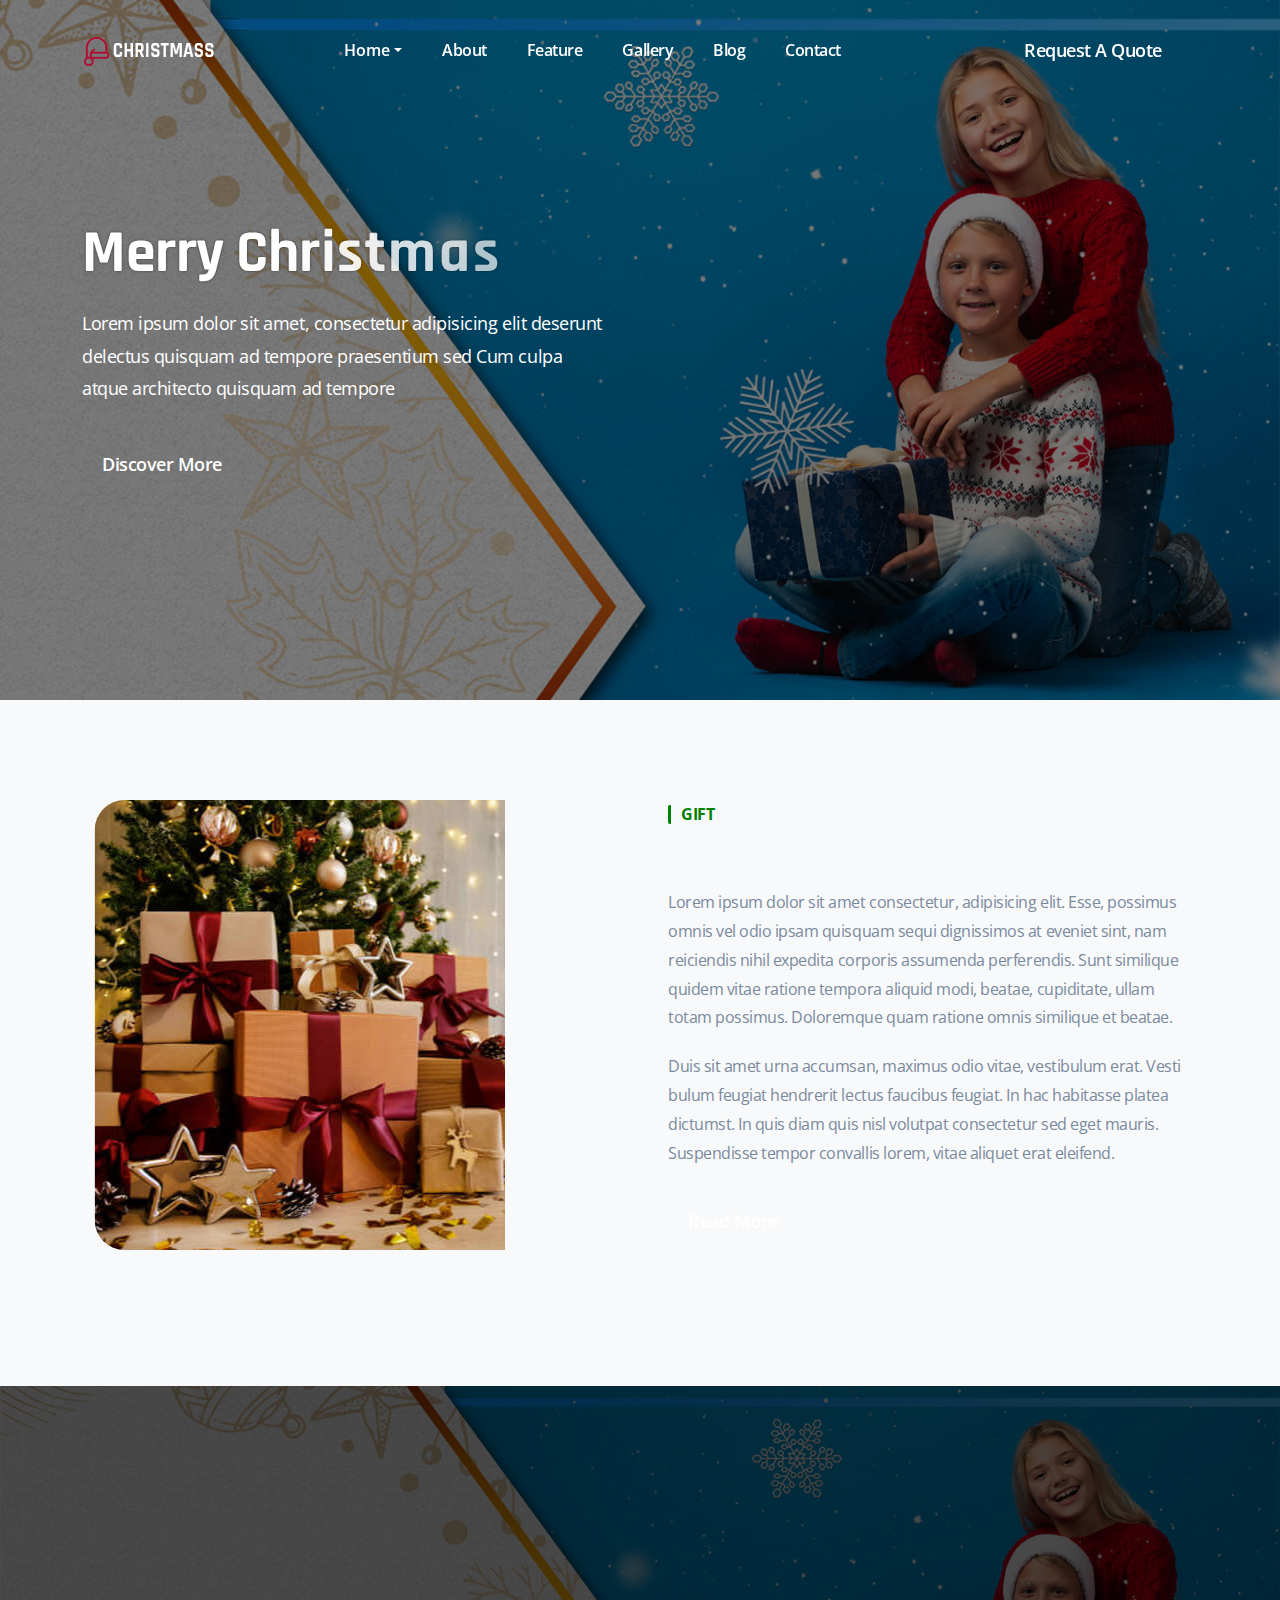
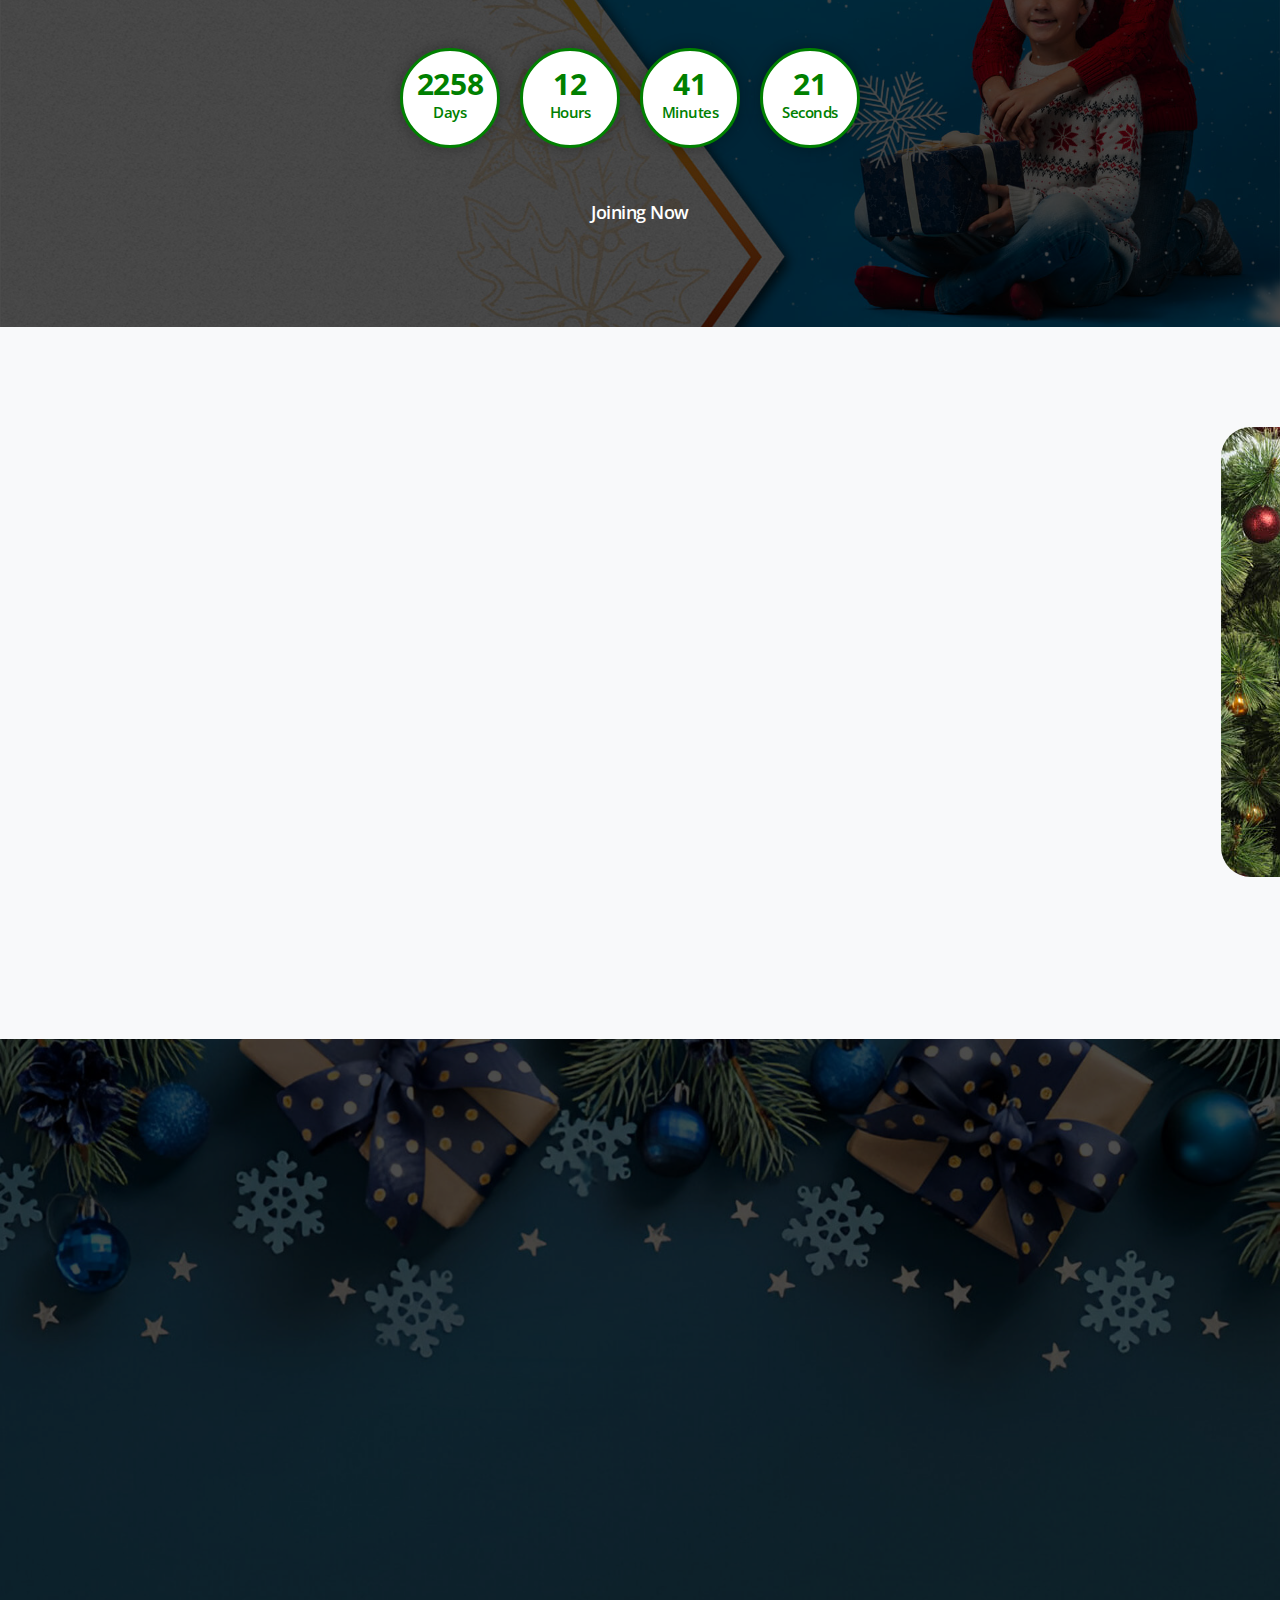
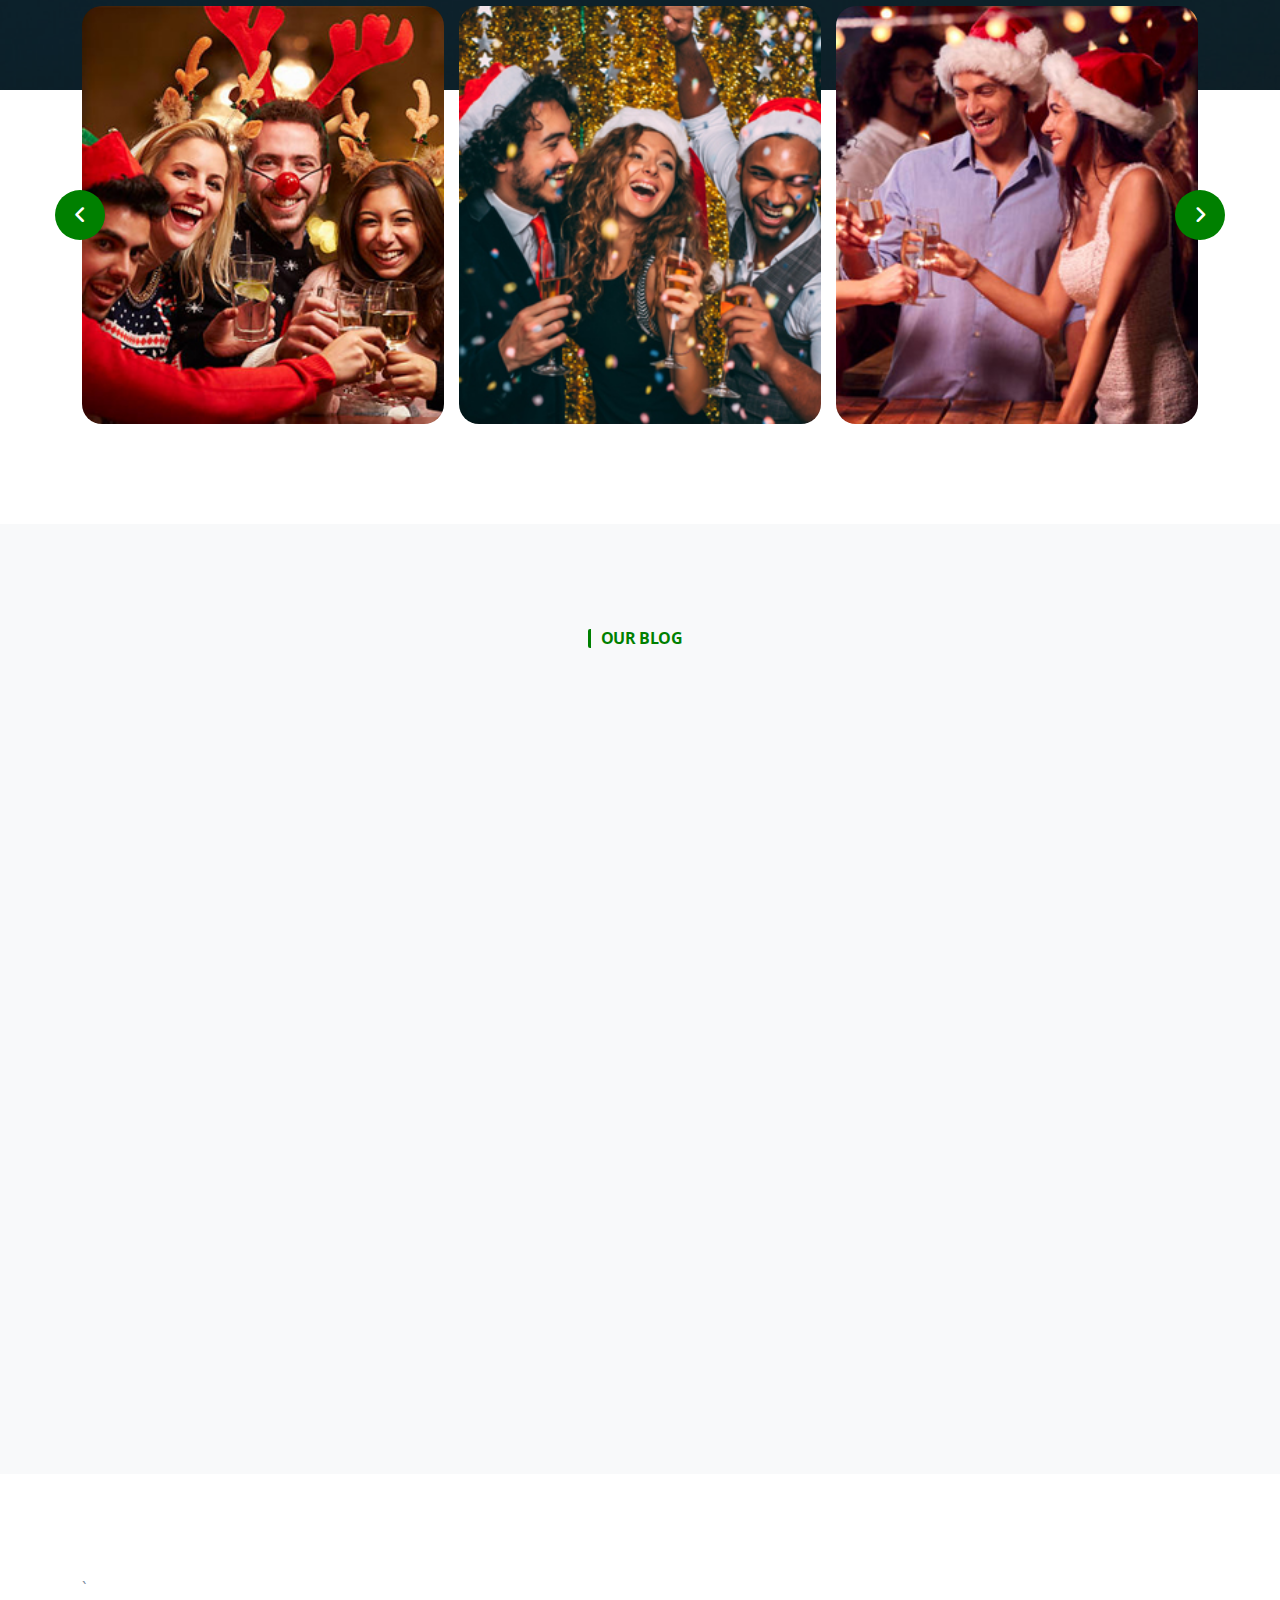
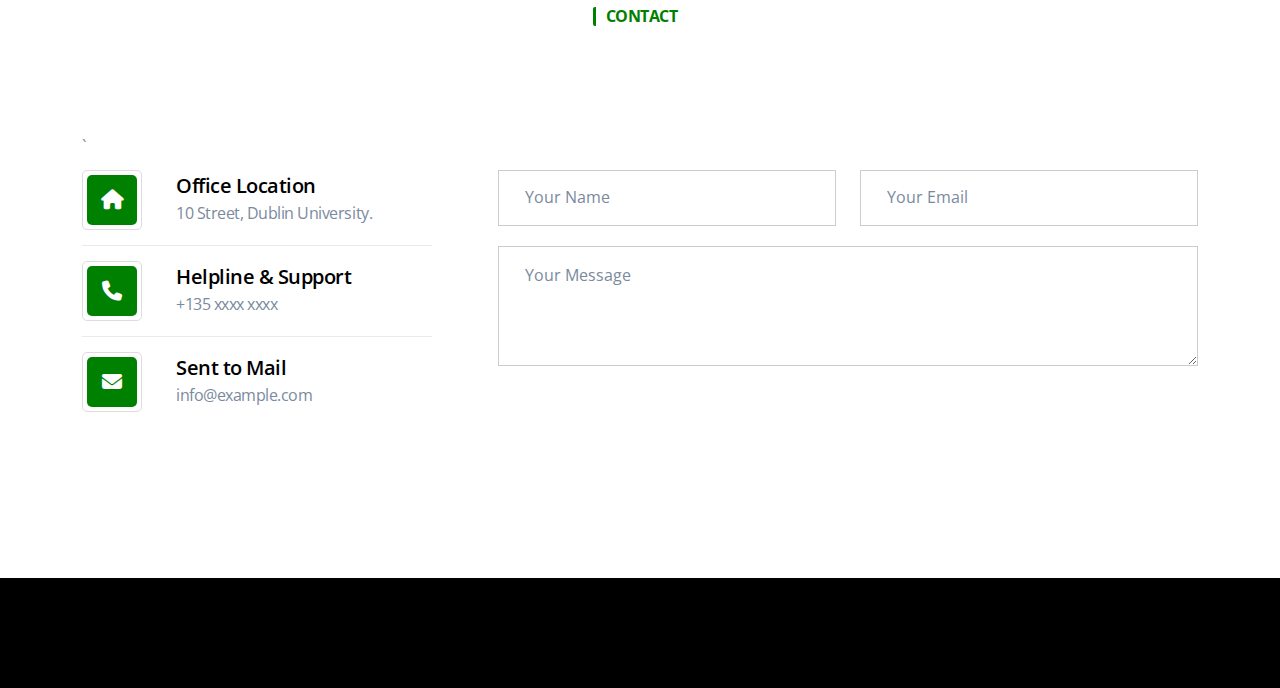
<file: landing-page.html>
<!DOCTYPE html>
<html lang="zxx">
	<head>
		<!-- Meta -->
		<meta charset="utf-8">
		<meta http-equiv="X-UA-Compatible" content="IE=edge">
		<meta name="viewport" content="width=device-width, initial-scale=1.0">

		<!-- The above 3 meta tags *must* come first in the head; any other head content must come these tags -->

		<!-- SITE TITLE -->
		<title>Christmass - Christmas Event Planing HTML Website Template</title>
		<!-- Favicon -->
		<link rel="shortcut icon" href="assets/img/logo/favicon.png" type="image/x-icon">

		<!-- Latest Bootstrap min CSS -->
		<link rel="stylesheet" href="static/css/bootstrap.min.css">
		<!-- Google Fonts -->
		<link href="static/css/css2.css" rel="stylesheet">	
		<link rel="stylesheet" href="static/css/animate.min.css">
		<link rel="stylesheet" href="static/css/swiper.min.css">
		<link rel="stylesheet" href="static/css/all.min.css">
		<link rel="stylesheet" href="static/css/owl.carousel.min.css">
        <link rel="stylesheet" href="static/css/lightcase.min.css">
		<link rel="stylesheet" href="static/css/theme-spacing.css">
		<link rel="stylesheet" href="static/css/style.css">
		<link rel="stylesheet" href="static/css/responsive.css">
	</head>

	<body>

		<!--START PAGE WRAPPER-->
		<div class="page-wrapper">
		
			<!-- START PRELOADER -->
			<div class="atf-preloader">
				<div class="loader">
					<div class="inner_loader"></div>
				</div>
			</div>
			<!-- END PRELOADER	-->
			
			<!-- Back to Top Start -->
			<div class="back-to-top">
				<i class="fas fa-long-arrow-alt-up"></i>
			</div>
			<!-- Back to Top End -->
				
			<!-- START HEADER -->
			<header class="atf-header-area fixed-top">
				<div class="atf-site-header atf-style1 atf-sticky-header"> 
					<div class="container"> 
						<div class="row align-items-center"> 
							<div class="col-xl-2 col-lg-2 col-md-5 col-sm-6 col-6">
								<div class="atf-main-header-left">
									<a class="atf-site-branding" href="index.html">
										<img class="logo-black" src="static/picture/logo-color.png" alt="Logo">
									</a>
									<a class="atf-site-branding" href="index.html">
										<img class="logo-white" src="static/picture/logo.png" alt="Logo">
									</a>
								</div>
							</div><!-- END COL -->
							<div class="col-xl-7 col-lg-7 col-md-1 col-sm-1 col-1">
								<div class="atf-main-menu">
									<nav class="atf-nav">
										<div class="atf-logo-area d-lg-none d-flex justify-content-center">
											<div class="atf-m-logo-wrap">
											   <a href="index.html"><img src="static/picture/logo-color.png" alt="Logo"></a>
											</div>
										</div>
										<ul class="atf-nav-list atf-onepage-menu">
											<li class="atf-nav-item dropdown">
												<button class="dropdown-toggle" data-bs-toggle="dropdown" aria-expanded="true">Home</button>
												<ul class="dropdown-menu">
													<li><a href="index.html">Home Default </a></li>
													<li><a href="index1.html">Home Slider</a></li>
													<li><a href="">Landing Page</a></li>
												</ul>
											</li>
											<li class="atf-nav-item">
												<a href="#about" class="atf-nav-link">About</a>
											</li>
											<li class="atf-nav-item">
												<a href="#feature" class="atf-nav-link">Feature</a>
											</li>

											<li class="atf-nav-item">
												<a href="#gallery" class="atf-nav-link">Gallery</a>
											</li>
											<li class="atf-nav-item">
												<a href="#blog" class="atf-nav-link">Blog</a>
											</li>
											<li class="atf-nav-item">
												<a href="#contact" class="atf-nav-link">Contact</a>
											</li>
										</ul>
									</nav>
								</div>
							</div><!-- END COL -->
							
							<div class="col-xl-3 col-lg-3 col-md-6 col-sm-5 col-5">
								<div class="atf-header-bottom-right d-flex align-items-center justify-content-end">
									<div class="atf-header-btn-area d-flex align-items-center">
										<div class="atf-header-btn d-none d-md-block me-md-3">
											<a href="contact.html" class="atf-themes-btn">Request A Quote</a>
										</div>
									</div>
									<div class="hamburger">
										<span class="bar"></span>
										<span class="bar"></span>
										<span class="bar"></span>
									</div>
							   </div>
							</div><!-- END COL -->
						</div><!-- END ROW -->
					</div><!-- END CONTAINER -->
				</div>
			</header>
			<!-- END HEADER -->
			
			<!-- START HERO -->
			<section id="hero" class="atf-hero-area atf-hero-two atf_align_item_details atf-cover-bg" style="background-image: url(static/image/bg-1.jpg);background-position:right center; background-size:cover;">
				<div class="container">
					<div class="row">
						<div class="col-xl-6 col-lg-7 col-md-8 col-12">
							<div class="atf-hero-content">
								<h1 class="title split-content end">Merry Christmas</h1>
								<p class="describtion">Lorem ipsum dolor sit amet, consectetur adipisicing elit  deserunt <br> delectus quisquam ad tempore praesentium sed Cum culpa <br>  atque architecto quisquam ad tempore </p>
								<div class="atf-hero-btn"> 
									<a class="atf-themes-btn" href="contact.html">Discover More</a>
								</div>
							</div>
						</div><!-- END COL -->
					</div><!-- END ROW -->
				</div><!-- END CONTAINER -->
			</section>
			<!-- END HERO -->


			<!-- START ABOUT -->
			<section id="about" class="atf-about-area atf-section-padding bg-light">
				<div class="container"> 	
					<div class="row">
						<div class="col-xl-6 col-12 text-center"> 
							<div class="atf-about-img position-relative overflow-hidden spread start">
								<img class="about-img" src="static/picture/about.jpg" alt="about">
							</div>
						</div><!-- END COL -->
						<div class="col-xl-6 col-12 mt-lg-40  wow fadeInRight" data-wow-duration=".5s" data-wow-delay=".5s">
							<div class="atf-section-title ps-xl-3">
								<h6 class="sub_title">GIFT</h6>
								<h2 class="title split-content end">We Can Provide to Gift </h2>
								<p class="mb-20">Lorem ipsum dolor sit amet consectetur, adipisicing elit. Esse, possimus omnis vel odio ipsam quisquam sequi dignissimos at eveniet sint, nam reiciendis nihil expedita corporis assumenda perferendis. Sunt similique quidem vitae ratione tempora aliquid modi, beatae, cupiditate, ullam totam possimus. Doloremque quam ratione omnis similique et beatae.</p>

								<p>Duis sit amet urna accumsan, maximus odio vitae, vestibulum erat. Vesti bulum feugiat hendrerit lectus faucibus feugiat. In hac habitasse platea dictumst. In quis diam quis nisl volutpat consectetur sed eget mauris. Suspendisse tempor convallis lorem, vitae aliquet erat eleifend.</p>
								<div class="atf-about-btn mt-40">
									<a class="atf-themes-btn" href="about.html">Read More</a>
								</div>
							</div>		
						</div><!-- END COL -->
					</div><!-- END ROW -->
				</div>
			</section>
			<!-- END ABOUT -->

			<!-- START HOT DAL -->
			<section id="hot" class="atf-hot-area atf_align_item_details atf-cover-bg" style="background-image: url(static/image/bg-1.jpg); background-size:cover; background-position: center center;">
				<div class="container">
					<div class="row justify-content-center text-center">
						<div class="col-xl-8 col-lg-8 col-md-10 col-sm-12 col-12">
							<div class="atf-hot-deal-content">
								<h1 class="title split-content end">
									Meet Up Christmas Join 2024 Commiunity
								</h1>
								<div id="atf-timer" class="flex-wrap d-flex justify-content-center">
									<div id="atf-days" class="align-items-center flex-column d-flex justify-content-center"></div>
									<div id="atf-hours" class="align-items-center flex-column d-flex justify-content-center"></div>
									<div id="atf-minutes" class="align-items-center flex-column d-flex justify-content-center"></div>
									<div id="atf-seconds" class="align-items-center flex-column d-flex justify-content-center"></div>
								</div>
								<div class="atf-main-btn mt-50">
									<a href="#contact" class="atf-themes-btn">Joining Now</a>
								</div>
							</div>
						</div><!-- END COL -->
					</div><!-- END ROW -->
				</div><!-- END CONTAINER -->
			</section>
			<!-- END HOT DAL -->

			<!-- START FEATURE -->
			<section id="feature" class="atf-feature-area atf-section-padding bg-light">
				<div class="container"> 	
					<div class="row">
						<div class="col-xl-6 col-12  wow fadeInLeft" data-wow-duration=".5s" data-wow-delay=".5s">
							<div class="atf-section-title ps-xl-5">
								<h6 class="sub_title">FEATURE</h6>
								<h2 class="title split-content end"> Send Christmas Gift </h2>
								<p class="mb-3">Lorem ipsum dolor sit amet consectetur, adipisicing elit. Esse, possimus omnis vel odio ipsam quisquam sequi dignissimos at eveniet sint, nam reiciendis nihil expedita corporis assumenda perferendis. Sunt similique quidem vitae ratione tempora aliquid modi, beatae, cupiditate, ullam totam possimus oloremque quam ratione.</p>
								<p> To take a trivial example, which of us ever undertakes laborious physical exercise, except to obtain some advantage from it? But who has any right to find fault with a man who chooses to enjoy Sunt similique quidem vitae ratione</p>
								<div class="atf-feature-btn mt-40">
									<a class="atf-themes-btn" href="feature.html">Read More</a>
								</div>
							</div>		
						</div><!-- END COL -->
						<div class="col-xl-6 col-12 mt-lg-40 text-center"> 
							<div class="atf-about-img position-relative overflow-hidden spread end">
								<img class="feature-img" src="static/picture/about-1.jpg" alt="about">
							</div>
						</div><!-- END COL -->
					</div><!-- END ROW -->
				</div>
			</section>
			<!-- END FEATURE -->

			<!-- START GALLERy -->
			<section id="gallery" class="gallery-area atf-section-padding position-relative">
				<div class="atf__overlay_1 atf-cover-bg"></div>
				<div class="container"> 	
					<div class="row justify-content-center text-center">
						<div class="col-xl-7  col-12 wow fadeInDown" data-wow-duration=".5s" data-wow-delay=".5s">
							<div class="atf-section-title">
								<h6 class="sub_title text-white">GALLERY</h6>
								<h2 class="title split-content end text-white">Christmas Wishes & Party  </h2>
								<p class="mb-20 text-white">Duis sit amet urna accumsan, maximus odio vitae, vestibulum erat. Vestibulum feugiat hendrerit lectus faucibus feugiat. In hac habitasse platea dictumst. In quis diam quis nisl.Morbi malesuada justo ex, eu efficitur libero rhoncus ac. Nullam semper tellus nibh, lobortis vulputate nisl accumsan In hac habitasse platea.</p>
								<p class="mt-30 text-white">Curabitur vel ipsum vel tellus euismod lobortis sit amet rhoncus nunc. Pellentesque dignissim mauris ut odio accumsan, sed tempor lacus efficitur. Sed vel massa quis risus efficitur ultricies Morbi malesuada justo ex, eu efficitur libero rhoncus ac. Nullam semper tellus nibh hac habitasse platea lobortis vulputate nisl accumsan.</p>
								<div class="atf-gallery-btn mt-40">
									<a class="atf-themes-btn" href="gallery.html">Send Wishes</a>
								</div>
							</div>		
						</div><!-- END COL -->
					</div><!-- END ROW -->
					<div class="row">
						<div id="atf-gallery-slider" class="owl-carousel atf_owl_nav_slider">
							<div class="atf-gallery-img">
								<img class="w-100" src="static/picture/1.jpg" alt="gallery">
								<div class="icon">
									<a data-rel="lightcase" href="static/picture/1.jpg">
										<i class="fa-solid fa-magnifying-glass"></i>
									</a>
								</div>
							</div>
							<div class="atf-gallery-img">
								<img class="w-100" src="static/picture/2.jpg" alt="gallery">
								<div class="icon">
									<a data-rel="lightcase" href="static/picture/2.jpg">
										<i class="fa-solid fa-magnifying-glass"></i>
									</a>
								</div>
							</div>
							<div class="atf-gallery-img">
								<img class="w-100" src="static/picture/3.jpg" alt="gallery">
								<div class="icon">
									<a data-rel="lightcase" href="static/picture/1.jpg">
										<i class="fa-solid fa-magnifying-glass"></i>
									</a>
								</div>
							</div>
							<div class="atf-gallery-img">
								<img class="w-100" src="static/picture/2.jpg" alt="gallery">
								<div class="icon">
									<a data-rel="lightcase" href="static/picture/2.jpg">
										<i class="fa-solid fa-magnifying-glass"></i>
									</a>
								</div>
							</div>
						</div>
					</div>
				</div>
			</section>
			<!-- END GALLERy -->

			<!-- START BLOG -->
			<section id="blog" class="atf-blog-area atf-section-padding bg-light">
				<div class="container">
					<div class="row justify-content-center text-center">
						<div class="col-xl-6 col-lg-7 col-md-8 col-sm-12 col-12">
							<div class="atf-section-title">
								<h6 class="sub_title">OUR BLOG</h6>
								<h2 class="title split-content end">Our Recent News Post</h2>
							</div>
						</div><!-- END COL -->
					</div><!-- END ROW -->
					
					<div class="row">
						<div class="col-xl-4 col-lg-4 col-md-6 col-sm-12 col-12 wow fadeInLeft" data-wow-duration=".5s" data-wow-delay=".5s">
							<div class="post-slide atf-box-shadow">	
								<div class="post-img">
									<img src="static/picture/11.jpg" alt="Blog">
								</div>
								<div class="post-review bg-white">
									<div class="atf-meta-post d-flex align-items-center">
										<div class="author-img mr-30">
											<img src="static/picture/12.jpg" alt="Blog">
										</div>
										<div class="post-bar">    
											<h4><a href="#">Christopher</a></h4>
											<span><a href="#">10 Dec 2024</a></span>	
										</div>	
									</div>
									<div class="post-content">
										<h4 class="post-title mt-15"><a href="blog.html">Offers opening christmas gifts in home delivery</a></h4>
										<p>Lorem ipsum dolor sit, amet consectetur adipisicing elit Dolor itaque tempora</p>
										<div class="atf-blog-btn mt-15">
										<a href="blog.html" class="read">read more</a>
										</div>	
									</div>
								</div>
							</div>
						</div><!-- END COL -->

						<div class="col-xl-4 col-lg-4 col-md-6 col-sm-12 col-12 wow fadeInUp" data-wow-duration=".5s" data-wow-delay=".5s">
							<div class="post-slide atf-box-shadow">	
								<div class="post-img">
									<img src="static/picture/21.jpg" alt="Blog">
								</div>
								<div class="post-review bg-white">
									<div class="atf-meta-post d-flex align-items-center">
										<div class="author-img mr-30">
											<img src="static/picture/22.jpg" alt="Blog">
										</div>
										<div class="post-bar">    
											<h4><a href="#">Isabella</a></h4>
											<span><a href="#">11 Dec 2024</a></span>	
										</div>	
									</div>
									<div class="post-content">
										<h4 class="post-title mt-15"><a href="blog.html">Kids enjoying sleigh ride in the christmas day</a></h4>
										<p>Lorem ipsum dolor sit, amet consectetur adipisicing elit Dolor itaque tempora</p>
										<div class="atf-blog-btn mt-15">
										<a href="blog.html" class="read">read more</a>
										</div>	
									</div>
								</div>
							</div>
						</div><!-- END COL -->

						<div class="col-xl-4 col-lg-4 col-md-6 col-sm-12 col-12 wow fadeInRight" data-wow-duration=".5s" data-wow-delay=".5s">
							<div class="post-slide atf-box-shadow">	
								<div class="post-img">
									<img src="static/picture/31.jpg" alt="Blog">
								</div>
								<div class="post-review bg-white">
									<div class="atf-meta-post d-flex align-items-center">
										<div class="author-img mr-30">
											<img src="static/picture/22.jpg" alt="Blog">
										</div>
										<div class="post-bar">    
											<h4><a href="#">Raymond</a></h4>
											<span><a href="#">12 Dec 2024</a></span>	
										</div>	
									</div>
									<div class="post-content">
										<h4 class="post-title mt-15"><a href="blog.html">Family opening present on the christmas day</a></h4>
										<p>Lorem ipsum dolor sit, amet consectetur adipisicing elit Dolor itaque tempora</p>
										<div class="atf-blog-btn mt-15">
										<a href="blog.html" class="read">read more</a>
										</div>	
									</div>
								</div>
							</div>
						</div><!-- END COL -->
					</div><!-- END ROW -->
				</div><!--- END CONTAINER -->
			</section>
			<!-- END Blog -->


			<!-- START CONTACT -->
			<section id="contact" class="atf-contact-area atf-section-padding">
				<div class="container">
`					<div class="row justify-content-center text-center">
						<div class="col-xl-6 col-lg-7 col-md-8 col-sm-12 col-12">
							<div class="atf-section-title">
								<h6 class="sub_title">CONTACT</h6>
								<h2 class="title split-content end">Request a Quote</h2>
							</div>
						</div>
					</div>
`					<div class="row">
						<div class="col-xl-4 col-lg-4 col-12 mb-lg-40">
							<div class="atf-contact-info">
								<div class="atf-contact-details">
									<div class="atf-contact-icon">
										<i class="fa fa-home"></i>
									</div>
									<div class="atf-contact-address">
										<h5>Office Location</h5>
										<p>10 Street, Dublin University.</p>
									</div>
								</div>
								
								<div class="atf-contact-details">
									<div class="atf-contact-icon">
										<i class="fa fa-phone"></i>
									</div>
									<div class="atf-contact-address">
										<h5>Helpline & Support</h5>
										<p>+135 xxxx xxxx</p>
									</div>
								</div>
								
								<div class="atf-contact-details">
									<div class="atf-contact-icon">
										<i class="fa fa-envelope"></i>
									</div>
									<div class="atf-contact-address">
										<h5>Sent to Mail</h5>
										<p>info@example.com</p>
									</div>
								</div>
							</div><!--- END CONTACT -->
						</div><!--- END COL -->
						
						<div class="col-xl-8 col-lg-8 col-12 ps-xl-5">
							<form id="contact-form" class="atf-contact-form" action="mail.php" method="POST">
								<div class="contact-form">
									<div class="row">
										<div class="col-md-6">
											<div class="atf_contact_input">
											<input type="text" name="name" placeholder="Your Name" required="required">
											</div>
										</div>
										<div class="col-md-6">
											<div class="atf_contact_input">
												<input type="text" name="email" placeholder="Your Email" required="required">
											</div>
										</div>
									</div>
									<div class="col-md-12">
										<div class="atf_contact_input">
											<textarea name="message" cols="30" rows="10" placeholder="Your Message"></textarea>
										</div>
									</div>

									<div class="col-md-12">
										<div class="atf-contact-btn">
											<button type="submit" class="atf-themes-btn">Send Message</button>
										</div>
									</div>
								</div>
							</form><br>
							<p class="form-message"></p>
						</div><!--- END COL -->
					</div><!--- END ROW -->
				</div><!--- END CONTAINER -->
			</section>
			<!-- END CONTACT-->
			

			<!-- START FOOTER -->
			<footer id="footer" class="atf-footer-area">
				<div class="container">
					<div class="row align-items-center">
						<div class="col-lg-6 col-md-6 col-sm-6 col-12 wow fadeInLeft" data-wow-duration=".5s" data-wow-delay="0.5s">
							<div class="atf-footer-bottom text-start">
								<p></p>
							</div><!--- END COL -->
						</div><!--- END ROW -->
						
						<div class="col-lg-6 col-md-6 col-sm-6 col-12 wow fadeInRight" data-wow-duration=".5s" data-wow-delay="0.5s">
							<div class="atf-single-footer d-flex justify-content-end">
								<ul class="atf-footer-social-icon">
									<li><a class="icon" href="#"><i class="fab fa-facebook"></i></a></li>
									<li><a class="icon" href="#"><i class="fab fa-dribbble"></i></a></li>
									<li><a class="icon" href="#"><i class="fab fa-behance"></i></a></li>
									<li><a class="icon" href="#"><i class="fab fa-linkedin"></i></a></li>
								</ul>
							</div>
						</div><!--- END COL -->
					</div>
				</div><!--- END CONTAINER -->
				<!-- FOOTER SECTION END-->
			</footer>
			<!--- END FOOTER -->
			
		</div>
		<!--END PAGE WRAPPER-->
	
	
		<!-- Latest jQuery -->
		<script src="static/js/jquery.min.js"></script>
		<script src="static/js/jquery.waypoints.min.js"></script>
		<script src="static/js/bootstrap.bundle.min.js"></script>
		<script src="static/js/gsap.min.js"></script>
		<script src="static/js/lightcase.min.js"></script>
		<script src="static/js/owl.carousel.min.js"></script>
		<script src="static/js/jquery.appear.min.js"></script>
		<script src="static/js/swiper.min.js"></script>
		<script src="static/js/scrollTo.min.js"></script>
		<script src="static/js/wow.min.js"></script>
		<script src="static/js/form-contact.js"></script>
		<script src="static/js/script.js"></script>
	</body>
</html>
</file>
<file: static/css/css2.css>
/* cyrillic-ext */
@font-face {
  font-family: 'Open Sans';
  font-style: italic;
  font-weight: 400;
  font-stretch: 100%;
  font-display: swap;
  src: url(../font/memQYaGs126MiZpBA-UFUIcVXSCEkx2cmqvXlWq8tWZ0Pw86hd0Rk8ZkWV0ewJER.woff2) format('woff2');
  unicode-range: U+0460-052F, U+1C80-1C8A, U+20B4, U+2DE0-2DFF, U+A640-A69F, U+FE2E-FE2F;
}
/* cyrillic */
@font-face {
  font-family: 'Open Sans';
  font-style: italic;
  font-weight: 400;
  font-stretch: 100%;
  font-display: swap;
  src: url(../font/memQYaGs126MiZpBA-UFUIcVXSCEkx2cmqvXlWq8tWZ0Pw86hd0Rk8ZkWVQewJER.woff2) format('woff2');
  unicode-range: U+0301, U+0400-045F, U+0490-0491, U+04B0-04B1, U+2116;
}
/* greek-ext */
@font-face {
  font-family: 'Open Sans';
  font-style: italic;
  font-weight: 400;
  font-stretch: 100%;
  font-display: swap;
  src: url(../font/memQYaGs126MiZpBA-UFUIcVXSCEkx2cmqvXlWq8tWZ0Pw86hd0Rk8ZkWVwewJER.woff2) format('woff2');
  unicode-range: U+1F00-1FFF;
}
/* greek */
@font-face {
  font-family: 'Open Sans';
  font-style: italic;
  font-weight: 400;
  font-stretch: 100%;
  font-display: swap;
  src: url(../font/memQYaGs126MiZpBA-UFUIcVXSCEkx2cmqvXlWq8tWZ0Pw86hd0Rk8ZkWVMewJER.woff2) format('woff2');
  unicode-range: U+0370-0377, U+037A-037F, U+0384-038A, U+038C, U+038E-03A1, U+03A3-03FF;
}
/* hebrew */
@font-face {
  font-family: 'Open Sans';
  font-style: italic;
  font-weight: 400;
  font-stretch: 100%;
  font-display: swap;
  src: url(../font/memQYaGs126MiZpBA-UFUIcVXSCEkx2cmqvXlWq8tWZ0Pw86hd0Rk8ZkWVIewJER.woff2) format('woff2');
  unicode-range: U+0307-0308, U+0590-05FF, U+200C-2010, U+20AA, U+25CC, U+FB1D-FB4F;
}
/* math */
@font-face {
  font-family: 'Open Sans';
  font-style: italic;
  font-weight: 400;
  font-stretch: 100%;
  font-display: swap;
  src: url(../font/memQYaGs126MiZpBA-UFUIcVXSCEkx2cmqvXlWq8tWZ0Pw86hd0Rk8ZkWSwewJER.woff2) format('woff2');
  unicode-range: U+0302-0303, U+0305, U+0307-0308, U+0310, U+0312, U+0315, U+031A, U+0326-0327, U+032C, U+032F-0330, U+0332-0333, U+0338, U+033A, U+0346, U+034D, U+0391-03A1, U+03A3-03A9, U+03B1-03C9, U+03D1, U+03D5-03D6, U+03F0-03F1, U+03F4-03F5, U+2016-2017, U+2034-2038, U+203C, U+2040, U+2043, U+2047, U+2050, U+2057, U+205F, U+2070-2071, U+2074-208E, U+2090-209C, U+20D0-20DC, U+20E1, U+20E5-20EF, U+2100-2112, U+2114-2115, U+2117-2121, U+2123-214F, U+2190, U+2192, U+2194-21AE, U+21B0-21E5, U+21F1-21F2, U+21F4-2211, U+2213-2214, U+2216-22FF, U+2308-230B, U+2310, U+2319, U+231C-2321, U+2336-237A, U+237C, U+2395, U+239B-23B7, U+23D0, U+23DC-23E1, U+2474-2475, U+25AF, U+25B3, U+25B7, U+25BD, U+25C1, U+25CA, U+25CC, U+25FB, U+266D-266F, U+27C0-27FF, U+2900-2AFF, U+2B0E-2B11, U+2B30-2B4C, U+2BFE, U+3030, U+FF5B, U+FF5D, U+1D400-1D7FF, U+1EE00-1EEFF;
}
/* symbols */
@font-face {
  font-family: 'Open Sans';
  font-style: italic;
  font-weight: 400;
  font-stretch: 100%;
  font-display: swap;
  src: url(../font/memQYaGs126MiZpBA-UFUIcVXSCEkx2cmqvXlWq8tWZ0Pw86hd0Rk8ZkWT4ewJER.woff2) format('woff2');
  unicode-range: U+0001-000C, U+000E-001F, U+007F-009F, U+20DD-20E0, U+20E2-20E4, U+2150-218F, U+2190, U+2192, U+2194-2199, U+21AF, U+21E6-21F0, U+21F3, U+2218-2219, U+2299, U+22C4-22C6, U+2300-243F, U+2440-244A, U+2460-24FF, U+25A0-27BF, U+2800-28FF, U+2921-2922, U+2981, U+29BF, U+29EB, U+2B00-2BFF, U+4DC0-4DFF, U+FFF9-FFFB, U+10140-1018E, U+10190-1019C, U+101A0, U+101D0-101FD, U+102E0-102FB, U+10E60-10E7E, U+1D2C0-1D2D3, U+1D2E0-1D37F, U+1F000-1F0FF, U+1F100-1F1AD, U+1F1E6-1F1FF, U+1F30D-1F30F, U+1F315, U+1F31C, U+1F31E, U+1F320-1F32C, U+1F336, U+1F378, U+1F37D, U+1F382, U+1F393-1F39F, U+1F3A7-1F3A8, U+1F3AC-1F3AF, U+1F3C2, U+1F3C4-1F3C6, U+1F3CA-1F3CE, U+1F3D4-1F3E0, U+1F3ED, U+1F3F1-1F3F3, U+1F3F5-1F3F7, U+1F408, U+1F415, U+1F41F, U+1F426, U+1F43F, U+1F441-1F442, U+1F444, U+1F446-1F449, U+1F44C-1F44E, U+1F453, U+1F46A, U+1F47D, U+1F4A3, U+1F4B0, U+1F4B3, U+1F4B9, U+1F4BB, U+1F4BF, U+1F4C8-1F4CB, U+1F4D6, U+1F4DA, U+1F4DF, U+1F4E3-1F4E6, U+1F4EA-1F4ED, U+1F4F7, U+1F4F9-1F4FB, U+1F4FD-1F4FE, U+1F503, U+1F507-1F50B, U+1F50D, U+1F512-1F513, U+1F53E-1F54A, U+1F54F-1F5FA, U+1F610, U+1F650-1F67F, U+1F687, U+1F68D, U+1F691, U+1F694, U+1F698, U+1F6AD, U+1F6B2, U+1F6B9-1F6BA, U+1F6BC, U+1F6C6-1F6CF, U+1F6D3-1F6D7, U+1F6E0-1F6EA, U+1F6F0-1F6F3, U+1F6F7-1F6FC, U+1F700-1F7FF, U+1F800-1F80B, U+1F810-1F847, U+1F850-1F859, U+1F860-1F887, U+1F890-1F8AD, U+1F8B0-1F8BB, U+1F8C0-1F8C1, U+1F900-1F90B, U+1F93B, U+1F946, U+1F984, U+1F996, U+1F9E9, U+1FA00-1FA6F, U+1FA70-1FA7C, U+1FA80-1FA89, U+1FA8F-1FAC6, U+1FACE-1FADC, U+1FADF-1FAE9, U+1FAF0-1FAF8, U+1FB00-1FBFF;
}
/* vietnamese */
@font-face {
  font-family: 'Open Sans';
  font-style: italic;
  font-weight: 400;
  font-stretch: 100%;
  font-display: swap;
  src: url(../font/memQYaGs126MiZpBA-UFUIcVXSCEkx2cmqvXlWq8tWZ0Pw86hd0Rk8ZkWV8ewJER.woff2) format('woff2');
  unicode-range: U+0102-0103, U+0110-0111, U+0128-0129, U+0168-0169, U+01A0-01A1, U+01AF-01B0, U+0300-0301, U+0303-0304, U+0308-0309, U+0323, U+0329, U+1EA0-1EF9, U+20AB;
}
/* latin-ext */
@font-face {
  font-family: 'Open Sans';
  font-style: italic;
  font-weight: 400;
  font-stretch: 100%;
  font-display: swap;
  src: url(../font/memQYaGs126MiZpBA-UFUIcVXSCEkx2cmqvXlWq8tWZ0Pw86hd0Rk8ZkWV4ewJER.woff2) format('woff2');
  unicode-range: U+0100-02BA, U+02BD-02C5, U+02C7-02CC, U+02CE-02D7, U+02DD-02FF, U+0304, U+0308, U+0329, U+1D00-1DBF, U+1E00-1E9F, U+1EF2-1EFF, U+2020, U+20A0-20AB, U+20AD-20C0, U+2113, U+2C60-2C7F, U+A720-A7FF;
}
/* latin */
@font-face {
  font-family: 'Open Sans';
  font-style: italic;
  font-weight: 400;
  font-stretch: 100%;
  font-display: swap;
  src: url(../font/memQYaGs126MiZpBA-UFUIcVXSCEkx2cmqvXlWq8tWZ0Pw86hd0Rk8ZkWVAewA.woff2) format('woff2');
  unicode-range: U+0000-00FF, U+0131, U+0152-0153, U+02BB-02BC, U+02C6, U+02DA, U+02DC, U+0304, U+0308, U+0329, U+2000-206F, U+20AC, U+2122, U+2191, U+2193, U+2212, U+2215, U+FEFF, U+FFFD;
}
/* cyrillic-ext */
@font-face {
  font-family: 'Open Sans';
  font-style: normal;
  font-weight: 400;
  font-stretch: 100%;
  font-display: swap;
  src: url(../font/memvYaGs126MiZpBA-UvWbX2vVnXBbObj2OVTSKmu1aB.woff2) format('woff2');
  unicode-range: U+0460-052F, U+1C80-1C8A, U+20B4, U+2DE0-2DFF, U+A640-A69F, U+FE2E-FE2F;
}
/* cyrillic */
@font-face {
  font-family: 'Open Sans';
  font-style: normal;
  font-weight: 400;
  font-stretch: 100%;
  font-display: swap;
  src: url(../font/memvYaGs126MiZpBA-UvWbX2vVnXBbObj2OVTSumu1aB.woff2) format('woff2');
  unicode-range: U+0301, U+0400-045F, U+0490-0491, U+04B0-04B1, U+2116;
}
/* greek-ext */
@font-face {
  font-family: 'Open Sans';
  font-style: normal;
  font-weight: 400;
  font-stretch: 100%;
  font-display: swap;
  src: url(../font/memvYaGs126MiZpBA-UvWbX2vVnXBbObj2OVTSOmu1aB.woff2) format('woff2');
  unicode-range: U+1F00-1FFF;
}
/* greek */
@font-face {
  font-family: 'Open Sans';
  font-style: normal;
  font-weight: 400;
  font-stretch: 100%;
  font-display: swap;
  src: url(../font/memvYaGs126MiZpBA-UvWbX2vVnXBbObj2OVTSymu1aB.woff2) format('woff2');
  unicode-range: U+0370-0377, U+037A-037F, U+0384-038A, U+038C, U+038E-03A1, U+03A3-03FF;
}
/* hebrew */
@font-face {
  font-family: 'Open Sans';
  font-style: normal;
  font-weight: 400;
  font-stretch: 100%;
  font-display: swap;
  src: url(../font/memvYaGs126MiZpBA-UvWbX2vVnXBbObj2OVTS2mu1aB.woff2) format('woff2');
  unicode-range: U+0307-0308, U+0590-05FF, U+200C-2010, U+20AA, U+25CC, U+FB1D-FB4F;
}
/* math */
@font-face {
  font-family: 'Open Sans';
  font-style: normal;
  font-weight: 400;
  font-stretch: 100%;
  font-display: swap;
  src: url(../font/memvYaGs126MiZpBA-UvWbX2vVnXBbObj2OVTVOmu1aB.woff2) format('woff2');
  unicode-range: U+0302-0303, U+0305, U+0307-0308, U+0310, U+0312, U+0315, U+031A, U+0326-0327, U+032C, U+032F-0330, U+0332-0333, U+0338, U+033A, U+0346, U+034D, U+0391-03A1, U+03A3-03A9, U+03B1-03C9, U+03D1, U+03D5-03D6, U+03F0-03F1, U+03F4-03F5, U+2016-2017, U+2034-2038, U+203C, U+2040, U+2043, U+2047, U+2050, U+2057, U+205F, U+2070-2071, U+2074-208E, U+2090-209C, U+20D0-20DC, U+20E1, U+20E5-20EF, U+2100-2112, U+2114-2115, U+2117-2121, U+2123-214F, U+2190, U+2192, U+2194-21AE, U+21B0-21E5, U+21F1-21F2, U+21F4-2211, U+2213-2214, U+2216-22FF, U+2308-230B, U+2310, U+2319, U+231C-2321, U+2336-237A, U+237C, U+2395, U+239B-23B7, U+23D0, U+23DC-23E1, U+2474-2475, U+25AF, U+25B3, U+25B7, U+25BD, U+25C1, U+25CA, U+25CC, U+25FB, U+266D-266F, U+27C0-27FF, U+2900-2AFF, U+2B0E-2B11, U+2B30-2B4C, U+2BFE, U+3030, U+FF5B, U+FF5D, U+1D400-1D7FF, U+1EE00-1EEFF;
}
/* symbols */
@font-face {
  font-family: 'Open Sans';
  font-style: normal;
  font-weight: 400;
  font-stretch: 100%;
  font-display: swap;
  src: url(../font/memvYaGs126MiZpBA-UvWbX2vVnXBbObj2OVTUGmu1aB.woff2) format('woff2');
  unicode-range: U+0001-000C, U+000E-001F, U+007F-009F, U+20DD-20E0, U+20E2-20E4, U+2150-218F, U+2190, U+2192, U+2194-2199, U+21AF, U+21E6-21F0, U+21F3, U+2218-2219, U+2299, U+22C4-22C6, U+2300-243F, U+2440-244A, U+2460-24FF, U+25A0-27BF, U+2800-28FF, U+2921-2922, U+2981, U+29BF, U+29EB, U+2B00-2BFF, U+4DC0-4DFF, U+FFF9-FFFB, U+10140-1018E, U+10190-1019C, U+101A0, U+101D0-101FD, U+102E0-102FB, U+10E60-10E7E, U+1D2C0-1D2D3, U+1D2E0-1D37F, U+1F000-1F0FF, U+1F100-1F1AD, U+1F1E6-1F1FF, U+1F30D-1F30F, U+1F315, U+1F31C, U+1F31E, U+1F320-1F32C, U+1F336, U+1F378, U+1F37D, U+1F382, U+1F393-1F39F, U+1F3A7-1F3A8, U+1F3AC-1F3AF, U+1F3C2, U+1F3C4-1F3C6, U+1F3CA-1F3CE, U+1F3D4-1F3E0, U+1F3ED, U+1F3F1-1F3F3, U+1F3F5-1F3F7, U+1F408, U+1F415, U+1F41F, U+1F426, U+1F43F, U+1F441-1F442, U+1F444, U+1F446-1F449, U+1F44C-1F44E, U+1F453, U+1F46A, U+1F47D, U+1F4A3, U+1F4B0, U+1F4B3, U+1F4B9, U+1F4BB, U+1F4BF, U+1F4C8-1F4CB, U+1F4D6, U+1F4DA, U+1F4DF, U+1F4E3-1F4E6, U+1F4EA-1F4ED, U+1F4F7, U+1F4F9-1F4FB, U+1F4FD-1F4FE, U+1F503, U+1F507-1F50B, U+1F50D, U+1F512-1F513, U+1F53E-1F54A, U+1F54F-1F5FA, U+1F610, U+1F650-1F67F, U+1F687, U+1F68D, U+1F691, U+1F694, U+1F698, U+1F6AD, U+1F6B2, U+1F6B9-1F6BA, U+1F6BC, U+1F6C6-1F6CF, U+1F6D3-1F6D7, U+1F6E0-1F6EA, U+1F6F0-1F6F3, U+1F6F7-1F6FC, U+1F700-1F7FF, U+1F800-1F80B, U+1F810-1F847, U+1F850-1F859, U+1F860-1F887, U+1F890-1F8AD, U+1F8B0-1F8BB, U+1F8C0-1F8C1, U+1F900-1F90B, U+1F93B, U+1F946, U+1F984, U+1F996, U+1F9E9, U+1FA00-1FA6F, U+1FA70-1FA7C, U+1FA80-1FA89, U+1FA8F-1FAC6, U+1FACE-1FADC, U+1FADF-1FAE9, U+1FAF0-1FAF8, U+1FB00-1FBFF;
}
/* vietnamese */
@font-face {
  font-family: 'Open Sans';
  font-style: normal;
  font-weight: 400;
  font-stretch: 100%;
  font-display: swap;
  src: url(../font/memvYaGs126MiZpBA-UvWbX2vVnXBbObj2OVTSCmu1aB.woff2) format('woff2');
  unicode-range: U+0102-0103, U+0110-0111, U+0128-0129, U+0168-0169, U+01A0-01A1, U+01AF-01B0, U+0300-0301, U+0303-0304, U+0308-0309, U+0323, U+0329, U+1EA0-1EF9, U+20AB;
}
/* latin-ext */
@font-face {
  font-family: 'Open Sans';
  font-style: normal;
  font-weight: 400;
  font-stretch: 100%;
  font-display: swap;
  src: url(../font/memvYaGs126MiZpBA-UvWbX2vVnXBbObj2OVTSGmu1aB.woff2) format('woff2');
  unicode-range: U+0100-02BA, U+02BD-02C5, U+02C7-02CC, U+02CE-02D7, U+02DD-02FF, U+0304, U+0308, U+0329, U+1D00-1DBF, U+1E00-1E9F, U+1EF2-1EFF, U+2020, U+20A0-20AB, U+20AD-20C0, U+2113, U+2C60-2C7F, U+A720-A7FF;
}
/* latin */
@font-face {
  font-family: 'Open Sans';
  font-style: normal;
  font-weight: 400;
  font-stretch: 100%;
  font-display: swap;
  src: url(../font/memvYaGs126MiZpBA-UvWbX2vVnXBbObj2OVTS-muw.woff2) format('woff2');
  unicode-range: U+0000-00FF, U+0131, U+0152-0153, U+02BB-02BC, U+02C6, U+02DA, U+02DC, U+0304, U+0308, U+0329, U+2000-206F, U+20AC, U+2122, U+2191, U+2193, U+2212, U+2215, U+FEFF, U+FFFD;
}
/* cyrillic-ext */
@font-face {
  font-family: 'Open Sans';
  font-style: normal;
  font-weight: 500;
  font-stretch: 100%;
  font-display: swap;
  src: url(../font/memvYaGs126MiZpBA-UvWbX2vVnXBbObj2OVTSKmu1aB.woff2) format('woff2');
  unicode-range: U+0460-052F, U+1C80-1C8A, U+20B4, U+2DE0-2DFF, U+A640-A69F, U+FE2E-FE2F;
}
/* cyrillic */
@font-face {
  font-family: 'Open Sans';
  font-style: normal;
  font-weight: 500;
  font-stretch: 100%;
  font-display: swap;
  src: url(../font/memvYaGs126MiZpBA-UvWbX2vVnXBbObj2OVTSumu1aB.woff2) format('woff2');
  unicode-range: U+0301, U+0400-045F, U+0490-0491, U+04B0-04B1, U+2116;
}
/* greek-ext */
@font-face {
  font-family: 'Open Sans';
  font-style: normal;
  font-weight: 500;
  font-stretch: 100%;
  font-display: swap;
  src: url(../font/memvYaGs126MiZpBA-UvWbX2vVnXBbObj2OVTSOmu1aB.woff2) format('woff2');
  unicode-range: U+1F00-1FFF;
}
/* greek */
@font-face {
  font-family: 'Open Sans';
  font-style: normal;
  font-weight: 500;
  font-stretch: 100%;
  font-display: swap;
  src: url(../font/memvYaGs126MiZpBA-UvWbX2vVnXBbObj2OVTSymu1aB.woff2) format('woff2');
  unicode-range: U+0370-0377, U+037A-037F, U+0384-038A, U+038C, U+038E-03A1, U+03A3-03FF;
}
/* hebrew */
@font-face {
  font-family: 'Open Sans';
  font-style: normal;
  font-weight: 500;
  font-stretch: 100%;
  font-display: swap;
  src: url(../font/memvYaGs126MiZpBA-UvWbX2vVnXBbObj2OVTS2mu1aB.woff2) format('woff2');
  unicode-range: U+0307-0308, U+0590-05FF, U+200C-2010, U+20AA, U+25CC, U+FB1D-FB4F;
}
/* math */
@font-face {
  font-family: 'Open Sans';
  font-style: normal;
  font-weight: 500;
  font-stretch: 100%;
  font-display: swap;
  src: url(../font/memvYaGs126MiZpBA-UvWbX2vVnXBbObj2OVTVOmu1aB.woff2) format('woff2');
  unicode-range: U+0302-0303, U+0305, U+0307-0308, U+0310, U+0312, U+0315, U+031A, U+0326-0327, U+032C, U+032F-0330, U+0332-0333, U+0338, U+033A, U+0346, U+034D, U+0391-03A1, U+03A3-03A9, U+03B1-03C9, U+03D1, U+03D5-03D6, U+03F0-03F1, U+03F4-03F5, U+2016-2017, U+2034-2038, U+203C, U+2040, U+2043, U+2047, U+2050, U+2057, U+205F, U+2070-2071, U+2074-208E, U+2090-209C, U+20D0-20DC, U+20E1, U+20E5-20EF, U+2100-2112, U+2114-2115, U+2117-2121, U+2123-214F, U+2190, U+2192, U+2194-21AE, U+21B0-21E5, U+21F1-21F2, U+21F4-2211, U+2213-2214, U+2216-22FF, U+2308-230B, U+2310, U+2319, U+231C-2321, U+2336-237A, U+237C, U+2395, U+239B-23B7, U+23D0, U+23DC-23E1, U+2474-2475, U+25AF, U+25B3, U+25B7, U+25BD, U+25C1, U+25CA, U+25CC, U+25FB, U+266D-266F, U+27C0-27FF, U+2900-2AFF, U+2B0E-2B11, U+2B30-2B4C, U+2BFE, U+3030, U+FF5B, U+FF5D, U+1D400-1D7FF, U+1EE00-1EEFF;
}
/* symbols */
@font-face {
  font-family: 'Open Sans';
  font-style: normal;
  font-weight: 500;
  font-stretch: 100%;
  font-display: swap;
  src: url(../font/memvYaGs126MiZpBA-UvWbX2vVnXBbObj2OVTUGmu1aB.woff2) format('woff2');
  unicode-range: U+0001-000C, U+000E-001F, U+007F-009F, U+20DD-20E0, U+20E2-20E4, U+2150-218F, U+2190, U+2192, U+2194-2199, U+21AF, U+21E6-21F0, U+21F3, U+2218-2219, U+2299, U+22C4-22C6, U+2300-243F, U+2440-244A, U+2460-24FF, U+25A0-27BF, U+2800-28FF, U+2921-2922, U+2981, U+29BF, U+29EB, U+2B00-2BFF, U+4DC0-4DFF, U+FFF9-FFFB, U+10140-1018E, U+10190-1019C, U+101A0, U+101D0-101FD, U+102E0-102FB, U+10E60-10E7E, U+1D2C0-1D2D3, U+1D2E0-1D37F, U+1F000-1F0FF, U+1F100-1F1AD, U+1F1E6-1F1FF, U+1F30D-1F30F, U+1F315, U+1F31C, U+1F31E, U+1F320-1F32C, U+1F336, U+1F378, U+1F37D, U+1F382, U+1F393-1F39F, U+1F3A7-1F3A8, U+1F3AC-1F3AF, U+1F3C2, U+1F3C4-1F3C6, U+1F3CA-1F3CE, U+1F3D4-1F3E0, U+1F3ED, U+1F3F1-1F3F3, U+1F3F5-1F3F7, U+1F408, U+1F415, U+1F41F, U+1F426, U+1F43F, U+1F441-1F442, U+1F444, U+1F446-1F449, U+1F44C-1F44E, U+1F453, U+1F46A, U+1F47D, U+1F4A3, U+1F4B0, U+1F4B3, U+1F4B9, U+1F4BB, U+1F4BF, U+1F4C8-1F4CB, U+1F4D6, U+1F4DA, U+1F4DF, U+1F4E3-1F4E6, U+1F4EA-1F4ED, U+1F4F7, U+1F4F9-1F4FB, U+1F4FD-1F4FE, U+1F503, U+1F507-1F50B, U+1F50D, U+1F512-1F513, U+1F53E-1F54A, U+1F54F-1F5FA, U+1F610, U+1F650-1F67F, U+1F687, U+1F68D, U+1F691, U+1F694, U+1F698, U+1F6AD, U+1F6B2, U+1F6B9-1F6BA, U+1F6BC, U+1F6C6-1F6CF, U+1F6D3-1F6D7, U+1F6E0-1F6EA, U+1F6F0-1F6F3, U+1F6F7-1F6FC, U+1F700-1F7FF, U+1F800-1F80B, U+1F810-1F847, U+1F850-1F859, U+1F860-1F887, U+1F890-1F8AD, U+1F8B0-1F8BB, U+1F8C0-1F8C1, U+1F900-1F90B, U+1F93B, U+1F946, U+1F984, U+1F996, U+1F9E9, U+1FA00-1FA6F, U+1FA70-1FA7C, U+1FA80-1FA89, U+1FA8F-1FAC6, U+1FACE-1FADC, U+1FADF-1FAE9, U+1FAF0-1FAF8, U+1FB00-1FBFF;
}
/* vietnamese */
@font-face {
  font-family: 'Open Sans';
  font-style: normal;
  font-weight: 500;
  font-stretch: 100%;
  font-display: swap;
  src: url(../font/memvYaGs126MiZpBA-UvWbX2vVnXBbObj2OVTSCmu1aB.woff2) format('woff2');
  unicode-range: U+0102-0103, U+0110-0111, U+0128-0129, U+0168-0169, U+01A0-01A1, U+01AF-01B0, U+0300-0301, U+0303-0304, U+0308-0309, U+0323, U+0329, U+1EA0-1EF9, U+20AB;
}
/* latin-ext */
@font-face {
  font-family: 'Open Sans';
  font-style: normal;
  font-weight: 500;
  font-stretch: 100%;
  font-display: swap;
  src: url(../font/memvYaGs126MiZpBA-UvWbX2vVnXBbObj2OVTSGmu1aB.woff2) format('woff2');
  unicode-range: U+0100-02BA, U+02BD-02C5, U+02C7-02CC, U+02CE-02D7, U+02DD-02FF, U+0304, U+0308, U+0329, U+1D00-1DBF, U+1E00-1E9F, U+1EF2-1EFF, U+2020, U+20A0-20AB, U+20AD-20C0, U+2113, U+2C60-2C7F, U+A720-A7FF;
}
/* latin */
@font-face {
  font-family: 'Open Sans';
  font-style: normal;
  font-weight: 500;
  font-stretch: 100%;
  font-display: swap;
  src: url(../font/memvYaGs126MiZpBA-UvWbX2vVnXBbObj2OVTS-muw.woff2) format('woff2');
  unicode-range: U+0000-00FF, U+0131, U+0152-0153, U+02BB-02BC, U+02C6, U+02DA, U+02DC, U+0304, U+0308, U+0329, U+2000-206F, U+20AC, U+2122, U+2191, U+2193, U+2212, U+2215, U+FEFF, U+FFFD;
}
/* cyrillic-ext */
@font-face {
  font-family: 'Open Sans';
  font-style: normal;
  font-weight: 600;
  font-stretch: 100%;
  font-display: swap;
  src: url(../font/memvYaGs126MiZpBA-UvWbX2vVnXBbObj2OVTSKmu1aB.woff2) format('woff2');
  unicode-range: U+0460-052F, U+1C80-1C8A, U+20B4, U+2DE0-2DFF, U+A640-A69F, U+FE2E-FE2F;
}
/* cyrillic */
@font-face {
  font-family: 'Open Sans';
  font-style: normal;
  font-weight: 600;
  font-stretch: 100%;
  font-display: swap;
  src: url(../font/memvYaGs126MiZpBA-UvWbX2vVnXBbObj2OVTSumu1aB.woff2) format('woff2');
  unicode-range: U+0301, U+0400-045F, U+0490-0491, U+04B0-04B1, U+2116;
}
/* greek-ext */
@font-face {
  font-family: 'Open Sans';
  font-style: normal;
  font-weight: 600;
  font-stretch: 100%;
  font-display: swap;
  src: url(../font/memvYaGs126MiZpBA-UvWbX2vVnXBbObj2OVTSOmu1aB.woff2) format('woff2');
  unicode-range: U+1F00-1FFF;
}
/* greek */
@font-face {
  font-family: 'Open Sans';
  font-style: normal;
  font-weight: 600;
  font-stretch: 100%;
  font-display: swap;
  src: url(../font/memvYaGs126MiZpBA-UvWbX2vVnXBbObj2OVTSymu1aB.woff2) format('woff2');
  unicode-range: U+0370-0377, U+037A-037F, U+0384-038A, U+038C, U+038E-03A1, U+03A3-03FF;
}
/* hebrew */
@font-face {
  font-family: 'Open Sans';
  font-style: normal;
  font-weight: 600;
  font-stretch: 100%;
  font-display: swap;
  src: url(../font/memvYaGs126MiZpBA-UvWbX2vVnXBbObj2OVTS2mu1aB.woff2) format('woff2');
  unicode-range: U+0307-0308, U+0590-05FF, U+200C-2010, U+20AA, U+25CC, U+FB1D-FB4F;
}
/* math */
@font-face {
  font-family: 'Open Sans';
  font-style: normal;
  font-weight: 600;
  font-stretch: 100%;
  font-display: swap;
  src: url(../font/memvYaGs126MiZpBA-UvWbX2vVnXBbObj2OVTVOmu1aB.woff2) format('woff2');
  unicode-range: U+0302-0303, U+0305, U+0307-0308, U+0310, U+0312, U+0315, U+031A, U+0326-0327, U+032C, U+032F-0330, U+0332-0333, U+0338, U+033A, U+0346, U+034D, U+0391-03A1, U+03A3-03A9, U+03B1-03C9, U+03D1, U+03D5-03D6, U+03F0-03F1, U+03F4-03F5, U+2016-2017, U+2034-2038, U+203C, U+2040, U+2043, U+2047, U+2050, U+2057, U+205F, U+2070-2071, U+2074-208E, U+2090-209C, U+20D0-20DC, U+20E1, U+20E5-20EF, U+2100-2112, U+2114-2115, U+2117-2121, U+2123-214F, U+2190, U+2192, U+2194-21AE, U+21B0-21E5, U+21F1-21F2, U+21F4-2211, U+2213-2214, U+2216-22FF, U+2308-230B, U+2310, U+2319, U+231C-2321, U+2336-237A, U+237C, U+2395, U+239B-23B7, U+23D0, U+23DC-23E1, U+2474-2475, U+25AF, U+25B3, U+25B7, U+25BD, U+25C1, U+25CA, U+25CC, U+25FB, U+266D-266F, U+27C0-27FF, U+2900-2AFF, U+2B0E-2B11, U+2B30-2B4C, U+2BFE, U+3030, U+FF5B, U+FF5D, U+1D400-1D7FF, U+1EE00-1EEFF;
}
/* symbols */
@font-face {
  font-family: 'Open Sans';
  font-style: normal;
  font-weight: 600;
  font-stretch: 100%;
  font-display: swap;
  src: url(../font/memvYaGs126MiZpBA-UvWbX2vVnXBbObj2OVTUGmu1aB.woff2) format('woff2');
  unicode-range: U+0001-000C, U+000E-001F, U+007F-009F, U+20DD-20E0, U+20E2-20E4, U+2150-218F, U+2190, U+2192, U+2194-2199, U+21AF, U+21E6-21F0, U+21F3, U+2218-2219, U+2299, U+22C4-22C6, U+2300-243F, U+2440-244A, U+2460-24FF, U+25A0-27BF, U+2800-28FF, U+2921-2922, U+2981, U+29BF, U+29EB, U+2B00-2BFF, U+4DC0-4DFF, U+FFF9-FFFB, U+10140-1018E, U+10190-1019C, U+101A0, U+101D0-101FD, U+102E0-102FB, U+10E60-10E7E, U+1D2C0-1D2D3, U+1D2E0-1D37F, U+1F000-1F0FF, U+1F100-1F1AD, U+1F1E6-1F1FF, U+1F30D-1F30F, U+1F315, U+1F31C, U+1F31E, U+1F320-1F32C, U+1F336, U+1F378, U+1F37D, U+1F382, U+1F393-1F39F, U+1F3A7-1F3A8, U+1F3AC-1F3AF, U+1F3C2, U+1F3C4-1F3C6, U+1F3CA-1F3CE, U+1F3D4-1F3E0, U+1F3ED, U+1F3F1-1F3F3, U+1F3F5-1F3F7, U+1F408, U+1F415, U+1F41F, U+1F426, U+1F43F, U+1F441-1F442, U+1F444, U+1F446-1F449, U+1F44C-1F44E, U+1F453, U+1F46A, U+1F47D, U+1F4A3, U+1F4B0, U+1F4B3, U+1F4B9, U+1F4BB, U+1F4BF, U+1F4C8-1F4CB, U+1F4D6, U+1F4DA, U+1F4DF, U+1F4E3-1F4E6, U+1F4EA-1F4ED, U+1F4F7, U+1F4F9-1F4FB, U+1F4FD-1F4FE, U+1F503, U+1F507-1F50B, U+1F50D, U+1F512-1F513, U+1F53E-1F54A, U+1F54F-1F5FA, U+1F610, U+1F650-1F67F, U+1F687, U+1F68D, U+1F691, U+1F694, U+1F698, U+1F6AD, U+1F6B2, U+1F6B9-1F6BA, U+1F6BC, U+1F6C6-1F6CF, U+1F6D3-1F6D7, U+1F6E0-1F6EA, U+1F6F0-1F6F3, U+1F6F7-1F6FC, U+1F700-1F7FF, U+1F800-1F80B, U+1F810-1F847, U+1F850-1F859, U+1F860-1F887, U+1F890-1F8AD, U+1F8B0-1F8BB, U+1F8C0-1F8C1, U+1F900-1F90B, U+1F93B, U+1F946, U+1F984, U+1F996, U+1F9E9, U+1FA00-1FA6F, U+1FA70-1FA7C, U+1FA80-1FA89, U+1FA8F-1FAC6, U+1FACE-1FADC, U+1FADF-1FAE9, U+1FAF0-1FAF8, U+1FB00-1FBFF;
}
/* vietnamese */
@font-face {
  font-family: 'Open Sans';
  font-style: normal;
  font-weight: 600;
  font-stretch: 100%;
  font-display: swap;
  src: url(../font/memvYaGs126MiZpBA-UvWbX2vVnXBbObj2OVTSCmu1aB.woff2) format('woff2');
  unicode-range: U+0102-0103, U+0110-0111, U+0128-0129, U+0168-0169, U+01A0-01A1, U+01AF-01B0, U+0300-0301, U+0303-0304, U+0308-0309, U+0323, U+0329, U+1EA0-1EF9, U+20AB;
}
/* latin-ext */
@font-face {
  font-family: 'Open Sans';
  font-style: normal;
  font-weight: 600;
  font-stretch: 100%;
  font-display: swap;
  src: url(../font/memvYaGs126MiZpBA-UvWbX2vVnXBbObj2OVTSGmu1aB.woff2) format('woff2');
  unicode-range: U+0100-02BA, U+02BD-02C5, U+02C7-02CC, U+02CE-02D7, U+02DD-02FF, U+0304, U+0308, U+0329, U+1D00-1DBF, U+1E00-1E9F, U+1EF2-1EFF, U+2020, U+20A0-20AB, U+20AD-20C0, U+2113, U+2C60-2C7F, U+A720-A7FF;
}
/* latin */
@font-face {
  font-family: 'Open Sans';
  font-style: normal;
  font-weight: 600;
  font-stretch: 100%;
  font-display: swap;
  src: url(../font/memvYaGs126MiZpBA-UvWbX2vVnXBbObj2OVTS-muw.woff2) format('woff2');
  unicode-range: U+0000-00FF, U+0131, U+0152-0153, U+02BB-02BC, U+02C6, U+02DA, U+02DC, U+0304, U+0308, U+0329, U+2000-206F, U+20AC, U+2122, U+2191, U+2193, U+2212, U+2215, U+FEFF, U+FFFD;
}
/* cyrillic-ext */
@font-face {
  font-family: 'Open Sans';
  font-style: normal;
  font-weight: 700;
  font-stretch: 100%;
  font-display: swap;
  src: url(../font/memvYaGs126MiZpBA-UvWbX2vVnXBbObj2OVTSKmu1aB.woff2) format('woff2');
  unicode-range: U+0460-052F, U+1C80-1C8A, U+20B4, U+2DE0-2DFF, U+A640-A69F, U+FE2E-FE2F;
}
/* cyrillic */
@font-face {
  font-family: 'Open Sans';
  font-style: normal;
  font-weight: 700;
  font-stretch: 100%;
  font-display: swap;
  src: url(../font/memvYaGs126MiZpBA-UvWbX2vVnXBbObj2OVTSumu1aB.woff2) format('woff2');
  unicode-range: U+0301, U+0400-045F, U+0490-0491, U+04B0-04B1, U+2116;
}
/* greek-ext */
@font-face {
  font-family: 'Open Sans';
  font-style: normal;
  font-weight: 700;
  font-stretch: 100%;
  font-display: swap;
  src: url(../font/memvYaGs126MiZpBA-UvWbX2vVnXBbObj2OVTSOmu1aB.woff2) format('woff2');
  unicode-range: U+1F00-1FFF;
}
/* greek */
@font-face {
  font-family: 'Open Sans';
  font-style: normal;
  font-weight: 700;
  font-stretch: 100%;
  font-display: swap;
  src: url(../font/memvYaGs126MiZpBA-UvWbX2vVnXBbObj2OVTSymu1aB.woff2) format('woff2');
  unicode-range: U+0370-0377, U+037A-037F, U+0384-038A, U+038C, U+038E-03A1, U+03A3-03FF;
}
/* hebrew */
@font-face {
  font-family: 'Open Sans';
  font-style: normal;
  font-weight: 700;
  font-stretch: 100%;
  font-display: swap;
  src: url(../font/memvYaGs126MiZpBA-UvWbX2vVnXBbObj2OVTS2mu1aB.woff2) format('woff2');
  unicode-range: U+0307-0308, U+0590-05FF, U+200C-2010, U+20AA, U+25CC, U+FB1D-FB4F;
}
/* math */
@font-face {
  font-family: 'Open Sans';
  font-style: normal;
  font-weight: 700;
  font-stretch: 100%;
  font-display: swap;
  src: url(../font/memvYaGs126MiZpBA-UvWbX2vVnXBbObj2OVTVOmu1aB.woff2) format('woff2');
  unicode-range: U+0302-0303, U+0305, U+0307-0308, U+0310, U+0312, U+0315, U+031A, U+0326-0327, U+032C, U+032F-0330, U+0332-0333, U+0338, U+033A, U+0346, U+034D, U+0391-03A1, U+03A3-03A9, U+03B1-03C9, U+03D1, U+03D5-03D6, U+03F0-03F1, U+03F4-03F5, U+2016-2017, U+2034-2038, U+203C, U+2040, U+2043, U+2047, U+2050, U+2057, U+205F, U+2070-2071, U+2074-208E, U+2090-209C, U+20D0-20DC, U+20E1, U+20E5-20EF, U+2100-2112, U+2114-2115, U+2117-2121, U+2123-214F, U+2190, U+2192, U+2194-21AE, U+21B0-21E5, U+21F1-21F2, U+21F4-2211, U+2213-2214, U+2216-22FF, U+2308-230B, U+2310, U+2319, U+231C-2321, U+2336-237A, U+237C, U+2395, U+239B-23B7, U+23D0, U+23DC-23E1, U+2474-2475, U+25AF, U+25B3, U+25B7, U+25BD, U+25C1, U+25CA, U+25CC, U+25FB, U+266D-266F, U+27C0-27FF, U+2900-2AFF, U+2B0E-2B11, U+2B30-2B4C, U+2BFE, U+3030, U+FF5B, U+FF5D, U+1D400-1D7FF, U+1EE00-1EEFF;
}
/* symbols */
@font-face {
  font-family: 'Open Sans';
  font-style: normal;
  font-weight: 700;
  font-stretch: 100%;
  font-display: swap;
  src: url(../font/memvYaGs126MiZpBA-UvWbX2vVnXBbObj2OVTUGmu1aB.woff2) format('woff2');
  unicode-range: U+0001-000C, U+000E-001F, U+007F-009F, U+20DD-20E0, U+20E2-20E4, U+2150-218F, U+2190, U+2192, U+2194-2199, U+21AF, U+21E6-21F0, U+21F3, U+2218-2219, U+2299, U+22C4-22C6, U+2300-243F, U+2440-244A, U+2460-24FF, U+25A0-27BF, U+2800-28FF, U+2921-2922, U+2981, U+29BF, U+29EB, U+2B00-2BFF, U+4DC0-4DFF, U+FFF9-FFFB, U+10140-1018E, U+10190-1019C, U+101A0, U+101D0-101FD, U+102E0-102FB, U+10E60-10E7E, U+1D2C0-1D2D3, U+1D2E0-1D37F, U+1F000-1F0FF, U+1F100-1F1AD, U+1F1E6-1F1FF, U+1F30D-1F30F, U+1F315, U+1F31C, U+1F31E, U+1F320-1F32C, U+1F336, U+1F378, U+1F37D, U+1F382, U+1F393-1F39F, U+1F3A7-1F3A8, U+1F3AC-1F3AF, U+1F3C2, U+1F3C4-1F3C6, U+1F3CA-1F3CE, U+1F3D4-1F3E0, U+1F3ED, U+1F3F1-1F3F3, U+1F3F5-1F3F7, U+1F408, U+1F415, U+1F41F, U+1F426, U+1F43F, U+1F441-1F442, U+1F444, U+1F446-1F449, U+1F44C-1F44E, U+1F453, U+1F46A, U+1F47D, U+1F4A3, U+1F4B0, U+1F4B3, U+1F4B9, U+1F4BB, U+1F4BF, U+1F4C8-1F4CB, U+1F4D6, U+1F4DA, U+1F4DF, U+1F4E3-1F4E6, U+1F4EA-1F4ED, U+1F4F7, U+1F4F9-1F4FB, U+1F4FD-1F4FE, U+1F503, U+1F507-1F50B, U+1F50D, U+1F512-1F513, U+1F53E-1F54A, U+1F54F-1F5FA, U+1F610, U+1F650-1F67F, U+1F687, U+1F68D, U+1F691, U+1F694, U+1F698, U+1F6AD, U+1F6B2, U+1F6B9-1F6BA, U+1F6BC, U+1F6C6-1F6CF, U+1F6D3-1F6D7, U+1F6E0-1F6EA, U+1F6F0-1F6F3, U+1F6F7-1F6FC, U+1F700-1F7FF, U+1F800-1F80B, U+1F810-1F847, U+1F850-1F859, U+1F860-1F887, U+1F890-1F8AD, U+1F8B0-1F8BB, U+1F8C0-1F8C1, U+1F900-1F90B, U+1F93B, U+1F946, U+1F984, U+1F996, U+1F9E9, U+1FA00-1FA6F, U+1FA70-1FA7C, U+1FA80-1FA89, U+1FA8F-1FAC6, U+1FACE-1FADC, U+1FADF-1FAE9, U+1FAF0-1FAF8, U+1FB00-1FBFF;
}
/* vietnamese */
@font-face {
  font-family: 'Open Sans';
  font-style: normal;
  font-weight: 700;
  font-stretch: 100%;
  font-display: swap;
  src: url(../font/memvYaGs126MiZpBA-UvWbX2vVnXBbObj2OVTSCmu1aB.woff2) format('woff2');
  unicode-range: U+0102-0103, U+0110-0111, U+0128-0129, U+0168-0169, U+01A0-01A1, U+01AF-01B0, U+0300-0301, U+0303-0304, U+0308-0309, U+0323, U+0329, U+1EA0-1EF9, U+20AB;
}
/* latin-ext */
@font-face {
  font-family: 'Open Sans';
  font-style: normal;
  font-weight: 700;
  font-stretch: 100%;
  font-display: swap;
  src: url(../font/memvYaGs126MiZpBA-UvWbX2vVnXBbObj2OVTSGmu1aB.woff2) format('woff2');
  unicode-range: U+0100-02BA, U+02BD-02C5, U+02C7-02CC, U+02CE-02D7, U+02DD-02FF, U+0304, U+0308, U+0329, U+1D00-1DBF, U+1E00-1E9F, U+1EF2-1EFF, U+2020, U+20A0-20AB, U+20AD-20C0, U+2113, U+2C60-2C7F, U+A720-A7FF;
}
/* latin */
@font-face {
  font-family: 'Open Sans';
  font-style: normal;
  font-weight: 700;
  font-stretch: 100%;
  font-display: swap;
  src: url(../font/memvYaGs126MiZpBA-UvWbX2vVnXBbObj2OVTS-muw.woff2) format('woff2');
  unicode-range: U+0000-00FF, U+0131, U+0152-0153, U+02BB-02BC, U+02C6, U+02DA, U+02DC, U+0304, U+0308, U+0329, U+2000-206F, U+20AC, U+2122, U+2191, U+2193, U+2212, U+2215, U+FEFF, U+FFFD;
}
/* cyrillic-ext */
@font-face {
  font-family: 'Open Sans';
  font-style: normal;
  font-weight: 800;
  font-stretch: 100%;
  font-display: swap;
  src: url(../font/memvYaGs126MiZpBA-UvWbX2vVnXBbObj2OVTSKmu1aB.woff2) format('woff2');
  unicode-range: U+0460-052F, U+1C80-1C8A, U+20B4, U+2DE0-2DFF, U+A640-A69F, U+FE2E-FE2F;
}
/* cyrillic */
@font-face {
  font-family: 'Open Sans';
  font-style: normal;
  font-weight: 800;
  font-stretch: 100%;
  font-display: swap;
  src: url(../font/memvYaGs126MiZpBA-UvWbX2vVnXBbObj2OVTSumu1aB.woff2) format('woff2');
  unicode-range: U+0301, U+0400-045F, U+0490-0491, U+04B0-04B1, U+2116;
}
/* greek-ext */
@font-face {
  font-family: 'Open Sans';
  font-style: normal;
  font-weight: 800;
  font-stretch: 100%;
  font-display: swap;
  src: url(../font/memvYaGs126MiZpBA-UvWbX2vVnXBbObj2OVTSOmu1aB.woff2) format('woff2');
  unicode-range: U+1F00-1FFF;
}
/* greek */
@font-face {
  font-family: 'Open Sans';
  font-style: normal;
  font-weight: 800;
  font-stretch: 100%;
  font-display: swap;
  src: url(../font/memvYaGs126MiZpBA-UvWbX2vVnXBbObj2OVTSymu1aB.woff2) format('woff2');
  unicode-range: U+0370-0377, U+037A-037F, U+0384-038A, U+038C, U+038E-03A1, U+03A3-03FF;
}
/* hebrew */
@font-face {
  font-family: 'Open Sans';
  font-style: normal;
  font-weight: 800;
  font-stretch: 100%;
  font-display: swap;
  src: url(../font/memvYaGs126MiZpBA-UvWbX2vVnXBbObj2OVTS2mu1aB.woff2) format('woff2');
  unicode-range: U+0307-0308, U+0590-05FF, U+200C-2010, U+20AA, U+25CC, U+FB1D-FB4F;
}
/* math */
@font-face {
  font-family: 'Open Sans';
  font-style: normal;
  font-weight: 800;
  font-stretch: 100%;
  font-display: swap;
  src: url(../font/memvYaGs126MiZpBA-UvWbX2vVnXBbObj2OVTVOmu1aB.woff2) format('woff2');
  unicode-range: U+0302-0303, U+0305, U+0307-0308, U+0310, U+0312, U+0315, U+031A, U+0326-0327, U+032C, U+032F-0330, U+0332-0333, U+0338, U+033A, U+0346, U+034D, U+0391-03A1, U+03A3-03A9, U+03B1-03C9, U+03D1, U+03D5-03D6, U+03F0-03F1, U+03F4-03F5, U+2016-2017, U+2034-2038, U+203C, U+2040, U+2043, U+2047, U+2050, U+2057, U+205F, U+2070-2071, U+2074-208E, U+2090-209C, U+20D0-20DC, U+20E1, U+20E5-20EF, U+2100-2112, U+2114-2115, U+2117-2121, U+2123-214F, U+2190, U+2192, U+2194-21AE, U+21B0-21E5, U+21F1-21F2, U+21F4-2211, U+2213-2214, U+2216-22FF, U+2308-230B, U+2310, U+2319, U+231C-2321, U+2336-237A, U+237C, U+2395, U+239B-23B7, U+23D0, U+23DC-23E1, U+2474-2475, U+25AF, U+25B3, U+25B7, U+25BD, U+25C1, U+25CA, U+25CC, U+25FB, U+266D-266F, U+27C0-27FF, U+2900-2AFF, U+2B0E-2B11, U+2B30-2B4C, U+2BFE, U+3030, U+FF5B, U+FF5D, U+1D400-1D7FF, U+1EE00-1EEFF;
}
/* symbols */
@font-face {
  font-family: 'Open Sans';
  font-style: normal;
  font-weight: 800;
  font-stretch: 100%;
  font-display: swap;
  src: url(../font/memvYaGs126MiZpBA-UvWbX2vVnXBbObj2OVTUGmu1aB.woff2) format('woff2');
  unicode-range: U+0001-000C, U+000E-001F, U+007F-009F, U+20DD-20E0, U+20E2-20E4, U+2150-218F, U+2190, U+2192, U+2194-2199, U+21AF, U+21E6-21F0, U+21F3, U+2218-2219, U+2299, U+22C4-22C6, U+2300-243F, U+2440-244A, U+2460-24FF, U+25A0-27BF, U+2800-28FF, U+2921-2922, U+2981, U+29BF, U+29EB, U+2B00-2BFF, U+4DC0-4DFF, U+FFF9-FFFB, U+10140-1018E, U+10190-1019C, U+101A0, U+101D0-101FD, U+102E0-102FB, U+10E60-10E7E, U+1D2C0-1D2D3, U+1D2E0-1D37F, U+1F000-1F0FF, U+1F100-1F1AD, U+1F1E6-1F1FF, U+1F30D-1F30F, U+1F315, U+1F31C, U+1F31E, U+1F320-1F32C, U+1F336, U+1F378, U+1F37D, U+1F382, U+1F393-1F39F, U+1F3A7-1F3A8, U+1F3AC-1F3AF, U+1F3C2, U+1F3C4-1F3C6, U+1F3CA-1F3CE, U+1F3D4-1F3E0, U+1F3ED, U+1F3F1-1F3F3, U+1F3F5-1F3F7, U+1F408, U+1F415, U+1F41F, U+1F426, U+1F43F, U+1F441-1F442, U+1F444, U+1F446-1F449, U+1F44C-1F44E, U+1F453, U+1F46A, U+1F47D, U+1F4A3, U+1F4B0, U+1F4B3, U+1F4B9, U+1F4BB, U+1F4BF, U+1F4C8-1F4CB, U+1F4D6, U+1F4DA, U+1F4DF, U+1F4E3-1F4E6, U+1F4EA-1F4ED, U+1F4F7, U+1F4F9-1F4FB, U+1F4FD-1F4FE, U+1F503, U+1F507-1F50B, U+1F50D, U+1F512-1F513, U+1F53E-1F54A, U+1F54F-1F5FA, U+1F610, U+1F650-1F67F, U+1F687, U+1F68D, U+1F691, U+1F694, U+1F698, U+1F6AD, U+1F6B2, U+1F6B9-1F6BA, U+1F6BC, U+1F6C6-1F6CF, U+1F6D3-1F6D7, U+1F6E0-1F6EA, U+1F6F0-1F6F3, U+1F6F7-1F6FC, U+1F700-1F7FF, U+1F800-1F80B, U+1F810-1F847, U+1F850-1F859, U+1F860-1F887, U+1F890-1F8AD, U+1F8B0-1F8BB, U+1F8C0-1F8C1, U+1F900-1F90B, U+1F93B, U+1F946, U+1F984, U+1F996, U+1F9E9, U+1FA00-1FA6F, U+1FA70-1FA7C, U+1FA80-1FA89, U+1FA8F-1FAC6, U+1FACE-1FADC, U+1FADF-1FAE9, U+1FAF0-1FAF8, U+1FB00-1FBFF;
}
/* vietnamese */
@font-face {
  font-family: 'Open Sans';
  font-style: normal;
  font-weight: 800;
  font-stretch: 100%;
  font-display: swap;
  src: url(../font/memvYaGs126MiZpBA-UvWbX2vVnXBbObj2OVTSCmu1aB.woff2) format('woff2');
  unicode-range: U+0102-0103, U+0110-0111, U+0128-0129, U+0168-0169, U+01A0-01A1, U+01AF-01B0, U+0300-0301, U+0303-0304, U+0308-0309, U+0323, U+0329, U+1EA0-1EF9, U+20AB;
}
/* latin-ext */
@font-face {
  font-family: 'Open Sans';
  font-style: normal;
  font-weight: 800;
  font-stretch: 100%;
  font-display: swap;
  src: url(../font/memvYaGs126MiZpBA-UvWbX2vVnXBbObj2OVTSGmu1aB.woff2) format('woff2');
  unicode-range: U+0100-02BA, U+02BD-02C5, U+02C7-02CC, U+02CE-02D7, U+02DD-02FF, U+0304, U+0308, U+0329, U+1D00-1DBF, U+1E00-1E9F, U+1EF2-1EFF, U+2020, U+20A0-20AB, U+20AD-20C0, U+2113, U+2C60-2C7F, U+A720-A7FF;
}
/* latin */
@font-face {
  font-family: 'Open Sans';
  font-style: normal;
  font-weight: 800;
  font-stretch: 100%;
  font-display: swap;
  src: url(../font/memvYaGs126MiZpBA-UvWbX2vVnXBbObj2OVTS-muw.woff2) format('woff2');
  unicode-range: U+0000-00FF, U+0131, U+0152-0153, U+02BB-02BC, U+02C6, U+02DA, U+02DC, U+0304, U+0308, U+0329, U+2000-206F, U+20AC, U+2122, U+2191, U+2193, U+2212, U+2215, U+FEFF, U+FFFD;
}
/* devanagari */
@font-face {
  font-family: 'Rajdhani';
  font-style: normal;
  font-weight: 400;
  font-display: swap;
  src: url(../font/LDIxapCSOBg7S-QT7p4GM-aUWA.woff2) format('woff2');
  unicode-range: U+0900-097F, U+1CD0-1CF9, U+200C-200D, U+20A8, U+20B9, U+20F0, U+25CC, U+A830-A839, U+A8E0-A8FF, U+11B00-11B09;
}
/* latin-ext */
@font-face {
  font-family: 'Rajdhani';
  font-style: normal;
  font-weight: 400;
  font-display: swap;
  src: url(../font/LDIxapCSOBg7S-QT7p4JM-aUWA.woff2) format('woff2');
  unicode-range: U+0100-02BA, U+02BD-02C5, U+02C7-02CC, U+02CE-02D7, U+02DD-02FF, U+0304, U+0308, U+0329, U+1D00-1DBF, U+1E00-1E9F, U+1EF2-1EFF, U+2020, U+20A0-20AB, U+20AD-20C0, U+2113, U+2C60-2C7F, U+A720-A7FF;
}
/* latin */
@font-face {
  font-family: 'Rajdhani';
  font-style: normal;
  font-weight: 400;
  font-display: swap;
  src: url(../font/LDIxapCSOBg7S-QT7p4HM-Y.woff2) format('woff2');
  unicode-range: U+0000-00FF, U+0131, U+0152-0153, U+02BB-02BC, U+02C6, U+02DA, U+02DC, U+0304, U+0308, U+0329, U+2000-206F, U+20AC, U+2122, U+2191, U+2193, U+2212, U+2215, U+FEFF, U+FFFD;
}
/* devanagari */
@font-face {
  font-family: 'Rajdhani';
  font-style: normal;
  font-weight: 500;
  font-display: swap;
  src: url(../font/LDI2apCSOBg7S-QT7pb0EPOqeef2kg.woff2) format('woff2');
  unicode-range: U+0900-097F, U+1CD0-1CF9, U+200C-200D, U+20A8, U+20B9, U+20F0, U+25CC, U+A830-A839, U+A8E0-A8FF, U+11B00-11B09;
}
/* latin-ext */
@font-face {
  font-family: 'Rajdhani';
  font-style: normal;
  font-weight: 500;
  font-display: swap;
  src: url(../font/LDI2apCSOBg7S-QT7pb0EPOleef2kg.woff2) format('woff2');
  unicode-range: U+0100-02BA, U+02BD-02C5, U+02C7-02CC, U+02CE-02D7, U+02DD-02FF, U+0304, U+0308, U+0329, U+1D00-1DBF, U+1E00-1E9F, U+1EF2-1EFF, U+2020, U+20A0-20AB, U+20AD-20C0, U+2113, U+2C60-2C7F, U+A720-A7FF;
}
/* latin */
@font-face {
  font-family: 'Rajdhani';
  font-style: normal;
  font-weight: 500;
  font-display: swap;
  src: url(../font/LDI2apCSOBg7S-QT7pb0EPOreec.woff2) format('woff2');
  unicode-range: U+0000-00FF, U+0131, U+0152-0153, U+02BB-02BC, U+02C6, U+02DA, U+02DC, U+0304, U+0308, U+0329, U+2000-206F, U+20AC, U+2122, U+2191, U+2193, U+2212, U+2215, U+FEFF, U+FFFD;
}
/* devanagari */
@font-face {
  font-family: 'Rajdhani';
  font-style: normal;
  font-weight: 600;
  font-display: swap;
  src: url(../font/LDI2apCSOBg7S-QT7pbYF_Oqeef2kg.woff2) format('woff2');
  unicode-range: U+0900-097F, U+1CD0-1CF9, U+200C-200D, U+20A8, U+20B9, U+20F0, U+25CC, U+A830-A839, U+A8E0-A8FF, U+11B00-11B09;
}
/* latin-ext */
@font-face {
  font-family: 'Rajdhani';
  font-style: normal;
  font-weight: 600;
  font-display: swap;
  src: url(../font/LDI2apCSOBg7S-QT7pbYF_Oleef2kg.woff2) format('woff2');
  unicode-range: U+0100-02BA, U+02BD-02C5, U+02C7-02CC, U+02CE-02D7, U+02DD-02FF, U+0304, U+0308, U+0329, U+1D00-1DBF, U+1E00-1E9F, U+1EF2-1EFF, U+2020, U+20A0-20AB, U+20AD-20C0, U+2113, U+2C60-2C7F, U+A720-A7FF;
}
/* latin */
@font-face {
  font-family: 'Rajdhani';
  font-style: normal;
  font-weight: 600;
  font-display: swap;
  src: url(../font/LDI2apCSOBg7S-QT7pbYF_Oreec.woff2) format('woff2');
  unicode-range: U+0000-00FF, U+0131, U+0152-0153, U+02BB-02BC, U+02C6, U+02DA, U+02DC, U+0304, U+0308, U+0329, U+2000-206F, U+20AC, U+2122, U+2191, U+2193, U+2212, U+2215, U+FEFF, U+FFFD;
}
/* devanagari */
@font-face {
  font-family: 'Rajdhani';
  font-style: normal;
  font-weight: 700;
  font-display: swap;
  src: url(../font/LDI2apCSOBg7S-QT7pa8FvOqeef2kg.woff2) format('woff2');
  unicode-range: U+0900-097F, U+1CD0-1CF9, U+200C-200D, U+20A8, U+20B9, U+20F0, U+25CC, U+A830-A839, U+A8E0-A8FF, U+11B00-11B09;
}
/* latin-ext */
@font-face {
  font-family: 'Rajdhani';
  font-style: normal;
  font-weight: 700;
  font-display: swap;
  src: url(../font/LDI2apCSOBg7S-QT7pa8FvOleef2kg.woff2) format('woff2');
  unicode-range: U+0100-02BA, U+02BD-02C5, U+02C7-02CC, U+02CE-02D7, U+02DD-02FF, U+0304, U+0308, U+0329, U+1D00-1DBF, U+1E00-1E9F, U+1EF2-1EFF, U+2020, U+20A0-20AB, U+20AD-20C0, U+2113, U+2C60-2C7F, U+A720-A7FF;
}
/* latin */
@font-face {
  font-family: 'Rajdhani';
  font-style: normal;
  font-weight: 700;
  font-display: swap;
  src: url(../font/LDI2apCSOBg7S-QT7pa8FvOreec.woff2) format('woff2');
  unicode-range: U+0000-00FF, U+0131, U+0152-0153, U+02BB-02BC, U+02C6, U+02DA, U+02DC, U+0304, U+0308, U+0329, U+2000-206F, U+20AC, U+2122, U+2191, U+2193, U+2212, U+2215, U+FEFF, U+FFFD;
}
</file>
<file: static/css/theme-spacing.css>
.mt-5 {
    margin-top: 5px !important;
}
.mt-10 {
    margin-top: 10px;
}
.mt-15 {
    margin-top: 15px;
}
.mt-20 {
    margin-top: 20px;
}
.mt-25 {
    margin-top: 25px;
}
.mt-30 {
    margin-top: 30px;
}
.mt-35 {
    margin-top: 35px;
}
.mt-40 {
    margin-top: 40px;
}
.mt-45 {
    margin-top: 45px;
}
.mt-50 {
    margin-top: 50px;
}
.mt-55 {
    margin-top: 55px;
}
.mt-60 {
    margin-top: 60px;
}
.mt-65 {
    margin-top: 65px;
}
.mt-70 {
    margin-top: 70px;
}
.mt-75 {
    margin-top: 75px;
}
.mt-80 {
    margin-top: 80px;
}
.mt-85 {
    margin-top: 85px;
}
.mt-90 {
    margin-top: 90px;
}
.mt-95 {
    margin-top: 95px;
}
.mt-100 {
    margin-top: 100px;
}
.mt-105 {
    margin-top: 105px;
}
.mt-110 {
    margin-top: 110px;
}
.mt-115 {
    margin-top: 115px;
}
.mt-120 {
    margin-top: 120px;
}
.mt-125 {
    margin-top: 125px;
}
.mt-130 {
    margin-top: 130px;
}
.mt-135 {
    margin-top: 135px;
}
.mt-140 {
    margin-top: 140px;
}
.mt-145 {
    margin-top: 145px;
}
.mt-150 {
    margin-top: 150px;
}
.mt-155 {
    margin-top: 155px;
}
.mt-160 {
    margin-top: 160px;
}
.mt-165 {
    margin-top: 165px;
}
.mt-170 {
    margin-top: 170px;
}
.mt-175 {
    margin-top: 175px;
}
.mt-180 {
    margin-top: 180px;
}
.mt-185 {
    margin-top: 185px;
}
.mt-190 {
    margin-top: 190px;
}
.mt-195 {
    margin-top: 195px;
}
.mt-200 {
    margin-top: 200px;
}
.mb-5 {
    margin-bottom: 5px !important;
}
.mb-10 {
    margin-bottom: 10px;
}
.mb-15 {
    margin-bottom: 15px;
}
.mb-20 {
    margin-bottom: 20px;
}
.mb-25 {
    margin-bottom: 25px;
}
.mb-30 {
    margin-bottom: 30px;
}
.mb-35 {
    margin-bottom: 35px;
}
.mb-40 {
    margin-bottom: 40px;
}
.mb-45 {
    margin-bottom: 45px;
}
.mb-50 {
    margin-bottom: 50px;
}
.mb-55 {
    margin-bottom: 55px;
}
.mb-60 {
    margin-bottom: 60px;
}
.mb-65 {
    margin-bottom: 65px;
}
.mb-70 {
    margin-bottom: 70px;
}
.mb-75 {
    margin-bottom: 75px;
}
.mb-80 {
    margin-bottom: 80px;
}
.mb-85 {
    margin-bottom: 85px;
}
.mb-90 {
    margin-bottom: 90px;
}
.mb-95 {
    margin-bottom: 95px;
}
.mb-100 {
    margin-bottom: 100px;
}
.mb-105 {
    margin-bottom: 105px;
}
.mb-110 {
    margin-bottom: 110px;
}
.mb-115 {
    margin-bottom: 115px;
}
.mb-120 {
    margin-bottom: 120px;
}
.mb-125 {
    margin-bottom: 125px;
}
.mb-130 {
    margin-bottom: 130px;
}
.mb-135 {
    margin-bottom: 135px;
}
.mb-140 {
    margin-bottom: 140px;
}
.mb-145 {
    margin-bottom: 145px;
}
.mb-150 {
    margin-bottom: 150px;
}
.mb-155 {
    margin-bottom: 155px;
}
.mb-160 {
    margin-bottom: 160px;
}
.mb-165 {
    margin-bottom: 165px;
}
.mb-170 {
    margin-bottom: 170px;
}
.mb-175 {
    margin-bottom: 175px;
}
.mb-180 {
    margin-bottom: 180px;
}
.mb-185 {
    margin-bottom: 185px;
}
.mb-190 {
    margin-bottom: 190px;
}
.mb-195 {
    margin-bottom: 195px;
}
.mb-200 {
    margin-bottom: 200px;
}
.ml-5 {
    margin-left: 5px;
}
.ml-10 {
    margin-left: 10px;
}
.ml-15 {
    margin-left: 15px;
}
.ml-20 {
    margin-left: 20px;
}
.ml-25 {
    margin-left: 25px;
}
.ml-30 {
    margin-left: 30px;
}
.ml-35 {
    margin-left: 35px;
}
.ml-40 {
    margin-left: 40px;
}
.ml-45 {
    margin-left: 45px;
}
.ml-50 {
    margin-left: 50px;
}
.ml-55 {
    margin-left: 55px;
}
.ml-60 {
    margin-left: 60px;
}
.ml-65 {
    margin-left: 65px;
}
.ml-70 {
    margin-left: 70px;
}
.ml-75 {
    margin-left: 75px;
}
.ml-80 {
    margin-left: 80px;
}
.ml-85 {
    margin-left: 85px;
}
.ml-90 {
    margin-left: 90px;
}
.ml-95 {
    margin-left: 95px;
}
.ml-100 {
    margin-left: 100px;
}
.ml-105 {
    margin-left: 105px;
}
.ml-110 {
    margin-left: 110px;
}
.ml-115 {
    margin-left: 115px;
}
.ml-120 {
    margin-left: 120px;
}
.ml-125 {
    margin-left: 125px;
}
.ml-130 {
    margin-left: 130px;
}
.ml-135 {
    margin-left: 135px;
}
.ml-140 {
    margin-left: 140px;
}
.ml-145 {
    margin-left: 145px;
}
.ml-150 {
    margin-left: 150px;
}
.ml-155 {
    margin-left: 155px;
}
.ml-160 {
    margin-left: 160px;
}
.ml-165 {
    margin-left: 165px;
}
.ml-170 {
    margin-left: 170px;
}
.ml-175 {
    margin-left: 175px;
}
.ml-180 {
    margin-left: 180px;
}
.ml-185 {
    margin-left: 185px;
}
.ml-190 {
    margin-left: 190px;
}
.ml-195 {
    margin-left: 195px;
}
.ml-200 {
    margin-left: 200px;
}
.mr-5 {
    margin-right: 5px;
}
.mr-10 {
    margin-right: 10px;
}
.mr-15 {
    margin-right: 15px;
}
.mr-20 {
    margin-right: 20px;
}
.mr-25 {
    margin-right: 25px;
}
.mr-30 {
    margin-right: 30px;
}
.mr-35 {
    margin-right: 35px;
}
.mr-40 {
    margin-right: 40px;
}
.mr-45 {
    margin-right: 45px;
}
.mr-50 {
    margin-right: 50px;
}
.mr-55 {
    margin-right: 55px;
}
.mr-60 {
    margin-right: 60px;
}
.mr-65 {
    margin-right: 65px;
}
.mr-70 {
    margin-right: 70px;
}
.mr-75 {
    margin-right: 75px;
}
.mr-80 {
    margin-right: 80px;
}
.mr-85 {
    margin-right: 85px;
}
.mr-90 {
    margin-right: 90px;
}
.mr-95 {
    margin-right: 95px;
}
.mr-100 {
    margin-right: 100px;
}
.mr-105 {
    margin-right: 105px;
}
.mr-110 {
    margin-right: 110px;
}
.mr-115 {
    margin-right: 115px;
}
.mr-120 {
    margin-right: 120px;
}
.mr-125 {
    margin-right: 125px;
}
.mr-130 {
    margin-right: 130px;
}
.mr-135 {
    margin-right: 135px;
}
.mr-140 {
    margin-right: 140px;
}
.mr-145 {
    margin-right: 145px;
}
.mr-150 {
    margin-right: 150px;
}
.mr-155 {
    margin-right: 155px;
}
.mr-160 {
    margin-right: 160px;
}
.mr-165 {
    margin-right: 165px;
}
.mr-170 {
    margin-right: 170px;
}
.mr-175 {
    margin-right: 175px;
}
.mr-180 {
    margin-right: 180px;
}
.mr-185 {
    margin-right: 185px;
}
.mr-190 {
    margin-right: 190px;
}
.mr-195 {
    margin-right: 195px;
}
.mr-200 {
    margin-right: 200px;
}
.pt-5 {
    padding-top: 5px !important;
}
.pt-10 {
    padding-top: 10px;
}
.pt-15 {
    padding-top: 15px;
}
.pt-20 {
    padding-top: 20px;
}
.pt-25 {
    padding-top: 25px;
}
.pt-30 {
    padding-top: 30px;
}
.pt-35 {
    padding-top: 35px;
}
.pt-40 {
    padding-top: 40px;
}
.pt-45 {
    padding-top: 45px;
}
.pt-50 {
    padding-top: 50px;
}
.pt-55 {
    padding-top: 55px;
}
.pt-60 {
    padding-top: 60px;
}
.pt-65 {
    padding-top: 65px;
}
.pt-70 {
    padding-top: 70px;
}
.pt-75 {
    padding-top: 75px;
}
.pt-80 {
    padding-top: 80px;
}
.pt-85 {
    padding-top: 85px;
}
.pt-90 {
    padding-top: 90px;
}
.pt-95 {
    padding-top: 95px;
}
.pt-100 {
    padding-top: 100px;
}
.pt-105 {
    padding-top: 105px;
}
.pt-110 {
    padding-top: 110px;
}
.pt-115 {
    padding-top: 115px;
}
.pt-120 {
    padding-top: 120px;
}
.pt-125 {
    padding-top: 125px;
}
.pt-130 {
    padding-top: 130px;
}
.pt-135 {
    padding-top: 135px;
}
.pt-140 {
    padding-top: 140px;
}
.pt-145 {
    padding-top: 145px;
}
.pt-150 {
    padding-top: 150px;
}
.pt-155 {
    padding-top: 155px;
}
.pt-160 {
    padding-top: 160px;
}
.pt-165 {
    padding-top: 165px;
}
.pt-170 {
    padding-top: 170px;
}
.pt-175 {
    padding-top: 175px;
}
.pt-180 {
    padding-top: 180px;
}
.pt-185 {
    padding-top: 185px;
}
.pt-190 {
    padding-top: 190px;
}
.pt-195 {
    padding-top: 195px;
}
.pt-200 {
    padding-top: 200px;
}
.pb-5 {
    padding-bottom: 5px !important;
}
.pb-10 {
    padding-bottom: 10px;
}
.pb-15 {
    padding-bottom: 15px;
}
.pb-20 {
    padding-bottom: 20px;
}
.pb-25 {
    padding-bottom: 25px;
}
.pb-30 {
    padding-bottom: 30px;
}
.pb-35 {
    padding-bottom: 35px;
}
.pb-40 {
    padding-bottom: 40px;
}
.pb-45 {
    padding-bottom: 45px;
}
.pb-50 {
    padding-bottom: 50px;
}
.pb-55 {
    padding-bottom: 55px;
}
.pb-60 {
    padding-bottom: 60px;
}
.pb-65 {
    padding-bottom: 65px;
}
.pb-70 {
    padding-bottom: 70px;
}
.pb-75 {
    padding-bottom: 75px;
}
.pb-80 {
    padding-bottom: 80px;
}
.pb-85 {
    padding-bottom: 85px;
}
.pb-90 {
    padding-bottom: 90px;
}
.pb-95 {
    padding-bottom: 95px;
}
.pb-100 {
    padding-bottom: 100px;
}
.pb-105 {
    padding-bottom: 105px;
}
.pb-110 {
    padding-bottom: 110px;
}
.pb-115 {
    padding-bottom: 115px;
}
.pb-120 {
    padding-bottom: 120px;
}
.pb-125 {
    padding-bottom: 125px;
}
.pb-130 {
    padding-bottom: 130px;
}
.pb-135 {
    padding-bottom: 135px;
}
.pb-140 {
    padding-bottom: 140px;
}
.pb-145 {
    padding-bottom: 145px;
}
.pb-150 {
    padding-bottom: 150px;
}
.pb-155 {
    padding-bottom: 155px;
}
.pb-160 {
    padding-bottom: 160px;
}
.pb-165 {
    padding-bottom: 165px;
}
.pb-170 {
    padding-bottom: 170px;
}
.pb-175 {
    padding-bottom: 175px;
}
.pb-180 {
    padding-bottom: 180px;
}
.pb-185 {
    padding-bottom: 185px;
}
.pb-190 {
    padding-bottom: 190px;
}
.pb-195 {
    padding-bottom: 195px;
}
.pb-200 {
    padding-bottom: 200px;
}
.pl-5 {
    padding-left: 5px;
}
.pl-10 {
    padding-left: 10px;
}
.pl-15 {
    padding-left: 15px;
}
.pl-20 {
    padding-left: 20px;
}
.pl-25 {
    padding-left: 25px;
}
.pl-30 {
    padding-left: 30px;
}
.pl-35 {
    padding-left: 35px;
}
.pl-40 {
    padding-left: 40px;
}
.pl-45 {
    padding-left: 45px;
}
.pl-50 {
    padding-left: 50px;
}
.pl-55 {
    padding-left: 55px;
}
.pl-60 {
    padding-left: 60px;
}
.pl-65 {
    padding-left: 65px;
}
.pl-70 {
    padding-left: 70px;
}
.pl-75 {
    padding-left: 75px;
}
.pl-80 {
    padding-left: 80px;
}
.pl-85 {
    padding-left: 85px;
}
.pl-90 {
    padding-left: 90px;
}
.pl-95 {
    padding-left: 95px;
}
.pl-100 {
    padding-left: 100px;
}
.pl-105 {
    padding-left: 105px;
}
.pl-110 {
    padding-left: 110px;
}
.pl-115 {
    padding-left: 115px;
}
.pl-120 {
    padding-left: 120px;
}
.pl-125 {
    padding-left: 125px;
}
.pl-130 {
    padding-left: 130px;
}
.pl-135 {
    padding-left: 135px;
}
.pl-140 {
    padding-left: 140px;
}
.pl-145 {
    padding-left: 145px;
}
.pl-150 {
    padding-left: 150px;
}
.pl-155 {
    padding-left: 155px;
}
.pl-160 {
    padding-left: 160px;
}
.pl-165 {
    padding-left: 165px;
}
.pl-170 {
    padding-left: 170px;
}
.pl-175 {
    padding-left: 175px;
}
.pl-180 {
    padding-left: 180px;
}
.pl-185 {
    padding-left: 185px;
}
.pl-190 {
    padding-left: 190px;
}
.pl-195 {
    padding-left: 195px;
}
.pl-200 {
    padding-left: 200px;
}
.pr-5 {
    padding-right: 5px;
}
.pr-10 {
    padding-right: 10px;
}
.pr-15 {
    padding-right: 15px;
}
.pr-20 {
    padding-right: 20px;
}
.pr-25 {
    padding-right: 25px;
}
.pr-30 {
    padding-right: 30px;
}
.pr-35 {
    padding-right: 35px;
}
.pr-40 {
    padding-right: 40px;
}
.pr-45 {
    padding-right: 45px;
}
.pr-50 {
    padding-right: 50px;
}
.pr-55 {
    padding-right: 55px;
}
.pr-60 {
    padding-right: 60px;
}
.pr-65 {
    padding-right: 65px;
}
.pr-70 {
    padding-right: 70px;
}
.pr-75 {
    padding-right: 75px;
}
.pr-80 {
    padding-right: 80px;
}
.pr-85 {
    padding-right: 85px;
}
.pr-90 {
    padding-right: 90px;
}
.pr-95 {
    padding-right: 95px;
}
.pr-100 {
    padding-right: 100px;
}
.pr-105 {
    padding-right: 105px;
}
.pr-110 {
    padding-right: 110px;
}
.pr-115 {
    padding-right: 115px;
}
.pr-120 {
    padding-right: 120px;
}
.pr-125 {
    padding-right: 125px;
}
.pr-130 {
    padding-right: 130px;
}
.pr-135 {
    padding-right: 135px;
}
.pr-140 {
    padding-right: 140px;
}
.pr-145 {
    padding-right: 145px;
}
.pr-150 {
    padding-right: 150px;
}
.pr-155 {
    padding-right: 155px;
}
.pr-160 {
    padding-right: 160px;
}
.pr-165 {
    padding-right: 165px;
}
.pr-170 {
    padding-right: 170px;
}
.pr-175 {
    padding-right: 175px;
}
.pr-180 {
    padding-right: 180px;
}
.pr-185 {
    padding-right: 185px;
}
.pr-190 {
    padding-right: 190px;
}
.pr-195 {
    padding-right: 195px;
}
.pr-200 {
    padding-right: 200px;
}
</file>
<file: static/css/style.css>
*,dl,ol,ul{margin:0;padding:0}body,p{color:var(--atf-text-body)}.back-to-top,.hamburger,button:hover{cursor:pointer}.blogpost-comment ul li,.post-slide .post-bar,dl,ol,ul{list-style:none}*{box-sizing:border-box}html{scroll-behavior:smooth}.transition-3,a,button,input,li,p,select,textarea{-webkit-transition:.3s ease-out;-moz-transition:.3s ease-out;-ms-transition:.3s ease-out;-o-transition:.3s ease-out;transition:.3s ease-out}:root{--atf-ff-body:'Open Sans',sans-serif;--atf-ff-heading:'Rajdhani',sans-serif;--atf-ff-p:'Open Sans',sans-serif;--atf-ff-fontawesome:"Font Awesome 6 Free";--atf-thm-white:#ffffff;--atf-thm-black:#000000;--atf-thm-color:#008000;--atf-grey-1:#f9f9f9;--atf-grey-2:#f5f5f5;--atf-grey-3:#f6f6f6;--atf-text-body:#7a8a9e;--atf-thm-base:#c0392b;--atf-border-1:#dddddd;--atf-box-shadow:0 0 15px rgba(0,0,0,0.2)}body{font-size:16px;line-height:28px;font-weight:400;font-family:var(--atf-ff-body);letter-spacing:-.03em}.atf-hero-content .title,.atf-section-title .title,h1,h2{font-family:var(--atf-ff-heading)}.m-img img,img{max-width:100%}a{text-decoration:none}h1,h2,h3,h4,h5,h6{margin-top:0;font-weight:700;line-height:1.2;-webkit-transition:color .3s ease-out;-moz-transition:color .3s ease-out;-ms-transition:color .3s ease-out;-o-transition:color .3s ease-out;transition:color .3s ease-out;color:var(--atf-thm-black)}h1{font-size:40px}h2{font-size:36px}h3,h4{font-family:var(--atf-ff-body)}h3{font-size:28px}h4{font-size:20px;line-height:1.4}@media only screen and (max-width :1200px){h4{font-size:18px}}h5{font-size:20px;font-family:var(--atf-ff-body)}h6,p{font-size:16px;font-family:var(--atf-ff-body)}p{font-weight:400;margin-bottom:0;line-height:1.8}a:focus,a:hover,a:not([href]):not([class]),a:not([href]):not([class]):hover{color:inherit;text-decoration:none}.button:focus,a:focus{text-decoration:none;outline:0}a,button{color:inherit;outline:0;border:none;background:0 0}button:focus{outline:0}.uppercase{text-transform:uppercase}.atf-themes-btn,.capitalize,.post-slide .post-title a,.read{text-transform:capitalize}input[type=email],input[type=number],input[type=password],input[type=tel],input[type=text],input[type=url],textarea{outline:0;height:56px;width:100%;line-height:56px;font-size:14px;padding-left:15px;padding-right:26px;color:var(--atf-thm-black);border:1px solid rgba(0,0,0,.1);background-color:transparent}input[type=email]::-webkit-input-placeholder,input[type=number]::-webkit-input-placeholder,input[type=password]::-webkit-input-placeholder,input[type=tel]::-webkit-input-placeholder,input[type=text]::-webkit-input-placeholder,input[type=url]::-webkit-input-placeholder,textarea::-webkit-input-placeholder{color:var(--atf-text-body);font-size:16px}input[type=email]::-moz-placeholder,input[type=number]::-moz-placeholder,input[type=password]::-moz-placeholder,input[type=tel]::-moz-placeholder,input[type=text]::-moz-placeholder,input[type=url]::-moz-placeholder,textarea::-moz-placeholder{color:var(--atf-text-body);font-size:16px}input[type=email]:-moz-placeholder,input[type=number]:-moz-placeholder,input[type=password]:-moz-placeholder,input[type=tel]:-moz-placeholder,input[type=text]:-moz-placeholder,input[type=url]:-moz-placeholder,textarea:-moz-placeholder{color:var(--atf-text-body);font-size:16px}input[type=email]:-ms-input-placeholder,input[type=number]:-ms-input-placeholder,input[type=password]:-ms-input-placeholder,input[type=tel]:-ms-input-placeholder,input[type=text]:-ms-input-placeholder,input[type=url]:-ms-input-placeholder,textarea:-ms-input-placeholder{color:var(--atf-text-body);font-size:16px}input[type=email]::placeholder,input[type=number]::placeholder,input[type=password]::placeholder,input[type=tel]::placeholder,input[type=text]::placeholder,input[type=url]::placeholder,textarea::placeholder{color:var(--atf-text-body);font-size:16px}input[type=email]:focus,input[type=number]:focus,input[type=password]:focus,input[type=tel]:focus,input[type=text]:focus,input[type=url]:focus,textarea:focus{border:1px solid var(--atf-thm-white)}input[type=email]:focus::placeholder,input[type=number]:focus::placeholder,input[type=password]:focus::placeholder,input[type=tel]:focus::placeholder,input[type=text]:focus::placeholder,input[type=url]:focus::placeholder,textarea:focus::placeholder{opacity:0}textarea{line-height:1.4;padding-top:17px;padding-bottom:17px}input[type=color]{appearance:none;-moz-appearance:none;-webkit-appearance:none;background:0 0;border:0;cursor:pointer;height:100%;width:100%;padding:0;border-radius:50%}::-moz-selection{background:var(--atf-thm-color);color:var(--atf-thm-white);text-shadow:none}::selection{background:var(--atf-thm-color);color:var(--atf-thm-white);text-shadow:none}::-moz-placeholder{color:var(--atf-thm-color);font-size:14px;opacity:1}::placeholder{color:var(--atf-thm-color);font-size:14px;opacity:1}.atf-cover-bg,.z-index-1{position:relative;z-index:1}button,input,optgroup,select,textarea{font-family:var(--atf-ff-body);border-color:inherit}.w-img img{width:100%}.fix{overflow:hidden}.clear{clear:both}.z-index-2{z-index:2}.z-index-3{z-index:3}.z-index-4{z-index:4}.z-index-5{z-index:5}.z-index-6{z-index:6}.z-index-7{z-index:7}.z-index-8{z-index:8}.z-index-9{z-index:9}.z-index-10{z-index:10}.overflow-y-visible{overflow-x:hidden;overflow-y:visible}.atf_owl_nav_slider,.bg-image-right,.p-relative,.post-slide .post-img,.sidebar-search-input{position:relative}.back-to-top i,.p-absolute{position:absolute}.atf-fixed-bg{background-position:center;background-size:cover;background-repeat:no-repeat}.page-wrapper{position:relative;margin:0 auto;width:100%;min-width:270px;z-index:9;overflow:hidden}.atf-black-bg{background-color:#150035}.border-left{border-left:2px solid var(--atf-thm-color)}.blogpost-text p,.mb-30,.sidebar-widget:not(:last-child){margin-bottom:30px}.atf-box-shadow{-webkit-box-shadow:0 0 15px rgba(0,0,0,.1);-moz-box-shadow:0 0 15px rgba(0,0,0,.1);box-shadow:0 0 15px rgba(0,0,0,.1);transition:.5s ease-in-out;-webkit-transition:.5s ease-in-out;border-radius:10px}.atf-box-shadow:hover{-webkit-box-shadow:0 0 15px rgba(0,0,0,.4);-moz-box-shadow:0 0 15px rgba(0,0,0,.4);box-shadow:0 0 15px rgba(0,0,0,.4)}.loader{width:80px;height:80px;position:absolute;top:50%;left:50%;transform:translate(-50%,-50%);border:6px solid rgba(255,0,0,.2);border-top-color:#ff3b30;border-radius:50%;background:transparent;animation:atf-spin .8s linear infinite}.loader .inner_loader,.loader:after,.loader:before{display:none}@keyframes atf-spin{0%{transform:translate(-50%,-50%) rotate(0deg)}100%{transform:translate(-50%,-50%) rotate(360deg)}}.atf-themes-btn{color:var(--atf-thm-white);font-size:18px;font-weight:600;padding:14px 20px;border-radius:4px;border:none;transition:.3s ease-in-out}.atf-themes-btn:hover{color:var(--atf-thm-white);background-image:linear-gradient(to right,#fa5252,#fa5252 16.65%,#be4bdb 16.65%,#be4bdb 33.3%,#4c6ef5 33.3%,#4c6ef5 49.95%,#40c057 49.95%,#40c057 66.6%,#fab005 66.6%,#fab005 83.25%,#fd7e14 83.25%,#fd7e14 100%,#fa5252 100%);animation:2s linear infinite animate}.atf-section-title{margin-bottom:50px}.atf-section-title .sub_title{display:inline-block;padding:0 10px;border-radius:2px;font-size:16px;color:var(--atf-thm-color);border-left:3px solid var(--atf-thm-color)}.atf-section-title .title{color:var(--atf-thm-color);font-weight:700;font-size:40px}.atf-hot-deal-content,.atf-section-padding{padding-top:100px;padding-bottom:100px}.back-to-top.active{-webkit-transform:translateY(0);transform:translateY(0);opacity:1;visibility:visible;right:3%;top:84%;-webkit-transform:scale(1);transform:scale(1)}.back-to-top{position:fixed;right:3%;top:85%;box-shadow:0 0 10px rgb(0 0 0 / 31%);z-index:4;width:50px;text-align:center;height:50px;line-height:42px;border-radius:50px;-webkit-transform:scale(0);transform:scale(0);visibility:hidden;-webkit-transition:.9s;transition:.9s}.atf-slider-bg,.atf__overlay_1{background-position:center;background-size:cover}.back-to-top i{top:50%;-webkit-transform:translateY(-50%);transform:translateY(-50%);left:0;right:0;margin:0 auto;color:var(--atf-thm-white);-webkit-transition:.5s;transition:.5s;font-size:20px}@-webkit-keyframes bounce{0%,to{transform:translateY(5%);-webkit-animation-timing-function:ease-in-out;animation-timing-function:ease-in-out}50%{transform:translateY(0);-webkit-animation-timing-function:ease-in-out;animation-timing-function:ease-in-out}}@keyframes bounce{0%,to{transform:translateY(5%);-webkit-animation-timing-function:ease-in-out;animation-timing-function:ease-in-out}50%{transform:translateY(0);-webkit-animation-timing-function:ease-in-out;animation-timing-function:ease-in-out}}@-webkit-keyframes pulse{0%{border-color:#48e9d1;box-shadow:0 0 rgba(72,233,209,.66)}70%,to{border-color:#48e9d1;box-shadow:0 0 0 10px rgba(72,233,209,0)}}@keyframes pulse{0%{border-color:#48e9d1;box-shadow:0 0 rgba(72,233,209,.66)}70%,to{border-color:#48e9d1;box-shadow:0 0 0 10px rgba(72,233,209,0)}}.atf-site-header.atf-style1{display:flex;align-items:center;flex-wrap:wrap;justify-content:space-between;transition:.3s ease-out}.atf-site-header.atf-style1.atf-sticky-active{position:fixed;top:0;left:0;width:100%;opacity:1;z-index:999;visibility:visible;color:var(--atf-thm-black);background-color:var(--atf-thm-white);-webkit-backdrop-filter:blur(16px);backdrop-filter:blur(16px);box-shadow:rgba(149,157,165,.2) 0 8px 24px;-webkit-animation:.95s forwards stickyDown;-khtml-animation:0.95s ease 0s normal forwards 1 running stickyDown;-moz-animation:.95s forwards stickyDown;-ms-animation:0.95s ease 0s normal forwards 1 running stickyDown;-o-animation:.95s forwards stickyDown;animation:.95s forwards stickyDown}@keyframes stickyDown{0%{margin-top:-150px}100%{margin-top:0}}.atf-site-header.atf-style1.atf-sticky-active .atf-nav .atf-nav-list,.form-message{color:var(--atf-thm-black)}.atf-site-branding img{max-width:150px;height:auto}.atf-site-header.atf-style1 .logo-black,.atf-site-header.atf-style1.atf-sticky-active .atf-site-branding .logo-white{display:none}.atf-site-header.atf-style1.atf-sticky-active .atf-site-branding .logo-black{display:block}.atf-nav{display:flex;align-items:center;justify-content:center;padding:36px 0}.atf-nav .atf-nav-list{display:flex;align-items:center;gap:40px;font-size:16px;font-weight:600;transition:.3s ease-out;color:var(--atf-thm-white)}.atf-nav .atf-nav-list li>a:active,.atf-nav .atf-nav-list li>a:focus,.atf-nav .atf-nav-list li>a:hover,.blogpost-comment-reply a:hover,.lp-post-title:hover,.post-slide .post-bar h4:hover,.post-slide .post-title a:hover,.read:hover,.sidebar-widget-content ul li a:hover{color:var(--atf-thm-color)}.atf-nav .dropdown-toggle{font-weight:600}.atf-nav .dropdown-menu li{margin-bottom:5px}.atf-nav .dropdown-menu li a{color:var(--atf-thm-black);font-weight:600}.atf-nav .dropdown-menu.show{transition:.5s ease-out}.atf-nav .dropdown-menu{border-top:2px solid var(--atf-thm-color);border-radius:0;padding:15px}.hamburger{display:none}.bar{display:block;width:25px;height:3px;margin:5px auto;-webkit-transition:.3s;transition:.3s;background-color:var(--atf-thm-white)}@media only screen and (max-width :1199px){.atf-nav .atf-nav-list{gap:24px}}@media only screen and (max-width :991px){.atf-main-menu{padding:40px 0}.hamburger{display:block}.hamburger.active .bar:nth-child(2){opacity:0}.hamburger.active .bar:first-child{transform:translateY(8px) rotate(45deg)}.hamburger.active .bar:nth-child(3){transform:translateY(-8px) rotate(-45deg)}.atf-nav{position:fixed;top:0;left:0;flex-direction:column;background-color:var(--atf-thm-white);z-index:99999;padding:30px 20px!important;transform:translateX(-100%);transition:transform .3s ease-out;box-shadow:0 2px 20px rgba(0,0,0,.3)}.atf-nav .atf-nav-list{flex-direction:column;border-top:1px solid rgba(0,0,0,.2);margin-top:30px!important;padding-top:30px!important;align-content:start;align-items:start;padding-left:0;gap:5px;width:300px;height:250px;overflow-x:hidden;color:var(--atf-thm-black)}.atf-nav .atf-nav-list>li a{display:block;padding-top:1px;padding-bottom:1px}.atf-nav.active{transform:translateX(0)}.atf-header-btn.atf-hero-btn{margin-right:30px}.atf-nav .dropdown-menu.show{transition:.3s ease-out}.atf-site-header.atf-style1.atf-sticky-active .bar{background-color:var(--atf-thm-black)}}@media screen and (min-width:320px) and (max-width:479px){.atf-nav .atf-nav-list{width:200px!important}}.atf-cover-bg::before,.atf-slider-bg{width:100%;z-index:-1;left:0;position:absolute;top:0}.atf-cover-bg::before{content:'';height:100%;background:rgba(0,0,0,.3)}.atf-hero-two.atf-cover-bg::before{background:rgba(0,0,0,.5)}.atf-gallery-img::before,.atf-hero-content .sub_title,.atf-slider .swiper-button-next:hover,.atf-slider .swiper-button-prev:hover{background:var(--atf-thm-color)}.atf-hero-area{background-color:#ccc;height:700px}.atf_align_item_details{display:flex;align-items:center;justify-content:center}.atf-hero-content{align-items:start;justify-content:start}.atf-hero-content .sub_title{display:inline-block;padding:5px 10px;border-radius:4px;font-size:16px;color:var(--atf-thm-white)}.atf-hero-content .title{font-size:60px;color:var(--atf-thm-white);font-weight:700;line-height:1.1;text-shadow:0 0 3px rgba(0,0,0,.5)}.atf-hero-content p{margin:20px 0 45px!important;font-size:18px;color:var(--atf-thm-white)}@media only screen and (max-width :1199px){.atf-hero-content .title{font-size:50px}}.animation-1,.swiper-slide-active .atf-slider-content .sub_title{-webkit-animation:.5s .3s both fadeInDown;animation:.5s .3s both fadeInDown}.animation-2,.swiper-slide-active .atf-slider-content .title{-webkit-animation:.5s .5s both fadeInUp;animation:.5s .5s both fadeInUp}.atf-hero-content .describtion{-webkit-animation:.5s .7s both fadeInLeft;animation:.5s .7s both fadeInLeft}.atf-hero-content .atf-hero-btn{-webkit-animation:.5s .9s both fadeInUp;animation:.5s .9s both fadeInUp}.atf-slider-bg{height:100%;background-repeat:no-repeat;-webkit-transition:opacity 2.5s ease-in,-webkit-transform 7s;transition:transform 7s,opacity 2.5s ease-in,-webkit-transform 7s}.atf-slider-spacing{padding-top:200px;padding-bottom:200px}.atf-slider-content .title{color:var(--atf-thm-white);font-size:60px;font-weight:700;line-height:1.1;text-transform:capitalize}.atf-slider-content .sub_title{display:inline-block;margin-bottom:10px;color:var(--atf-thm-white)}.atf-slider-content .describtion{color:var(--atf-thm-white);font-size:18px;margin:20px 0 45px}.swiper-pagination-fraction{color:var(--swiper-pagination-fraction-color,var(--atf-thm-white))}.atf-slider .swiper-pagination{font-size:25px}.atf-slider .swiper-button-next::after,.atf-slider .swiper-button-prev::after{font-size:16px}.atf-slider .swiper-button-next,.atf-slider .swiper-button-prev{color:var(--atf-thm-white);background:var(--atf-thm-color);width:50px;height:50px;border-radius:7%;transition:.3s ease-out;-webkit-transition:.3s ease-out;opacity:0}.atf-slider:hover .swiper-button-next,.atf-slider:hover .swiper-button-prev{opacity:1}.atf-slider .swiper-container-horizontal>.swiper-pagination-bullets,.swiper-pagination-custom,.swiper-pagination-fraction{bottom:40px}@media only screen and (max-width:480px){.atf-slider-content .title{font-size:35px!important}}.swiper-slide-active .atf-slider-content .describtion{-webkit-animation:.5s .7s both fadeInUp;animation:.5s .7s both fadeInUp}.swiper-slide-active .atf-slider-content .atf-main-btn{-webkit-animation:.5s .9s both fadeInUp}.atf-about-img img{border-radius:30px}.atf-hot-area.atf-cover-bg::before{background:rgba(0,0,0,.7);z-index:-1}.atf-hot-deal-content .title{line-height:1.1;margin-bottom:30px;color:var(--atf-thm-white);font-size:60px}.post-slide .post-title,.read{color:var(--atf-thm-black);transition:.3s ease-in-out}.atf-hot-deal-content #atf-timer{margin-bottom:35px}.atf-hot-deal-content #atf-timer div{width:100px;height:100px;border-radius:50%;color:var(--atf-thm-color);background-color:var(--atf-thm-white);font-size:30px;font-weight:700;margin-right:20px;box-shadow:0 0 15px rgba(0,0,0,.3);border:3px solid var(--atf-thm-color)}.atf-hot-deal-content #atf-timer div span{display:block;margin-top:0;color:var(--atf-thm-color);font-size:15px;font-weight:600}.atf__overlay_1{position:absolute;top:0;left:0;width:100%;height:60%;background-image:url(../image/bg-3.jpg);z-index:-1}.atf__overlay_1.atf-cover-bg::before{background:rgba(0,0,0,.7)}.atf-gallery-img{transition:.3s ease-out;position:relative}.atf-gallery-img img{border-radius:20px}.atf-gallery-img::before{content:"";width:100%;height:100%;opacity:0;position:absolute;top:0;left:0;transition:.3s ease-out;overflow:hidden;border-radius:20px}.atf-gallery-img:hover::before{opacity:.3}.atf-gallery-img .icon{opacity:0;transform:translate(-50%,-50%);position:absolute;left:50%;bottom:50%;transition:.3s ease-out}.atf-gallery-img:hover .icon{opacity:1;bottom:40%}.atf-gallery-img .icon a{color:var(--atf-thm-black);font-size:20px;text-align:center;line-height:38px;display:block;transition:.3s ease-out;background:var(--atf-thm-white);padding:10px 20px;border-radius:0}.atf-gallery-img .icon a:hover{background:var(--atf-thm-color);color:var(--atf-thm-white);border-radius:50%}.post-slide{transition:.3s;margin:20px 0}.post-slide .post-img img{width:100%;height:auto}.post-slide .post-review{text-align:left;padding:25px}.author-img img,.blogpost-comment-avater img{border-radius:50%}.post-slide .post-bar{padding:0}.post-slide .post-bar h4{margin-bottom:0;-webkit-transition:.3s ease-out;transition:.3s ease-out}.post-slide .post-bar li i{color:var(--atf-thm-color);margin-right:8px}.post-slide .post-title{font-weight:600;margin-bottom:10px}.post-slide .post-title a{transition:.3s ease-in-out;line-height:1.4}.post-content{padding-top:10px}.read{-webkit-transition:.3s ease-in-out;font-weight:700;position:relative;font-size:18px}.read::before{content:'';position:absolute;bottom:0;left:0;width:100%;height:1px;background:var(--atf-thm-color);-webkit-transition:.3s ease-out;transition:.3s ease-out;color:var(--atf-thm-color)}.blogpost-title,.tagcloud a{-webkit-transition:.3s ease-out;-moz-transition:.3s ease-out;-ms-transition:.3s ease-out;-o-transition:.3s ease-out}.read:hover::before{width:0%}.breadcrumb-cover-bg::before{position:absolute;width:100%;height:100%;top:0;left:0;opacity:.5;content:"";background-color:var(--atf-thm-black)}.breadcrumb-single-content{position:relative;font-size:16px;padding:10px 16px;display:inline-block;background:var(--atf-thm-color);border-radius:5px}.bg-image-right::before,.breadcrumb-bg-attach{background-size:cover;background-repeat:no-repeat}.breadcrumb-single-content span{font-weight:700;padding-right:10px;color:var(--atf-thm-white)}.breadcrumb-sub-title{color:var(--atf-thm-white);margin-left:7px}.breadcrumb-title{font-size:60px;font-weight:700;color:var(--atf-thm-white);line-height:1.3}.breadcrumb-bg-attach{background-position:top right}.breadcrumb-spacing{padding-top:190px;padding-bottom:190px}.breadcrumb-single-content .divide::after{position:absolute;top:50%;width:6px;height:6px;content:"";display:inline-block;transform:translateY(-50%);background:var(--atf-thm-white);border-radius:50%}@media only screen and (max-width:991px){.atf-hot-deal-content .title{font-size:50px}.breadcrumb-bg-attach{background-position:left center}}.blogpost-thumb{position:relative;display:inline-block;margin-bottom:30px}.blogpost-thumb img{width:100%;border-radius:15px}.blogpost-meta-icon{font-size:18px;margin-right:8px;color:var(--atf-thm-color)}.blogpost-title{font-size:36px;font-weight:700;color:var(--atf-thm-black);transition:.3s ease-out}.atf-blog-details-blockquote{position:relative;padding:40px;border-radius:15px;background-color:#fff;box-shadow:0 0 10px rgba(0,0,0,.06)}.atf-blog-details-blockquote blockquote{margin-bottom:0}.atf-blog-details-blockquote .quote-icon{font-size:36px;color:var(--atf-thm-color);text-align:start;margin-bottom:15px;display:block}.atf-blog-details-blockquote p{font-size:22px;font-weight:600;line-height:1.4;color:var(--atf-thm-black);margin-bottom:15px}.atf-blog-details-blockquote .blockquote-info{position:relative;font-size:14px;padding-left:30px}.atf-blog-details-blockquote .blockquote-info::before{position:absolute;width:15px;height:2px;top:50%;left:0;transform:translateY(-50%);content:"";background:var(--atf-thm-black)}.blogpost-details-title{font-size:30px;font-weight:700;margin-bottom:30px;color:var(--atf-thm-black)}.blogpost-details-list-thumb{margin-right:30px}.blogpost-details-list-thumb img{border-radius:15px}@media only screen and (max-width:767px){.atf-themes-btn{margin-bottom:30px}.blogpost-details-list{margin-top:30px}}@media only screen and (max-width:576px){.atf-slider .swiper-button-next,.atf-slider .swiper-button-prev,.atf-slider-content br{display:none}.atf-slider-content h1{font-size:50px!important;line-height:1.1}.blogpost-details-social{margin-top:30px}}@media only screen and (max-width:479px){.atf-hot-deal-content .title{font-size:36px}.atf-hot-deal-content #atf-timer div,.blogpost-comment-avater{margin-bottom:10px}.blogpost-comment-title,.blogpost-title{font-size:28px}}.blogpost-details-list ul li{list-style:none;position:relative;padding-left:28px;margin-bottom:15px;color:var(--atf-common-black)}.blogpost-details-list ul li i{position:absolute;left:0;top:5px;color:var(--atf-thm-color);font-size:20px}.blogpost-details-share{padding:30px 0;border-bottom:1px solid var(--atf-border-1);border-top:1px solid var(--atf-border-1)}.blogpost-details-tag-title{font-size:22px;font-weight:700;margin-right:30px;color:var(--atf-thm-black)}.tagcloud a{font-size:14px;padding:5px 13px;border-radius:5px;margin-right:8px;margin-bottom:10px;display:inline-block;border:1px solid var(--atf-border-1);transition:.3s ease-out}.blogpost-comment-reply a,.blogpost-details-social a{color:var(--atf-thm-black);-webkit-transition:.3s ease-out;-moz-transition:.3s ease-out;-ms-transition:.3s ease-out;-o-transition:.3s ease-out;font-size:16px}.tagcloud a:hover{color:var(--atf-thm-white);background-color:var(--atf-thm-color);border:1px solid var(--atf-thm-color)}.blogpost-details-social a{width:40px;height:40px;line-height:40px;text-align:center;border-radius:50%;margin-right:10px;background:var(--atf-grey-1);transition:.3s ease-out}.blogpost-details-social a:hover{color:var(--atf-thm-white);background:var(--atf-thm-color)}.blogpost-comment{box-shadow:0 0 15px rgba(0,0,0,.06);padding:40px}.blogpost-comment-title{font-size:36px;font-weight:700;color:var(--atf-thm-black)}.blogpost-comment-box{padding-bottom:50px;margin-bottom:30px;border-bottom:1px solid var(--atf-border-1)}.border-none{border:inherit}.blogpost-comment-avater{flex:0 0 auto}.blogpost-comment-name{font-size:20px;font-weight:700;color:var(--atf-thm-black)}.blogpost-comment-text p{margin-bottom:15px}.blogpost-comment-reply a{font-weight:700;display:inline-block;transition:.3s ease-out}.lp-post,.lp-post-title{-webkit-transition:.3s ease-out;-moz-transition:.3s ease-out;-ms-transition:.3s ease-out;-o-transition:.3s ease-out}.sidebar-widget{padding:50px;background:var(--atf-grey-1);border-radius:15px}.sidebar-widget-title{font-size:22px;font-weight:700;line-height:1.5}@media only screen and (min-width:1200px) and (max-width:1399px){.sidebar-widget{padding:40px}}.sidebar-search-input input:focus{border:1px solid var(--atf-thm-color)}.sidebar-search-input input{border:1px solid transparent;height:58px;border-radius:15px;background-color:var(--atf-thm-white)}.sidebar-search-input button{position:absolute;right:0;width:58px;height:58px;color:var(--atf-thm-white);background:var(--atf-thm-color);border-radius:0 15px 15px 0;font-size:16px;line-height:58px;text-align:center;color:var(--atf-thm-white)}.lp-post{padding:15px 0;border-radius:15px;transition:.3s ease-out}.lp-post-thumb{margin-right:15px;flex:0 0 auto}.lp-post-thumb a img{width:70px;height:70px;border-radius:5px}.lp-meta{font-size:14px;margin-top:5px}.lp-meta i{font-size:14px;color:var(--atf-thm-color);margin-right:10px}.lp-post-title{font-size:16px;font-weight:700;color:var(--atf-thm-black);transition:.3s ease-out;margin-bottom:0}.sidebar-widget-content ul li{position:relative;display:block}.sidebar-widget-content ul li a{font-size:16px;font-weight:700;padding:0;color:var(--atf-thm-black);display:inline-block;-webkit-transition:.3s ease-out;-moz-transition:.3s ease-out;-ms-transition:.3s ease-out;-o-transition:.3s ease-out;transition:.3s ease-out;border-radius:15px;margin:5px 0}.sidebar-widget-content ul li a i{position:absolute;right:30px;top:50%;transform:translateY(-50%)}.bg-image-right::before{position:absolute;content:"";background-position:center center;background-image:url(https://themesfamily.com/2024/christmass/assets/img/about/bg-1.jpg);height:100%;width:50%;left:auto;right:0;top:0}.atf-contact-form label{font-weight:600;color:var(--atf-thm-black)}.atf-contact-form .button{margin:0}.atf-contact-form .atf_contact_input input,.atf-contact-form .atf_contact_input select,.atf-contact-form .atf_contact_input textarea{border:1px solid rgba(0,0,0,.2)!important;transition:.3s ease-in-out;-webkit-transition:.3s ease-in-out;margin:10px 0;background:var(--atf-thm-white);outline:0;padding-left:26px}.atf-contact-form .atf_contact_input input:focus,.atf-contact-form .atf_contact_input select:focus,.atf-contact-form .atf_contact_input textarea:focus{box-shadow:0 0 15px rgba(0,0,0,.2);border:1px solid var(--atf-thm-color)!important}.atf-contact-form .atf_contact_input input:active,.atf-contact-form .atf_contact_input select:active,.atf-contact-form .atf_contact_input textarea:active{box-shadow:0 0 15px rgba(0,0,0,.2);border:1px solid var(--atf-thm-color)!important;border-color:var(--atf-grey-1)}.atf-contact-form .atf_contact_input textarea{height:120px;width:100%}.atf-contact-area .atf-themes-btn{margin-top:10px}.atf-contact-icon{width:60px;height:60px;line-height:60px;background-image:var(--atf-gradient2);text-align:center;margin-right:20px;color:var(--atf-thm-white);border-radius:5px;border:1px solid var(--atf-border-1);box-shadow:0 0 15px rgba(255,255,255,.2)}.atf-contact-content .title{color:var(--atf-thm-white);margin-bottom:2px}.atf-contact-content{margin-bottom:10px}.atf-contact-details{display:flex;margin-bottom:15px;align-items:center;border-bottom:1px solid #eaeaea;padding-bottom:15px;margin-top:10px;max-width:350px}.atf-contact-details:last-child{border-bottom:inherit;margin:0;padding:0}.atf-contact-details i{font-size:20px;width:50px;height:50px;line-height:50px;color:var(--atf-thm-white);text-align:center;border-radius:5px;background:var(--atf-thm-color)}.atf-contact-address{margin-left:14px}.atf-contact-address h5{margin-bottom:0;line-height:1.3;font-weight:600}.atf-footer-area{background-color:var(--atf-thm-black);padding:30px 0}.atf-footer-social-icon,.atf-footer-social-icon li{display:flex;align-items:center;gap:10px}.atf-footer-social-icon li a{display:inline-block;font-size:16px;width:50px;height:50px;line-height:50px;color:var(--atf-thm-white);background:0 0;text-align:center;border-radius:50%;box-shadow:0 0 15px rgba(255,255,255,.4);transition:.3s ease-out;-webkit-transition:.3s ease-out}.atf-footer-social-icon li a:hover{background:var(--atf-thm-color);color:var(--atf-thm-white);box-shadow:0 0 15px rgba(255,255,255,.1)}.atf-footer-bottom a{color:var(--atf-thm-color);-moz-transition:.3s ease-in-out;-ms-transition:.3s ease-in-out;-o-transition:.3s ease-in-out;-webkit-transition:.3s ease-in-out;transition:.3s ease-in-out;text-decoration:underline;font-weight:700}.atf-footer-bottom a:hover{color:var(--atf-thm-white);text-decoration:inherit}@media only screen and (max-width:575px){.atf-single-footer{margin:15px 0;justify-content:center!important}.atf-footer-bottom p{text-align:center}}.owl-theme .owl-controls{margin-top:30px}.owl-theme .owl-controls .owl-pagination{width:140px;padding:10px;margin:0 auto;line-height:13px;background:#fe7f8b}.owl-theme .owl-controls .owl-page span{width:12px;height:12px;border-radius:0;background:0 0;border:1px solid var(--atf-thm-white)}.owl-theme .owl-controls .owl-page.active span,.owl-theme .owl-controls.clickable .owl-page:hover span{border:4px solid var(--atf-thm-white)}.atf_owl_dot_slider.owl-theme .owl-dots,.owl-theme .owl-nav{margin-top:10px!important}.atf_owl_dot_slider.owl-theme .owl-nav.disabled+.owl-dots{margin-left:0;line-height:.7}.atf_owl_dot_slider .owl-controls{margin-top:-25px}.atf_owl_dot_slider.owl-theme .owl-dots .owl-dot span{width:10px;height:10px;margin:0 8px;border-radius:5px;background:var(--atf-thm-color);border:1px solid var(--atf-thm-color);transition:.3s ease-in-out}.atf_owl_dot_slider.owl-theme .owl-dots .owl-dot.active span{width:35px;transition:.3s ease-in-out;border:1px solid var(--atf-thm-color);background:var(--atf-thm-color)}.atf_owl_nav_slider .owl-nav .owl-next,.atf_owl_nav_slider .owl-nav .owl-prev{position:absolute;top:50%;transform:translateY(-50%);text-align:center;color:var(--atf-thm-white)!important;opacity:1;font-size:20px!important;-webkit-transition:.4s ease-out;transition:.4s ease-out;width:50px;height:50px;line-height:48px!important;background:var(--atf-thm-color)!important;border-radius:50%}.atf_owl_nav_slider .owl-nav .owl-prev{left:-15px}.atf_owl_nav_slider .owl-nav .owl-next{right:-15px}.atf_owl_nav_slider1:hover .owl-nav .owl-prev{left:-38px;opacity:1}.atf_owl_nav_slider1:hover .owl-nav .owl-next{right:-38px;opacity:1}
</file>
<file: static/css/responsive.css>
@media only screen and (max-width : 2500px) {
    .page-wrapper{
      overflow:hidden;
    }
    
}

@media only screen and (max-width : 1199px) {
	.mt-xl-40{
      margin-top:40px;
    }
	.mb-xl-40{
      margin-bottom:40px;
    }
	.atf-nav-list {
		gap: 25px;
	}
}

@media only screen and (max-width:991px) {
    .mt-lg-40{
      margin-top:40px;
    }
	.mb-lg-40{
      margin-bottom:40px;
    }
	.atf-section-padding{
		padding-top:60px;
		padding-bottom:60px;
	} 
	.atf-hero-content br{
		display:none;
	}	

}
  
@media only screen and (max-width:767px) {
	.atf-hero-content .title {
		font-size: 40px;
	}
	.atf-slider-bg {
		background-position: left center;
	}
	.blogpost-details-list{
		margin-top:30px;
	}
	.breadcrumb-bg-attach {
		background-position: center;
	}
}

@media screen and (min-width:320px) and (max-width:479px) {
	.atf-section-title .title{
		font-size:28px;
	}
	.atf-hero-content .describtion br{
		display:none;
	}
	.atf-hero-content .title {
		font-size: 40px;
	}
	.atf-themes-btn{
		margin-bottom:10px;
	}
}
</file>
<file: static/css/lightcase.min.css>
@font-face{font-family:lightcase;src:url(../font/lightcase.eot);src:url(../font/lightcase.eot) format("embedded-opentype"),url(../font/lightcase.woff) format("woff"),url(../font/lightcase.ttf) format("truetype"),url(../font/lightcase.svg) format("svg");font-weight:400;font-style:normal}[class*=lightcase-icon-]:before{font-family:lightcase,sans-serif;font-style:normal;font-weight:400;speak:none;display:inline-block;text-decoration:inherit;width:1em;text-align:center;font-variant:normal;text-transform:none;line-height:1em}.lightcase-icon-play:before{content:'\e800'}.lightcase-icon-pause:before{content:'\e801'}.lightcase-icon-close:before{content:'\e802'}.lightcase-icon-prev:before{content:'\e803'}.lightcase-icon-next:before{content:'\e804'}.lightcase-icon-spin:before{content:'\e805'}@-webkit-keyframes lightcase-spin{0%{-webkit-transform:rotate(0);-moz-transform:rotate(0);-o-transform:rotate(0);transform:rotate(0)}100%{-webkit-transform:rotate(359deg);-moz-transform:rotate(359deg);-o-transform:rotate(359deg);transform:rotate(359deg)}}@-moz-keyframes lightcase-spin{0%{-webkit-transform:rotate(0);-moz-transform:rotate(0);-o-transform:rotate(0);transform:rotate(0)}100%{-webkit-transform:rotate(359deg);-moz-transform:rotate(359deg);-o-transform:rotate(359deg);transform:rotate(359deg)}}@-o-keyframes lightcase-spin{0%{-webkit-transform:rotate(0);-moz-transform:rotate(0);-o-transform:rotate(0);transform:rotate(0)}100%{-webkit-transform:rotate(359deg);-moz-transform:rotate(359deg);-o-transform:rotate(359deg);transform:rotate(359deg)}}@-ms-keyframes lightcase-spin{0%{-webkit-transform:rotate(0);-moz-transform:rotate(0);-o-transform:rotate(0);transform:rotate(0)}100%{-webkit-transform:rotate(359deg);-moz-transform:rotate(359deg);-o-transform:rotate(359deg);transform:rotate(359deg)}}@keyframes lightcase-spin{0%{-webkit-transform:rotate(0);-moz-transform:rotate(0);-o-transform:rotate(0);transform:rotate(0)}100%{-webkit-transform:rotate(359deg);-moz-transform:rotate(359deg);-o-transform:rotate(359deg);transform:rotate(359deg)}}#lightcase-case{display:none;position:fixed;z-index:2002;top:50%;left:50%;font-family:arial,sans-serif;font-size:13px;line-height:1.5;text-align:left;text-shadow:0 0 10px rgba(0,0,0,.5)}@media screen and (max-width:640px){html[data-lc-type=ajax] #lightcase-case,html[data-lc-type=inline] #lightcase-case{position:fixed!important;top:0!important;left:0!important;right:0!important;bottom:0!important;margin:0!important;padding:55px 0 70px 0;width:100%!important;height:100%!important;overflow:auto!important}}@media screen and (min-width:641px){html:not([data-lc-type=error]) #lightcase-content{position:relative;z-index:1;text-shadow:none;background-color:#fff;-webkit-box-shadow:0 0 30px rgba(0,0,0,.5);-moz-box-shadow:0 0 30px rgba(0,0,0,.5);-o-box-shadow:0 0 30px rgba(0,0,0,.5);box-shadow:0 0 30px rgba(0,0,0,.5);-webkit-backface-visibility:hidden}}@media screen and (min-width:641px){html[data-lc-type=image] #lightcase-content,html[data-lc-type=video] #lightcase-content{background-color:#333}}html[data-lc-type=ajax] #lightcase-content,html[data-lc-type=error] #lightcase-content,html[data-lc-type=inline] #lightcase-content{-webkit-box-shadow:none;-moz-box-shadow:none;-o-box-shadow:none;box-shadow:none}@media screen and (max-width:640px){html[data-lc-type=ajax] #lightcase-content,html[data-lc-type=error] #lightcase-content,html[data-lc-type=inline] #lightcase-content{position:relative!important;top:auto!important;left:auto!important;width:auto!important;height:auto!important;margin:0!important;padding:0!important;border:none!important;background:0 0!important}}html[data-lc-type=ajax] #lightcase-content .lightcase-contentInner,html[data-lc-type=error] #lightcase-content .lightcase-contentInner,html[data-lc-type=inline] #lightcase-content .lightcase-contentInner{-webkit-box-sizing:border-box;-moz-box-sizing:border-box;-o-box-sizing:border-box;box-sizing:border-box}@media screen and (max-width:640px){html[data-lc-type=ajax] #lightcase-content .lightcase-contentInner,html[data-lc-type=error] #lightcase-content .lightcase-contentInner,html[data-lc-type=inline] #lightcase-content .lightcase-contentInner{padding:15px}html[data-lc-type=ajax] #lightcase-content .lightcase-contentInner,html[data-lc-type=ajax] #lightcase-content .lightcase-contentInner>*,html[data-lc-type=error] #lightcase-content .lightcase-contentInner,html[data-lc-type=error] #lightcase-content .lightcase-contentInner>*,html[data-lc-type=inline] #lightcase-content .lightcase-contentInner,html[data-lc-type=inline] #lightcase-content .lightcase-contentInner>*{width:100%!important;max-width:none!important}html[data-lc-type=ajax] #lightcase-content .lightcase-contentInner>:not(iframe),html[data-lc-type=error] #lightcase-content .lightcase-contentInner>:not(iframe),html[data-lc-type=inline] #lightcase-content .lightcase-contentInner>:not(iframe){height:auto!important;max-height:none!important}}@media screen and (max-width:640px){html.lightcase-isMobileDevice[data-lc-type=iframe] #lightcase-content .lightcase-contentInner iframe{overflow:auto;-webkit-overflow-scrolling:touch}}@media screen and (max-width:640px) and (min-width:641px){html[data-lc-type=image] #lightcase-content .lightcase-contentInner,html[data-lc-type=video] #lightcase-content .lightcase-contentInner{line-height:.75}}html[data-lc-type=image] #lightcase-content .lightcase-contentInner{position:relative;overflow:hidden!important}@media screen and (max-width:640px){html[data-lc-type=ajax] #lightcase-content .lightcase-contentInner .lightcase-inlineWrap,html[data-lc-type=error] #lightcase-content .lightcase-contentInner .lightcase-inlineWrap,html[data-lc-type=inline] #lightcase-content .lightcase-contentInner .lightcase-inlineWrap{position:relative!important;top:auto!important;left:auto!important;width:auto!important;height:auto!important;margin:0!important;padding:0!important;border:none!important;background:0 0!important}}@media screen and (min-width:641px){html:not([data-lc-type=error]) #lightcase-content .lightcase-contentInner .lightcase-inlineWrap{padding:30px;overflow:auto;-webkit-box-sizing:border-box;-moz-box-sizing:border-box;-o-box-sizing:border-box;box-sizing:border-box}}@media screen and (max-width:640px){#lightcase-content h1,#lightcase-content h2,#lightcase-content h3,#lightcase-content h4,#lightcase-content h5,#lightcase-content h6,#lightcase-content p{color:#aaa}}@media screen and (min-width:641px){#lightcase-content h1,#lightcase-content h2,#lightcase-content h3,#lightcase-content h4,#lightcase-content h5,#lightcase-content h6,#lightcase-content p{color:#333}}#lightcase-case p.lightcase-error{margin:0;font-size:17px;text-align:center;white-space:nowrap;overflow:hidden;text-overflow:ellipsis;color:#aaa}@media screen and (max-width:640px){#lightcase-case p.lightcase-error{padding:30px 0}}@media screen and (min-width:641px){#lightcase-case p.lightcase-error{padding:0}}.lightcase-open body{overflow:hidden}.lightcase-isMobileDevice .lightcase-open body{max-width:100%;max-height:100%}#lightcase-info{position:absolute;padding-top:15px}#lightcase-info #lightcase-caption,#lightcase-info #lightcase-title{margin:0;padding:0;line-height:1.5;font-weight:400;text-overflow:ellipsis}#lightcase-info #lightcase-title{font-size:17px;color:#aaa}@media screen and (max-width:640px){#lightcase-info #lightcase-title{position:fixed;top:10px;left:0;max-width:87.5%;padding:5px 15px;background:#333}}#lightcase-info #lightcase-caption{clear:both;font-size:13px;color:#aaa}#lightcase-info #lightcase-sequenceInfo{font-size:11px;color:#aaa}@media screen and (max-width:640px){.lightcase-fullScreenMode #lightcase-info{padding-left:15px;padding-right:15px}html:not([data-lc-type=image]):not([data-lc-type=video]):not([data-lc-type=flash]):not([data-lc-type=error]) #lightcase-info{position:static}}#lightcase-loading{position:fixed;z-index:9999;width:1.123em;height:auto;font-size:38px;line-height:1;text-align:center;text-shadow:none;position:fixed;z-index:2001;top:50%;left:50%;margin-top:-.5em;margin-left:-.5em;opacity:1;font-size:32px;text-shadow:0 0 15px #fff;-moz-transform-origin:50% 53%;-webkit-animation:lightcase-spin .5s infinite linear;-moz-animation:lightcase-spin .5s infinite linear;-o-animation:lightcase-spin .5s infinite linear;animation:lightcase-spin .5s infinite linear}#lightcase-loading,#lightcase-loading:focus{text-decoration:none;color:#fff;-webkit-tap-highlight-color:transparent;-webkit-transition:color,opacity,ease-in-out .25s;-moz-transition:color,opacity,ease-in-out .25s;-o-transition:color,opacity,ease-in-out .25s;transition:color,opacity,ease-in-out .25s}#lightcase-loading>span{display:inline-block;text-indent:-9999px}a[class*=lightcase-icon-]{position:fixed;z-index:9999;width:1.123em;height:auto;font-size:38px;line-height:1;text-align:center;text-shadow:none;outline:0;cursor:pointer}a[class*=lightcase-icon-],a[class*=lightcase-icon-]:focus{text-decoration:none;color:rgba(255,255,255,.6);-webkit-tap-highlight-color:transparent;-webkit-transition:color,opacity,ease-in-out .25s;-moz-transition:color,opacity,ease-in-out .25s;-o-transition:color,opacity,ease-in-out .25s;transition:color,opacity,ease-in-out .25s}a[class*=lightcase-icon-]>span{display:inline-block;text-indent:-9999px}a[class*=lightcase-icon-]:hover{color:#fff;text-shadow:0 0 15px #fff}.lightcase-isMobileDevice a[class*=lightcase-icon-]:hover{color:#aaa;text-shadow:none}a[class*=lightcase-icon-].lightcase-icon-close{position:fixed;top:15px;right:15px;bottom:auto;margin:0;opacity:0;outline:0}a[class*=lightcase-icon-].lightcase-icon-prev{left:15px}a[class*=lightcase-icon-].lightcase-icon-next{right:15px}a[class*=lightcase-icon-].lightcase-icon-pause,a[class*=lightcase-icon-].lightcase-icon-play{left:50%;margin-left:-.5em}@media screen and (min-width:641px){a[class*=lightcase-icon-].lightcase-icon-pause,a[class*=lightcase-icon-].lightcase-icon-play{opacity:0}}@media screen and (max-width:640px){a[class*=lightcase-icon-]{bottom:15px;font-size:24px}}@media screen and (min-width:641px){a[class*=lightcase-icon-]{bottom:50%;margin-bottom:-.5em}#lightcase-case:hover~a[class*=lightcase-icon-],a[class*=lightcase-icon-]:hover{opacity:1}}#lightcase-overlay{display:none;width:100%;min-height:100%;position:fixed;z-index:2000;top:-9999px;bottom:-9999px;left:0;background:#333}@media screen and (max-width:640px){#lightcase-overlay{opacity:1!important}}
/*# sourceMappingURL=lightcase.min.css.map */
</file>
